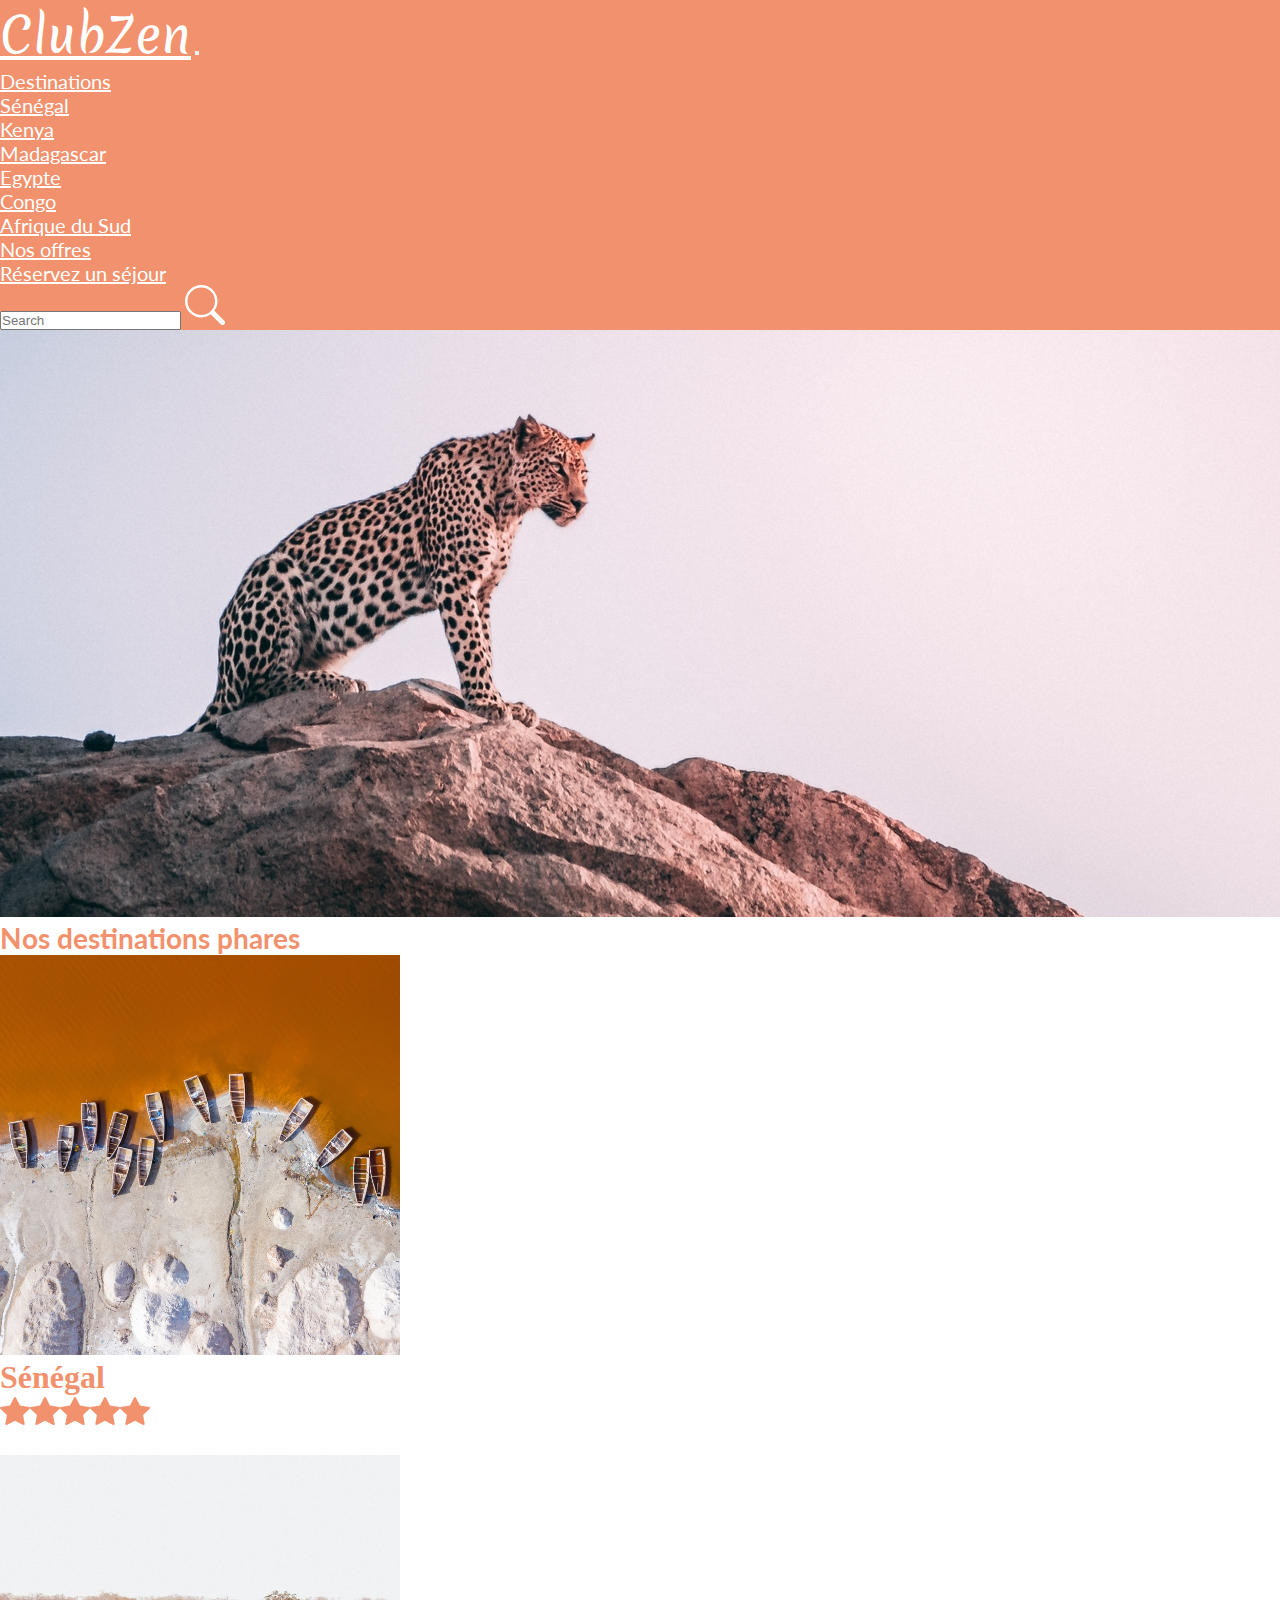
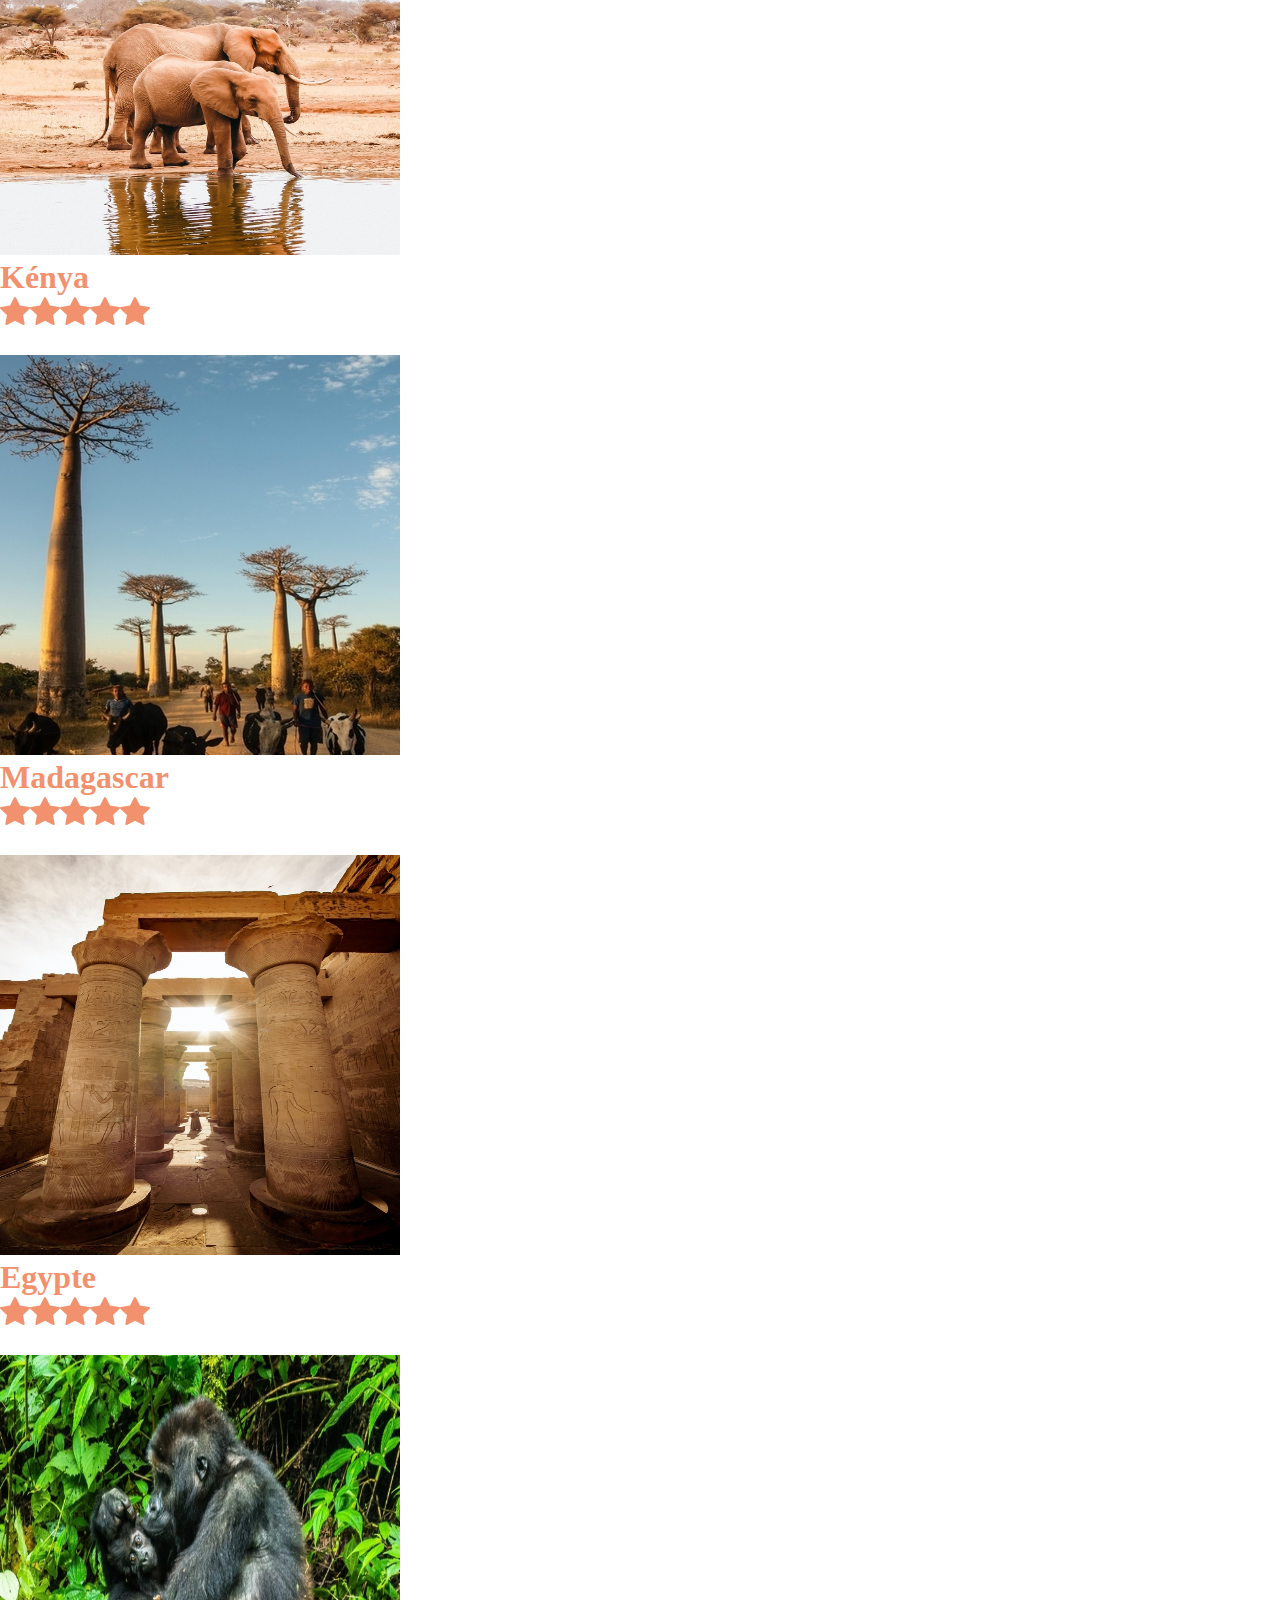
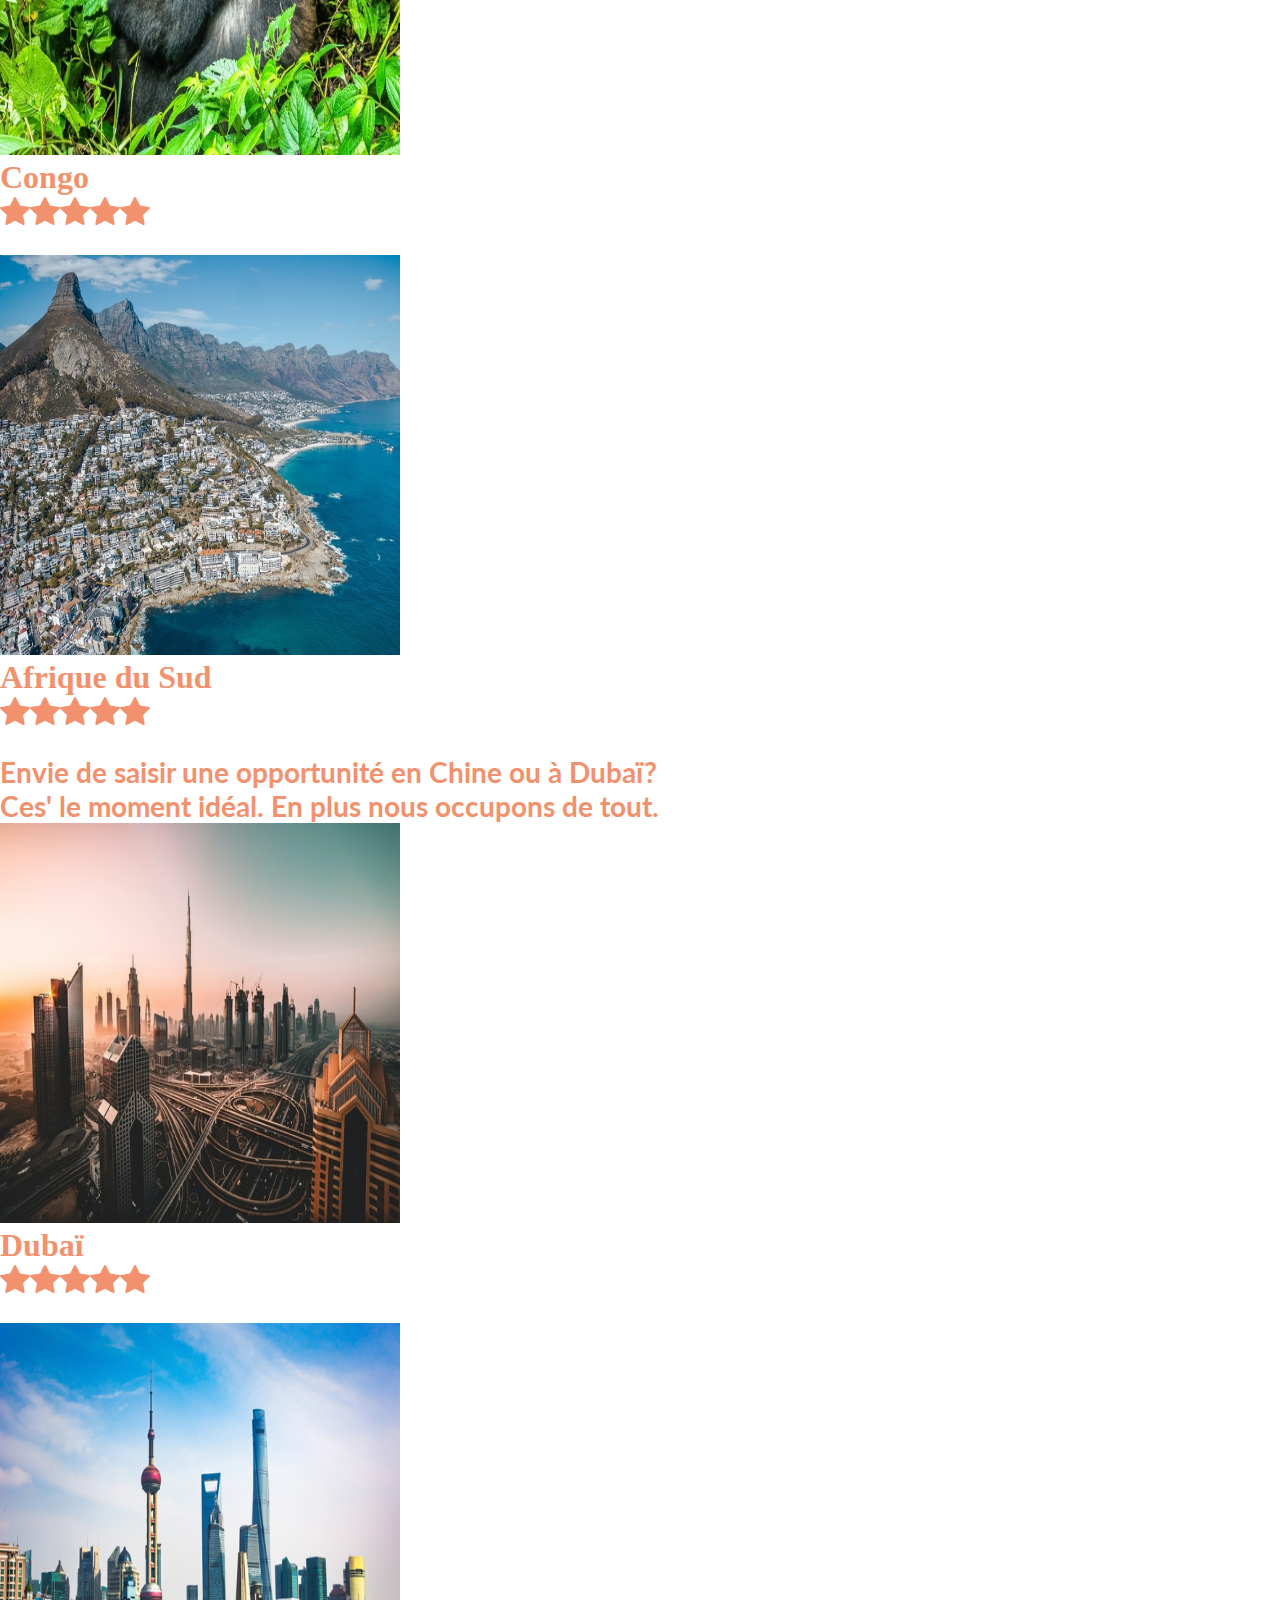
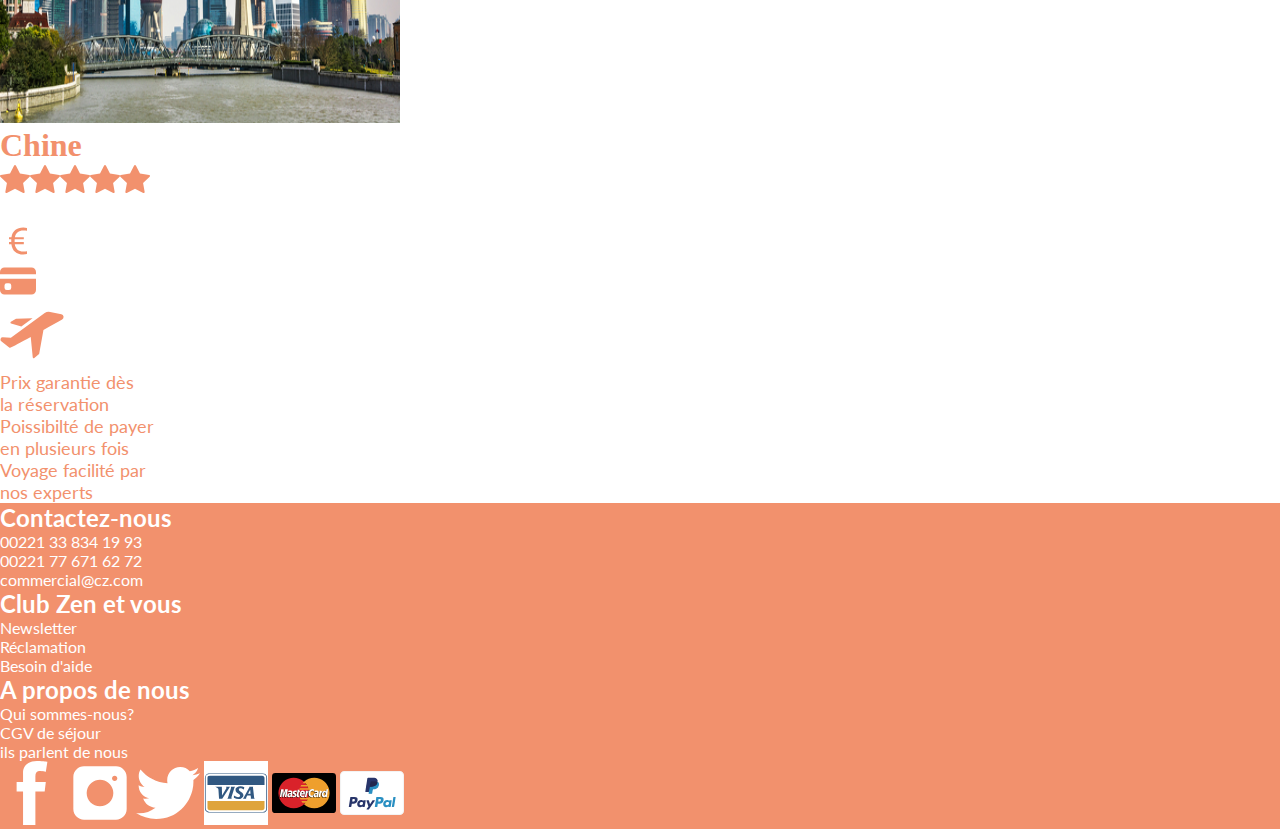
<file: index.html>
<!DOCTYPE html>
<html lang="en">
<head>
    <meta charset="UTF-8">
    <meta http-equiv="X-UA-Compatible" content="IE=edge">
    <meta name="viewport" content="width=device-width, initial-scale=1.0">
    <title>Club Zen: Accueil</title>
    <link href="https://cdn.jsdelivr.net/npm/bootstrap@5.3.0-alpha3/dist/css/bootstrap.min.css" rel="stylesheet" integrity="sha384-KK94CHFLLe+nY2dmCWGMq91rCGa5gtU4mk92HdvYe+M/SXH301p5ILy+dN9+nJOZ" crossorigin="anonymous">
    <link rel="stylesheet" href="style.css">
</head>
<body>
    <nav class="navbar navbar-expand-lg fixed-top sw_navbar">
        <div class="container-fluid">
          <a class="sw_logo navbar-brand" href="index.html">ClubZen</a>
          <button class="navbar-toggler" type="button" data-bs-toggle="collapse" data-bs-target="#navbarSupportedContent" aria-controls="navbarSupportedContent" aria-expanded="false" aria-label="Toggle navigation">
            <span class="navbar-toggler-icon"></span>
          </button>
          <div class="collapse navbar-collapse" id="navbarSupportedContent">
            <ul class="navbar-nav mx-auto mb-2 mb-lg-0">
                <li class="nav-item dropdown">
                    <a class="sw_navitems nav-link dropdown-toggle" href="#" role="button" data-bs-toggle="dropdown" aria-expanded="false">
                      Destinations
                    </a>
                    <ul class="sw_dropdown dropdown-menu">
                      <li><a class="sw_listderoul dropdown-item" href="senegal.html">Sénégal</a></li>
                      <li><a class="sw_listderoul dropdown-item" href="#">Kenya</a></li>
                      <li><a class="sw_listderoul dropdown-item" href="#">Madagascar</a></li>
                      <li><a class="sw_listderoul dropdown-item" href="#">Egypte</a></li>
                      <li><a class="sw_listderoul dropdown-item" href="#">Congo</a></li>
                      <li><a class="sw_listderoul dropdown-item" href="#">Afrique du Sud</a></li>
                    </ul>
                  </li>
                <li class="nav-item">
                <a class="sw_navitems nav-link" aria-current="page" href="#">Nos offres</a>
              </li>
              <li class="nav-item">
                <a class="sw_navitems nav-link" href="reservation.html">Réservez un séjour</a>
              </li>
            </ul>
            <form class="d-flex" role="search">
              <input class="form-control me-2 rounded-5" type="search" placeholder="Search" aria-label="Search">
              <svg class="me-2" xmlns="http://www.w3.org/2000/svg" width="40" height="40" fill="white" class="bi bi-search" viewBox="0 0 16 16">
                <path d="M11.742 10.344a6.5 6.5 0 1 0-1.397 1.398h-.001c.03.04.062.078.098.115l3.85 3.85a1 1 0 0 0 1.415-1.414l-3.85-3.85a1.007 1.007 0 0 0-.115-.1zM12 6.5a5.5 5.5 0 1 1-11 0 5.5 5.5 0 0 1 11 0z"/>
              </svg>
            </form>
          </div>
        </div>
    </nav>
      <div class="container-fluid pe-0 ps-0 pt-5">
        <div><img src="img/bannière.jpg" class="img-fluid" alt="Léopard sur une montagne" width="100%" height="auto"></div>
        <div class="carousel-caption d-none d-lg-block  sw-titrebanner">
            
        </div>
      </div>
      <div class="container-fluid text-center ms-0 me-0">
        <div><h1 class="text-center mt-5 sw_titredestination1">Nos destinations phares</h1></div>
        <div class="row row-cols-1 row-cols-md-3 g-4 mt-5">
          <div class="col sw_senegal mx-auto">
            <div class="card">
              <img src="img/Senegal.jpg" class="card-img-top sw_imgdestination" alt="photo du Lac Rose au Sénégal">
              <div class="card-body">
                <h1 class="card-title text-center sw_cardtitle">Sénégal</h1>
                <p class="card-text text-center"><svg xmlns="http://www.w3.org/2000/svg" width="30" height="30" fill="currentColor" class="sw_star bi bi-star-fill me-4" viewBox="0 0 16 16">
                  <path d="M3.612 15.443c-.386.198-.824-.149-.746-.592l.83-4.73L.173 6.765c-.329-.314-.158-.888.283-.95l4.898-.696L7.538.792c.197-.39.73-.39.927 0l2.184 4.327 4.898.696c.441.062.612.636.282.95l-3.522 3.356.83 4.73c.078.443-.36.79-.746.592L8 13.187l-4.389 2.256z"/>
                </svg><svg xmlns="http://www.w3.org/2000/svg" width="30" height="30" fill="currentColor" class="sw_star bi bi-star-fill me-4" viewBox="0 0 16 16">
                  <path d="M3.612 15.443c-.386.198-.824-.149-.746-.592l.83-4.73L.173 6.765c-.329-.314-.158-.888.283-.95l4.898-.696L7.538.792c.197-.39.73-.39.927 0l2.184 4.327 4.898.696c.441.062.612.636.282.95l-3.522 3.356.83 4.73c.078.443-.36.79-.746.592L8 13.187l-4.389 2.256z"/>
                </svg><svg xmlns="http://www.w3.org/2000/svg" width="30" height="30" fill="currentColor" class="sw_star bi bi-star-fill me-4" viewBox="0 0 16 16">
                  <path d="M3.612 15.443c-.386.198-.824-.149-.746-.592l.83-4.73L.173 6.765c-.329-.314-.158-.888.283-.95l4.898-.696L7.538.792c.197-.39.73-.39.927 0l2.184 4.327 4.898.696c.441.062.612.636.282.95l-3.522 3.356.83 4.73c.078.443-.36.79-.746.592L8 13.187l-4.389 2.256z"/>
                </svg><svg xmlns="http://www.w3.org/2000/svg" width="30" height="30" fill="currentColor" class="sw_star bi bi-star-fill me-4" viewBox="0 0 16 16">
                  <path d="M3.612 15.443c-.386.198-.824-.149-.746-.592l.83-4.73L.173 6.765c-.329-.314-.158-.888.283-.95l4.898-.696L7.538.792c.197-.39.73-.39.927 0l2.184 4.327 4.898.696c.441.062.612.636.282.95l-3.522 3.356.83 4.73c.078.443-.36.79-.746.592L8 13.187l-4.389 2.256z"/>
                </svg><svg xmlns="http://www.w3.org/2000/svg" width="30" height="30" fill="currentColor" class="sw_star bi bi-star-fill" viewBox="0 0 16 16">
                  <path d="M3.612 15.443c-.386.198-.824-.149-.746-.592l.83-4.73L.173 6.765c-.329-.314-.158-.888.283-.95l4.898-.696L7.538.792c.197-.39.73-.39.927 0l2.184 4.327 4.898.696c.441.062.612.636.282.95l-3.522 3.356.83 4.73c.078.443-.36.79-.746.592L8 13.187l-4.389 2.256z"/>
                </svg></p>
              </div>
            </div>
          </div>
          <div class="col sw_senegal mx-auto">
            <div class="card">
              <img src="img/Kenya.jpg" class="card-img-top sw_imgdestination" alt="photo d'un élépphant avec son petit">
              <div class="card-body">
                <h1 class="card-title text-center sw_cardtitle">Kénya</h1>
                <p class="card-text text-center"><svg xmlns="http://www.w3.org/2000/svg" width="30" height="30" fill="currentColor" class="sw_star bi bi-star-fill me-4" viewBox="0 0 16 16">
                  <path d="M3.612 15.443c-.386.198-.824-.149-.746-.592l.83-4.73L.173 6.765c-.329-.314-.158-.888.283-.95l4.898-.696L7.538.792c.197-.39.73-.39.927 0l2.184 4.327 4.898.696c.441.062.612.636.282.95l-3.522 3.356.83 4.73c.078.443-.36.79-.746.592L8 13.187l-4.389 2.256z"/>
                </svg><svg xmlns="http://www.w3.org/2000/svg" width="30" height="30" fill="currentColor" class="sw_star bi bi-star-fill me-4" viewBox="0 0 16 16">
                  <path d="M3.612 15.443c-.386.198-.824-.149-.746-.592l.83-4.73L.173 6.765c-.329-.314-.158-.888.283-.95l4.898-.696L7.538.792c.197-.39.73-.39.927 0l2.184 4.327 4.898.696c.441.062.612.636.282.95l-3.522 3.356.83 4.73c.078.443-.36.79-.746.592L8 13.187l-4.389 2.256z"/>
                </svg><svg xmlns="http://www.w3.org/2000/svg" width="30" height="30" fill="currentColor" class="sw_star bi bi-star-fill me-4" viewBox="0 0 16 16">
                  <path d="M3.612 15.443c-.386.198-.824-.149-.746-.592l.83-4.73L.173 6.765c-.329-.314-.158-.888.283-.95l4.898-.696L7.538.792c.197-.39.73-.39.927 0l2.184 4.327 4.898.696c.441.062.612.636.282.95l-3.522 3.356.83 4.73c.078.443-.36.79-.746.592L8 13.187l-4.389 2.256z"/>
                </svg><svg xmlns="http://www.w3.org/2000/svg" width="30" height="30" fill="currentColor" class="sw_star bi bi-star-fill me-4" viewBox="0 0 16 16">
                  <path d="M3.612 15.443c-.386.198-.824-.149-.746-.592l.83-4.73L.173 6.765c-.329-.314-.158-.888.283-.95l4.898-.696L7.538.792c.197-.39.73-.39.927 0l2.184 4.327 4.898.696c.441.062.612.636.282.95l-3.522 3.356.83 4.73c.078.443-.36.79-.746.592L8 13.187l-4.389 2.256z"/>
                </svg><svg xmlns="http://www.w3.org/2000/svg" width="30" height="30" fill="currentColor" class="sw_star bi bi-star-fill" viewBox="0 0 16 16">
                  <path d="M3.612 15.443c-.386.198-.824-.149-.746-.592l.83-4.73L.173 6.765c-.329-.314-.158-.888.283-.95l4.898-.696L7.538.792c.197-.39.73-.39.927 0l2.184 4.327 4.898.696c.441.062.612.636.282.95l-3.522 3.356.83 4.73c.078.443-.36.79-.746.592L8 13.187l-4.389 2.256z"/>
                </svg></p>
              </div>
            </div>
          </div>
          <div class="col sw_senegal mx-auto">
            <div class="card">
              <img src="img/Madagascar.jpg" class="card-img-top sw_imgdestination" alt="fermier du Madagascar">
              <div class="card-body">
                <h1 class="card-title text-center sw_cardtitle">Madagascar</h1>
                <p class="card-text text-center"><svg xmlns="http://www.w3.org/2000/svg" width="30" height="30" fill="currentColor" class="sw_star bi bi-star-fill me-4" viewBox="0 0 16 16">
                  <path d="M3.612 15.443c-.386.198-.824-.149-.746-.592l.83-4.73L.173 6.765c-.329-.314-.158-.888.283-.95l4.898-.696L7.538.792c.197-.39.73-.39.927 0l2.184 4.327 4.898.696c.441.062.612.636.282.95l-3.522 3.356.83 4.73c.078.443-.36.79-.746.592L8 13.187l-4.389 2.256z"/>
                </svg><svg xmlns="http://www.w3.org/2000/svg" width="30" height="30" fill="currentColor" class="sw_star bi bi-star-fill me-4" viewBox="0 0 16 16">
                  <path d="M3.612 15.443c-.386.198-.824-.149-.746-.592l.83-4.73L.173 6.765c-.329-.314-.158-.888.283-.95l4.898-.696L7.538.792c.197-.39.73-.39.927 0l2.184 4.327 4.898.696c.441.062.612.636.282.95l-3.522 3.356.83 4.73c.078.443-.36.79-.746.592L8 13.187l-4.389 2.256z"/>
                </svg><svg xmlns="http://www.w3.org/2000/svg" width="30" height="30" fill="currentColor" class="sw_star bi bi-star-fill me-4" viewBox="0 0 16 16">
                  <path d="M3.612 15.443c-.386.198-.824-.149-.746-.592l.83-4.73L.173 6.765c-.329-.314-.158-.888.283-.95l4.898-.696L7.538.792c.197-.39.73-.39.927 0l2.184 4.327 4.898.696c.441.062.612.636.282.95l-3.522 3.356.83 4.73c.078.443-.36.79-.746.592L8 13.187l-4.389 2.256z"/>
                </svg><svg xmlns="http://www.w3.org/2000/svg" width="30" height="30" fill="currentColor" class="sw_star bi bi-star-fill me-4" viewBox="0 0 16 16">
                  <path d="M3.612 15.443c-.386.198-.824-.149-.746-.592l.83-4.73L.173 6.765c-.329-.314-.158-.888.283-.95l4.898-.696L7.538.792c.197-.39.73-.39.927 0l2.184 4.327 4.898.696c.441.062.612.636.282.95l-3.522 3.356.83 4.73c.078.443-.36.79-.746.592L8 13.187l-4.389 2.256z"/>
                </svg><svg xmlns="http://www.w3.org/2000/svg" width="30" height="30" fill="currentColor" class="sw_star bi bi-star-fill" viewBox="0 0 16 16">
                  <path d="M3.612 15.443c-.386.198-.824-.149-.746-.592l.83-4.73L.173 6.765c-.329-.314-.158-.888.283-.95l4.898-.696L7.538.792c.197-.39.73-.39.927 0l2.184 4.327 4.898.696c.441.062.612.636.282.95l-3.522 3.356.83 4.73c.078.443-.36.79-.746.592L8 13.187l-4.389 2.256z"/>
                </svg></p>
              </div>
            </div>
          </div>
        </div>
        <div class="row row-cols-1 row-cols-md-3 g-4 mt-5">
          <div class="col sw_senegal mx-auto">
            <div class="card">
              <img src="img/Egypte.jpg" class="card-img-top sw_imgdestination" alt="photo d'un ancien palais de pharaon">
              <div class="card-body">
                <h1 class="card-title text-center sw_cardtitle">Egypte</h1>
                <p class="card-text text-center"><svg xmlns="http://www.w3.org/2000/svg" width="30" height="30" fill="currentColor" class="sw_star bi bi-star-fill me-4" viewBox="0 0 16 16">
                  <path d="M3.612 15.443c-.386.198-.824-.149-.746-.592l.83-4.73L.173 6.765c-.329-.314-.158-.888.283-.95l4.898-.696L7.538.792c.197-.39.73-.39.927 0l2.184 4.327 4.898.696c.441.062.612.636.282.95l-3.522 3.356.83 4.73c.078.443-.36.79-.746.592L8 13.187l-4.389 2.256z"/>
                </svg><svg xmlns="http://www.w3.org/2000/svg" width="30" height="30" fill="currentColor" class="sw_star bi bi-star-fill me-4" viewBox="0 0 16 16">
                  <path d="M3.612 15.443c-.386.198-.824-.149-.746-.592l.83-4.73L.173 6.765c-.329-.314-.158-.888.283-.95l4.898-.696L7.538.792c.197-.39.73-.39.927 0l2.184 4.327 4.898.696c.441.062.612.636.282.95l-3.522 3.356.83 4.73c.078.443-.36.79-.746.592L8 13.187l-4.389 2.256z"/>
                </svg><svg xmlns="http://www.w3.org/2000/svg" width="30" height="30" fill="currentColor" class="sw_star bi bi-star-fill me-4" viewBox="0 0 16 16">
                  <path d="M3.612 15.443c-.386.198-.824-.149-.746-.592l.83-4.73L.173 6.765c-.329-.314-.158-.888.283-.95l4.898-.696L7.538.792c.197-.39.73-.39.927 0l2.184 4.327 4.898.696c.441.062.612.636.282.95l-3.522 3.356.83 4.73c.078.443-.36.79-.746.592L8 13.187l-4.389 2.256z"/>
                </svg><svg xmlns="http://www.w3.org/2000/svg" width="30" height="30" fill="currentColor" class="sw_star bi bi-star-fill me-4" viewBox="0 0 16 16">
                  <path d="M3.612 15.443c-.386.198-.824-.149-.746-.592l.83-4.73L.173 6.765c-.329-.314-.158-.888.283-.95l4.898-.696L7.538.792c.197-.39.73-.39.927 0l2.184 4.327 4.898.696c.441.062.612.636.282.95l-3.522 3.356.83 4.73c.078.443-.36.79-.746.592L8 13.187l-4.389 2.256z"/>
                </svg><svg xmlns="http://www.w3.org/2000/svg" width="30" height="30" fill="currentColor" class="sw_star bi bi-star-fill" viewBox="0 0 16 16">
                  <path d="M3.612 15.443c-.386.198-.824-.149-.746-.592l.83-4.73L.173 6.765c-.329-.314-.158-.888.283-.95l4.898-.696L7.538.792c.197-.39.73-.39.927 0l2.184 4.327 4.898.696c.441.062.612.636.282.95l-3.522 3.356.83 4.73c.078.443-.36.79-.746.592L8 13.187l-4.389 2.256z"/>
                </svg></p>
              </div>
            </div>
          </div>
          <div class="col sw_senegal mx-auto">
            <div class="card">
              <img src="img/Congo.jpg" class="card-img-top sw_imgdestination" alt="photo d'un gorille et de son petit">
              <div class="card-body">
                <h1 class="card-title text-center sw_cardtitle">Congo</h1>
                <p class="card-text text-center"><svg xmlns="http://www.w3.org/2000/svg" width="30" height="30" fill="currentColor" class="sw_star bi bi-star-fill me-4" viewBox="0 0 16 16">
                  <path d="M3.612 15.443c-.386.198-.824-.149-.746-.592l.83-4.73L.173 6.765c-.329-.314-.158-.888.283-.95l4.898-.696L7.538.792c.197-.39.73-.39.927 0l2.184 4.327 4.898.696c.441.062.612.636.282.95l-3.522 3.356.83 4.73c.078.443-.36.79-.746.592L8 13.187l-4.389 2.256z"/>
                </svg><svg xmlns="http://www.w3.org/2000/svg" width="30" height="30" fill="currentColor" class="sw_star bi bi-star-fill me-4" viewBox="0 0 16 16">
                  <path d="M3.612 15.443c-.386.198-.824-.149-.746-.592l.83-4.73L.173 6.765c-.329-.314-.158-.888.283-.95l4.898-.696L7.538.792c.197-.39.73-.39.927 0l2.184 4.327 4.898.696c.441.062.612.636.282.95l-3.522 3.356.83 4.73c.078.443-.36.79-.746.592L8 13.187l-4.389 2.256z"/>
                </svg><svg xmlns="http://www.w3.org/2000/svg" width="30" height="30" fill="currentColor" class="sw_star bi bi-star-fill me-4" viewBox="0 0 16 16">
                  <path d="M3.612 15.443c-.386.198-.824-.149-.746-.592l.83-4.73L.173 6.765c-.329-.314-.158-.888.283-.95l4.898-.696L7.538.792c.197-.39.73-.39.927 0l2.184 4.327 4.898.696c.441.062.612.636.282.95l-3.522 3.356.83 4.73c.078.443-.36.79-.746.592L8 13.187l-4.389 2.256z"/>
                </svg><svg xmlns="http://www.w3.org/2000/svg" width="30" height="30" fill="currentColor" class="sw_star bi bi-star-fill me-4" viewBox="0 0 16 16">
                  <path d="M3.612 15.443c-.386.198-.824-.149-.746-.592l.83-4.73L.173 6.765c-.329-.314-.158-.888.283-.95l4.898-.696L7.538.792c.197-.39.73-.39.927 0l2.184 4.327 4.898.696c.441.062.612.636.282.95l-3.522 3.356.83 4.73c.078.443-.36.79-.746.592L8 13.187l-4.389 2.256z"/>
                </svg><svg xmlns="http://www.w3.org/2000/svg" width="30" height="30" fill="currentColor" class="sw_star bi bi-star-fill" viewBox="0 0 16 16">
                  <path d="M3.612 15.443c-.386.198-.824-.149-.746-.592l.83-4.73L.173 6.765c-.329-.314-.158-.888.283-.95l4.898-.696L7.538.792c.197-.39.73-.39.927 0l2.184 4.327 4.898.696c.441.062.612.636.282.95l-3.522 3.356.83 4.73c.078.443-.36.79-.746.592L8 13.187l-4.389 2.256z"/>
                </svg></p>
              </div>
            </div>
          </div>
          <div class="col sw_senegal mx-auto">
            <div class="card">
              <img src="img/Afsud.jpg" class="card-img-top sw_imgdestination" alt="photo vue du ciel du cap de bonne espérance">
              <div class="card-body">
                <h1 class="card-title text-center sw_cardtitle">Afrique du Sud</h1>
                <p class="card-text text-center"><svg xmlns="http://www.w3.org/2000/svg" width="30" height="30" fill="currentColor" class="sw_star bi bi-star-fill me-4" viewBox="0 0 16 16">
                  <path d="M3.612 15.443c-.386.198-.824-.149-.746-.592l.83-4.73L.173 6.765c-.329-.314-.158-.888.283-.95l4.898-.696L7.538.792c.197-.39.73-.39.927 0l2.184 4.327 4.898.696c.441.062.612.636.282.95l-3.522 3.356.83 4.73c.078.443-.36.79-.746.592L8 13.187l-4.389 2.256z"/>
                </svg><svg xmlns="http://www.w3.org/2000/svg" width="30" height="30" fill="currentColor" class=" sw_star bi bi-star-fill me-4" viewBox="0 0 16 16">
                  <path d="M3.612 15.443c-.386.198-.824-.149-.746-.592l.83-4.73L.173 6.765c-.329-.314-.158-.888.283-.95l4.898-.696L7.538.792c.197-.39.73-.39.927 0l2.184 4.327 4.898.696c.441.062.612.636.282.95l-3.522 3.356.83 4.73c.078.443-.36.79-.746.592L8 13.187l-4.389 2.256z"/>
                </svg><svg xmlns="http://www.w3.org/2000/svg" width="30" height="30" fill="currentColor" class="sw_star bi bi-star-fill me-4" viewBox="0 0 16 16">
                  <path d="M3.612 15.443c-.386.198-.824-.149-.746-.592l.83-4.73L.173 6.765c-.329-.314-.158-.888.283-.95l4.898-.696L7.538.792c.197-.39.73-.39.927 0l2.184 4.327 4.898.696c.441.062.612.636.282.95l-3.522 3.356.83 4.73c.078.443-.36.79-.746.592L8 13.187l-4.389 2.256z"/>
                </svg><svg xmlns="http://www.w3.org/2000/svg" width="30" height="30" fill="currentColor" class="sw_star bi bi-star-fill me-4" viewBox="0 0 16 16">
                  <path d="M3.612 15.443c-.386.198-.824-.149-.746-.592l.83-4.73L.173 6.765c-.329-.314-.158-.888.283-.95l4.898-.696L7.538.792c.197-.39.73-.39.927 0l2.184 4.327 4.898.696c.441.062.612.636.282.95l-3.522 3.356.83 4.73c.078.443-.36.79-.746.592L8 13.187l-4.389 2.256z"/>
                </svg><svg xmlns="http://www.w3.org/2000/svg" width="30" height="30" fill="currentColor" class="sw_star bi bi-star-fill" viewBox="0 0 16 16">
                  <path d="M3.612 15.443c-.386.198-.824-.149-.746-.592l.83-4.73L.173 6.765c-.329-.314-.158-.888.283-.95l4.898-.696L7.538.792c.197-.39.73-.39.927 0l2.184 4.327 4.898.696c.441.062.612.636.282.95l-3.522 3.356.83 4.73c.078.443-.36.79-.746.592L8 13.187l-4.389 2.256z"/>
                </svg></p>
              </div>
            </div>
          </div>
        </div>
        <div class="container">
          <div><h1 class="text-center mt-5 sw_titredestination1">Envie de saisir une opportunité en Chine ou à Dubaï?</h1></div>
          <div><h1 class="text-center mt-2 sw_titredestination1">Ces' le moment idéal. En plus nous occupons de tout.</h1></div>
          <div class="row mt-5 mb-5">
            <div class="col-md-6 mx-auto sw_senegal">
              <div class="card">
                <img src="img/Dubai.jpg" class="card-img-top sw_imgdestination" alt="photo d'immeubles vue du ciel à dubaï">
                <div class="card-body">
                  <h1 class="card-title text-center sw_cardtitle">Dubaï</h1>
                  <p class="card-text text-center"><svg xmlns="http://www.w3.org/2000/svg" width="30" height="30" fill="currentColor" class="sw_star bi bi-star-fill me-4" viewBox="0 0 16 16">
                    <path d="M3.612 15.443c-.386.198-.824-.149-.746-.592l.83-4.73L.173 6.765c-.329-.314-.158-.888.283-.95l4.898-.696L7.538.792c.197-.39.73-.39.927 0l2.184 4.327 4.898.696c.441.062.612.636.282.95l-3.522 3.356.83 4.73c.078.443-.36.79-.746.592L8 13.187l-4.389 2.256z"/>
                  </svg><svg xmlns="http://www.w3.org/2000/svg" width="30" height="30" fill="currentColor" class="sw_star bi bi-star-fill me-4" viewBox="0 0 16 16">
                    <path d="M3.612 15.443c-.386.198-.824-.149-.746-.592l.83-4.73L.173 6.765c-.329-.314-.158-.888.283-.95l4.898-.696L7.538.792c.197-.39.73-.39.927 0l2.184 4.327 4.898.696c.441.062.612.636.282.95l-3.522 3.356.83 4.73c.078.443-.36.79-.746.592L8 13.187l-4.389 2.256z"/>
                  </svg><svg xmlns="http://www.w3.org/2000/svg" width="30" height="30" fill="currentColor" class="sw_star bi bi-star-fill me-4" viewBox="0 0 16 16">
                    <path d="M3.612 15.443c-.386.198-.824-.149-.746-.592l.83-4.73L.173 6.765c-.329-.314-.158-.888.283-.95l4.898-.696L7.538.792c.197-.39.73-.39.927 0l2.184 4.327 4.898.696c.441.062.612.636.282.95l-3.522 3.356.83 4.73c.078.443-.36.79-.746.592L8 13.187l-4.389 2.256z"/>
                  </svg><svg xmlns="http://www.w3.org/2000/svg" width="30" height="30" fill="currentColor" class="sw_star bi bi-star-fill me-4" viewBox="0 0 16 16">
                    <path d="M3.612 15.443c-.386.198-.824-.149-.746-.592l.83-4.73L.173 6.765c-.329-.314-.158-.888.283-.95l4.898-.696L7.538.792c.197-.39.73-.39.927 0l2.184 4.327 4.898.696c.441.062.612.636.282.95l-3.522 3.356.83 4.73c.078.443-.36.79-.746.592L8 13.187l-4.389 2.256z"/>
                  </svg><svg xmlns="http://www.w3.org/2000/svg" width="30" height="30" fill="currentColor" class="sw_star bi bi-star-fill" viewBox="0 0 16 16">
                    <path d="M3.612 15.443c-.386.198-.824-.149-.746-.592l.83-4.73L.173 6.765c-.329-.314-.158-.888.283-.95l4.898-.696L7.538.792c.197-.39.73-.39.927 0l2.184 4.327 4.898.696c.441.062.612.636.282.95l-3.522 3.356.83 4.73c.078.443-.36.79-.746.592L8 13.187l-4.389 2.256z"/>
                  </svg></p>
                </div>
              </div>
            </div>
            <div class="col-md-6 sw_senegal mx-auto">
              <div class="card">
                <img src="img/Chine.jpg" class="card-img-top sw_imgdestination" alt="photo d'immeubles en chine depuis la plage">
                <div class="card-body">
                  <h1 class="card-title text-center sw_cardtitle">Chine</h1>
                  <p class="card-text text-center"><svg xmlns="http://www.w3.org/2000/svg" width="30" height="30" fill="currentColor" class="sw_star bi bi-star-fill me-4" viewBox="0 0 16 16">
                    <path d="M3.612 15.443c-.386.198-.824-.149-.746-.592l.83-4.73L.173 6.765c-.329-.314-.158-.888.283-.95l4.898-.696L7.538.792c.197-.39.73-.39.927 0l2.184 4.327 4.898.696c.441.062.612.636.282.95l-3.522 3.356.83 4.73c.078.443-.36.79-.746.592L8 13.187l-4.389 2.256z"/>
                  </svg><svg xmlns="http://www.w3.org/2000/svg" width="30" height="30" fill="currentColor" class="sw_star bi bi-star-fill me-4" viewBox="0 0 16 16">
                    <path d="M3.612 15.443c-.386.198-.824-.149-.746-.592l.83-4.73L.173 6.765c-.329-.314-.158-.888.283-.95l4.898-.696L7.538.792c.197-.39.73-.39.927 0l2.184 4.327 4.898.696c.441.062.612.636.282.95l-3.522 3.356.83 4.73c.078.443-.36.79-.746.592L8 13.187l-4.389 2.256z"/>
                  </svg><svg xmlns="http://www.w3.org/2000/svg" width="30" height="30" fill="currentColor" class="sw_star bi bi-star-fill me-4" viewBox="0 0 16 16">
                    <path d="M3.612 15.443c-.386.198-.824-.149-.746-.592l.83-4.73L.173 6.765c-.329-.314-.158-.888.283-.95l4.898-.696L7.538.792c.197-.39.73-.39.927 0l2.184 4.327 4.898.696c.441.062.612.636.282.95l-3.522 3.356.83 4.73c.078.443-.36.79-.746.592L8 13.187l-4.389 2.256z"/>
                  </svg><svg xmlns="http://www.w3.org/2000/svg" width="30" height="30" fill="currentColor" class="sw_star bi bi-star-fill me-4" viewBox="0 0 16 16">
                    <path d="M3.612 15.443c-.386.198-.824-.149-.746-.592l.83-4.73L.173 6.765c-.329-.314-.158-.888.283-.95l4.898-.696L7.538.792c.197-.39.73-.39.927 0l2.184 4.327 4.898.696c.441.062.612.636.282.95l-3.522 3.356.83 4.73c.078.443-.36.79-.746.592L8 13.187l-4.389 2.256z"/>
                  </svg><svg xmlns="http://www.w3.org/2000/svg" width="30" height="30" fill="currentColor" class="sw_star bi bi-star-fill" viewBox="0 0 16 16">
                    <path d="M3.612 15.443c-.386.198-.824-.149-.746-.592l.83-4.73L.173 6.765c-.329-.314-.158-.888.283-.95l4.898-.696L7.538.792c.197-.39.73-.39.927 0l2.184 4.327 4.898.696c.441.062.612.636.282.95l-3.522 3.356.83 4.73c.078.443-.36.79-.746.592L8 13.187l-4.389 2.256z"/>
                  </svg></p>
                </div>
              </div>
            </div>
          </div>
        </div>
      </div>  
        <div class="container-fluid">
          <div class="row pt-5">
            <div class="col-md-4 text-center"><svg xmlns="http://www.w3.org/2000/svg" width="36" height="36" fill="currentColor" class="sw_iconegarantie bi bi-currency-euro" viewBox="0 0 16 16">
              <path d="M4 9.42h1.063C5.4 12.323 7.317 14 10.34 14c.622 0 1.167-.068 1.659-.185v-1.3c-.484.119-1.045.17-1.659.17-2.1 0-3.455-1.198-3.775-3.264h4.017v-.928H6.497v-.936c0-.11 0-.219.008-.329h4.078v-.927H6.618c.388-1.898 1.719-2.985 3.723-2.985.614 0 1.175.05 1.659.177V2.194A6.617 6.617 0 0 0 10.341 2c-2.928 0-4.82 1.569-5.244 4.3H4v.928h1.01v1.265H4v.928z"/>
            </svg></div>
            <div class="col-md-4 text-center"><svg xmlns="http://www.w3.org/2000/svg" width="36" height="36" fill="currentColor" class="sw_iconegarantie bi bi-credit-card-fill" viewBox="0 0 16 16">
              <path d="M0 4a2 2 0 0 1 2-2h12a2 2 0 0 1 2 2v1H0V4zm0 3v5a2 2 0 0 0 2 2h12a2 2 0 0 0 2-2V7H0zm3 2h1a1 1 0 0 1 1 1v1a1 1 0 0 1-1 1H3a1 1 0 0 1-1-1v-1a1 1 0 0 1 1-1z"/>
            </svg></div>
            <div class="col-md-4 text-center"><svg fill="#F2916D" width="64px" height="64px" viewBox="0 0 36 36" version="1.1" preserveAspectRatio="xMidYMid meet" xmlns="http://www.w3.org/2000/svg" xmlns:xlink="http://www.w3.org/1999/xlink"><g id="SVGRepo_bgCarrier" stroke-width="0"></g><g id="SVGRepo_tracerCarrier" stroke-linecap="round" stroke-linejoin="round"></g><g id="SVGRepo_iconCarrier"> <title>plane-solid</title> <path class="clr-i-solid clr-i-solid-path-1" d="M6.25,11.5,12,13.16l6.32-4.59-9.07.26A.52.52,0,0,0,9,8.91L6.13,10.56A.51.51,0,0,0,6.25,11.5Z"></path><path class="clr-i-solid clr-i-solid-path-2" d="M34.52,6.36,28.22,5a3.78,3.78,0,0,0-3.07.67L6.12,19.5l-4.57-.2a1.25,1.25,0,0,0-.83,2.22l4.45,3.53a.55.55,0,0,0,.53.09c1.27-.49,6-3,11.59-6.07l1.12,11.51a.55.55,0,0,0,.9.37l2.5-2.08a.76.76,0,0,0,.26-.45l2.37-13.29c4-2.22,7.82-4.37,10.51-5.89A1.55,1.55,0,0,0,34.52,6.36Z"></path> <rect x="0" y="0" width="36" height="36" fill-opacity="0"></rect> </g></svg></div>
          </div>
          <div class="row">
            <div class="col-md-4 text-center"><p class="sw_textegarantie">Prix garantie dès<br>la réservation</p></div>
            <div class="col-md-4 text-center"><p class="sw_textegarantie">Poissibilté de payer<br>en plusieurs fois</p></div>
            <div class="col-md-4 text-center"><p class="sw_textegarantie">Voyage facilité par<br>nos experts</p></div>
          </div>
        </div>
        <div class="container-fluid pt-5 sw_footer me-0 ms-0">
          <div class="row">
            <div class="col-md-4 text-center">
              <h3 class="sw_tfooter">Contactez-nous</h3>
                <p class="sw_footerbody">00221 33 834 19 93</p>
                <p class="sw_footerbody">00221 77 671 62 72</p>
                <p class="sw_footerbody">commercial@cz.com</p>
            </div>
            <div class="col-md-4 text-center">
              <h3 class="sw_tfooter">Club Zen et vous</h3>
              <p class="sw_footerbody">Newsletter</p>
              <p class="sw_footerbody">Réclamation</p>
              <p class="sw_footerbody">Besoin d'aide</p>
            </div>
            <div class="col-md-4 text-center">
              <h3 class="sw_tfooter">A propos de nous</h3>
              <p class="sw_footerbody">Qui sommes-nous?</p>
              <p class="sw_footerbody">CGV de séjour</p>
              <p class="sw_footerbody">ils parlent de nous</p></div>
          </div>
          <div class="row pt-5 pb-5">
            <div class="col-md text-center">
              <svg fill="white" version="1.1" xmlns="http://www.w3.org/2000/svg" xmlns:xlink="http://www.w3.org/1999/xlink" width="64px" height="64px" viewBox="0 0 512 512" xml:space="preserve"><g id="SVGRepo_bgCarrier" stroke-width="0"></g><g id="SVGRepo_tracerCarrier" stroke-linecap="round" stroke-linejoin="round"></g><g id="SVGRepo_iconCarrier"> <g id="7935ec95c421cee6d86eb22ecd11b7e3"> <path style="display: inline;" d="M283.122,122.174c0,5.24,0,22.319,0,46.583h83.424l-9.045,74.367h-74.379 c0,114.688,0,268.375,0,268.375h-98.726c0,0,0-151.653,0-268.375h-51.443v-74.367h51.443c0-29.492,0-50.463,0-56.302 c0-27.82-2.096-41.02,9.725-62.578C205.948,28.32,239.308-0.174,297.007,0.512c57.713,0.711,82.04,6.263,82.04,6.263 l-12.501,79.257c0,0-36.853-9.731-54.942-6.263C293.539,83.238,283.122,94.366,283.122,122.174z"> </path> </g> </g></svg>
              <svg fill="white" height="64px" width="64px" version="1.1" id="Shopicons" xmlns="http://www.w3.org/2000/svg" xmlns:xlink="http://www.w3.org/1999/xlink" viewBox="0 0 48 48" xml:space="preserve"><g id="SVGRepo_bgCarrier" stroke-width="0"></g><g id="SVGRepo_tracerCarrier" stroke-linecap="round" stroke-linejoin="round"></g><g id="SVGRepo_iconCarrier"> <style type="text/css"> .st0{fill:none;} </style> <g> <path class="st0" d="M0,0h48v48H0V0z"></path> <path d="M36,4H12c-4.4,0-8,3.6-8,8v24c0,4.4,3.6,8,8,8h24c4.4,0,8-3.6,8-8V12C44,7.6,40.4,4,36,4z M24,34c-5.5,0-10-4.5-10-10 s4.5-10,10-10s10,4.5,10,10S29.5,34,24,34z M35,15c-1.1,0-2-0.9-2-2c0-1.1,0.9-2,2-2s2,0.9,2,2C37,14.1,36.1,15,35,15z"></path> </g> </g></svg>
              <svg class="me-3" fill="white" version="1.1" xmlns="http://www.w3.org/2000/svg" xmlns:xlink="http://www.w3.org/1999/xlink" width="64px" height="64px" viewBox="0 0 512 512" xml:space="preserve"><g id="SVGRepo_bgCarrier" stroke-width="0"></g><g id="SVGRepo_tracerCarrier" stroke-linecap="round" stroke-linejoin="round"></g><g id="SVGRepo_iconCarrier"> <g id="7935ec95c421cee6d86eb22ecd12f847"> <path style="display: inline;" d="M459.186,151.787c0.203,4.501,0.305,9.023,0.305,13.565 c0,138.542-105.461,298.285-298.274,298.285c-59.209,0-114.322-17.357-160.716-47.104c8.212,0.973,16.546,1.47,25.012,1.47 c49.121,0,94.318-16.759,130.209-44.884c-45.887-0.841-84.596-31.154-97.938-72.804c6.408,1.227,12.968,1.886,19.73,1.886 c9.55,0,18.816-1.287,27.617-3.68c-47.955-9.633-84.1-52.001-84.1-102.795c0-0.446,0-0.882,0.011-1.318 c14.133,7.847,30.294,12.562,47.488,13.109c-28.134-18.796-46.637-50.885-46.637-87.262c0-19.212,5.16-37.218,14.193-52.7 c51.707,63.426,128.941,105.156,216.072,109.536c-1.784-7.675-2.718-15.674-2.718-23.896c0-57.891,46.941-104.832,104.832-104.832 c30.173,0,57.404,12.734,76.525,33.102c23.887-4.694,46.313-13.423,66.569-25.438c-7.827,24.485-24.434,45.025-46.089,58.002 c21.209-2.535,41.426-8.171,60.222-16.505C497.448,118.542,479.666,137.004,459.186,151.787z"> </path> </g> </g></svg>
              <svg class="me-3" width="64px" height="64px" viewBox="0 0 192.756 192.756" xmlns="http://www.w3.org/2000/svg" fill="#000000"><g id="SVGRepo_bgCarrier" stroke-width="0"></g><g id="SVGRepo_tracerCarrier" stroke-linecap="round" stroke-linejoin="round"></g><g id="SVGRepo_iconCarrier"> <g fill-rule="evenodd" clip-rule="evenodd"> <path fill="#ffffff" d="M0 0h192.756v192.756H0V0z"></path> <path d="M189.922 50.809c0-8.986-4.67-13.444-13.729-13.444H16.562c-4.528 0-7.854 1.203-10.048 3.679-2.476 2.477-3.68 5.661-3.68 9.765v91.138c0 4.104 1.204 7.217 3.68 9.764 2.548 2.477 5.803 3.68 10.048 3.68h159.631c9.059 0 13.729-4.527 13.729-13.443V50.809zm-13.729-11.321c7.5 0 11.322 3.821 11.322 11.321v91.138c0 7.57-3.822 11.32-11.322 11.32H16.562c-3.609 0-6.368-1.061-8.42-3.184-2.123-2.053-3.184-4.883-3.184-8.137V50.809c0-7.5 3.75-11.321 11.604-11.321h159.631z" fill="#315881"></path> <path d="M17.835 44.724c-3.042 0-4.953.495-6.014 1.557-.92 1.203-1.344 3.184-1.344 6.085v19.741h171.802V52.366c0-5.165-2.549-7.642-7.643-7.642H17.835z" fill="#315881"></path> <path d="M10.477 140.107c0 5.234 2.476 7.924 7.358 7.924h156.801c5.094 0 7.643-2.689 7.643-7.924v-19.742H10.477v19.742z" fill="#dfa43b"></path> <path d="M67.367 80.528c0 .92-.142 1.627-.495 2.123l-12.383 21.582-.779-26.323H33.898l6.651 3.184c1.91 1.203 2.901 2.759 2.901 4.741l1.839 27.951h9.694l23.21-35.876H66.306c.707.637 1.061 1.627 1.061 2.618zM147.467 78.971l.777-1.062h-12.1c.424.424.566.637.566.778-.143.565-.426.92-.566 1.344l-17.619 32.124c-.424.566-.85 1.062-1.344 1.629h9.977l-.496-1.062c0-.92.496-2.617 1.557-5.023l2.123-3.963h10.26c.426 3.326.709 6.086.85 8.139l-.85 1.91h12.383l-1.84-2.689-3.678-32.125zm-7.36 19.742h-7.359l6.297-12.1 1.062 12.1zM109.539 76.07c-3.82 0-7.076 1.062-9.977 3.184-3.185 1.84-4.741 4.175-4.741 7.077 0 3.326 1.132 6.227 3.396 8.42l6.865 4.74c2.477 1.77 3.68 3.326 3.68 4.742 0 1.344-.639 2.547-1.84 3.467-1.203.92-2.549 1.344-4.246 1.344-2.477 0-6.722-1.768-12.595-5.023v6.58c4.599 2.76 9.058 4.176 13.373 4.176 4.105 0 7.572-1.133 10.545-3.68 3.184-2.336 4.74-5.094 4.74-8.137 0-2.549-1.133-4.883-3.68-7.36l-6.582-4.741c-2.191-1.769-3.395-3.326-3.395-4.528 0-2.759 1.627-4.175 4.953-4.175 2.264 0 5.59 1.274 10.047 3.963l1.346-6.864c-3.752-2.124-7.643-3.185-11.889-3.185zM83.217 113.785c-.142-1.486-.425-2.83-.567-4.246l8.987-29.011 2.123-2.618H80.811c.142.637.283 1.486.425 2.123 0 .637 0 1.416-.142 2.123l-8.986 28.728-1.84 2.902h12.949v-.001z" fill="#315881"></path> </g> </g></svg>
              <svg class="me-3" width="64px" height="64px" viewBox="0 -139.5 750 750" version="1.1" xmlns="http://www.w3.org/2000/svg" xmlns:xlink="http://www.w3.org/1999/xlink" fill="#000000"><g id="SVGRepo_bgCarrier" stroke-width="0"></g><g id="SVGRepo_tracerCarrier" stroke-linecap="round" stroke-linejoin="round"></g><g id="SVGRepo_iconCarrier"> <desc>Created with Sketch.</desc> <defs> </defs> <g id="Page-1" stroke="none" stroke-width="1" fill="none" fill-rule="evenodd"> <g id="mastercard" fill-rule="nonzero"> <rect id="Rectangle-1" fill="#000000" x="0" y="0" width="750" height="471" rx="40"> </rect> <path d="M434.008334,235.5 C434.008334,334.641668 353.6375,415.004169 254.499999,415.004169 C155.362498,415.004169 74.9999973,334.641668 74.9999973,235.5 C74.9999973,136.366666 155.362498,55.9958324 254.499999,55.9958324 C353.6375,55.9958324 434.008334,136.366666 434.008334,235.5" id="Fill-1" fill="#D9222A"> </path> <path d="M495.491667,55.9958324 C449.1125,55.9958324 406.85,73.5916658 374.991666,102.462499 C368.504166,108.345833 362.445833,114.7 356.866666,121.458333 L393.133333,121.458333 C398.091667,127.4875 402.658333,133.829166 406.816667,140.470833 L343.183333,140.470833 C339.370833,146.575 335.908333,152.916666 332.841666,159.479167 L417.154167,159.479167 C420.033333,165.6375 422.575,171.975 424.754167,178.483333 L325.241666,178.483333 C323.166666,184.675 321.420833,191.0125 320.024999,197.491667 L429.966667,197.491667 C432.604167,209.741667 434.008334,222.458334 434.008334,235.5 C434.008334,255.433334 430.754167,274.612501 424.754167,292.520834 L325.241666,292.520834 C327.416666,299.033334 329.958333,305.375001 332.837499,311.529168 L417.154167,311.529168 C414.079167,318.091668 410.625,324.433335 406.808333,330.541668 L343.183333,330.541668 C347.3375,337.170835 351.9125,343.520835 356.866666,349.537501 L393.125,349.537501 C387.554167,356.308335 381.491666,362.670835 374.995833,368.550002 C406.854167,397.416668 449.1125,415.004169 495.491667,415.004169 C594.629168,415.004169 675.000002,334.641668 675.000002,235.5 C675.000002,136.370833 594.629168,55.9958324 495.491667,55.9958324" id="Fill-2" fill="#EE9F2D"> </path> <path d="M651.075002,335.558335 C651.075002,332.358335 653.666669,329.758335 656.870835,329.758335 C660.075002,329.758335 662.666669,332.358335 662.666669,335.558335 C662.666669,338.758335 660.075002,341.358335 656.870835,341.358335 C653.666669,341.358335 651.075002,338.758335 651.075002,335.558335 Z M656.870835,339.966668 C659.304169,339.966668 661.279169,337.991668 661.279169,335.558335 C661.279169,333.120835 659.304169,331.154168 656.870835,331.154168 C654.433335,331.154168 652.466669,333.120835 652.466669,335.558335 C652.466669,337.991668 654.433335,339.966668 656.870835,339.966668 Z M656.087502,338.108335 L654.900002,338.108335 L654.900002,333.012501 L657.050002,333.012501 C657.500002,333.012501 657.958335,333.012501 658.354169,333.266668 C658.766669,333.545835 659.000002,334.037501 659.000002,334.545835 C659.000002,335.116668 658.662502,335.650001 658.116669,335.858335 L659.054169,338.108335 L657.737502,338.108335 L656.958335,336.091668 L656.087502,336.091668 L656.087502,338.108335 Z M656.087502,335.216668 L656.745835,335.216668 C656.991669,335.216668 657.250002,335.237501 657.470835,335.116668 C657.666669,334.991668 657.766669,334.758335 657.766669,334.533335 C657.766669,334.337501 657.645835,334.112501 657.479169,334.016668 C657.270835,333.887501 656.941669,333.916668 656.720835,333.916668 L656.087502,333.916668 L656.087502,335.216668 Z" id="Fill-3" fill="#000000"> </path> <path d="M212.587498,255.154167 C210.541665,254.916667 209.641665,254.854167 208.237498,254.854167 C197.191665,254.854167 191.599998,258.641667 191.599998,266.120834 C191.599998,270.733334 194.329165,273.666667 198.587498,273.666667 C206.524998,273.666667 212.245832,266.108334 212.587498,255.154167 Z M226.758332,288.150001 L210.612498,288.150001 L210.983332,280.475001 C206.058332,286.541668 199.487498,289.425001 190.558332,289.425001 C179.995832,289.425001 172.754165,281.175001 172.754165,269.195834 C172.754165,251.170834 185.349998,240.654167 206.970832,240.654167 C209.179165,240.654167 212.012498,240.854167 214.912498,241.225001 C215.516665,238.783334 215.674998,237.7375 215.674998,236.425 C215.674998,231.516667 212.279165,229.6875 203.174998,229.6875 C193.641665,229.579167 185.779165,231.958334 182.549998,233.020834 C182.754165,231.791667 185.249998,216.3625 185.249998,216.3625 C194.962498,213.516667 201.366665,212.445834 208.574998,212.445834 C225.308332,212.445834 234.170832,219.958334 234.154165,234.158334 C234.187499,237.9625 233.558332,242.658334 232.574999,248.829167 C230.883332,259.558334 227.254165,282.545834 226.758332,288.150001 Z" id="Fill-4" fill="#000000"> </path> <polyline id="Fill-5" fill="#000000" points="164.599998 288.150001 145.112498 288.150001 156.274998 218.154167 131.349998 288.150001 118.070831 288.150001 116.429164 218.554167 104.695831 288.150001 86.4541641 288.150001 101.691664 197.095833 129.712498 197.095833 131.412498 248.062501 148.504165 197.095833 179.670832 197.095833 164.599998 288.150001"> </polyline> <path d="M519.575001,255.154167 C517.537501,254.916667 516.633334,254.854167 515.233334,254.854167 C504.191667,254.854167 498.600001,258.641667 498.600001,266.120834 C498.600001,270.733334 501.325001,273.666667 505.583334,273.666667 C513.520834,273.666667 519.245834,266.108334 519.575001,255.154167 Z M533.758334,288.150001 L517.612501,288.150001 L517.979168,280.475001 C513.054168,286.541668 506.479167,289.425001 497.558334,289.425001 C486.991667,289.425001 479.758334,281.175001 479.758334,269.195834 C479.758334,251.170834 492.345834,240.654167 513.970834,240.654167 C516.179168,240.654167 519.008334,240.854167 521.904168,241.225001 C522.508334,238.783334 522.666668,237.7375 522.666668,236.425 C522.666668,231.516667 519.275001,229.6875 510.170834,229.6875 C500.637501,229.579167 492.783334,231.958334 489.541667,233.020834 C489.745834,231.791667 492.250001,216.3625 492.250001,216.3625 C501.962501,213.516667 508.362501,212.445834 515.562501,212.445834 C532.304168,212.445834 541.166668,219.958334 541.150001,234.158334 C541.183334,237.9625 540.554168,242.658334 539.570834,248.829167 C537.887501,259.558334 534.250001,282.545834 533.758334,288.150001 Z" id="Fill-6" fill="#000000"> </path> <path d="M313.366666,287.025001 C308.033333,288.704168 303.874999,289.425001 299.366666,289.425001 C289.404166,289.425001 283.966666,283.700001 283.966666,273.158334 C283.824999,269.887501 285.399999,261.279167 286.637499,253.420834 C287.762499,246.504167 295.087499,202.891667 295.087499,202.891667 L314.458333,202.891667 L312.195833,214.1 L323.895833,214.1 L321.254166,231.895834 L309.512499,231.895834 C307.262499,245.979167 304.058333,263.520834 304.020833,265.845834 C304.020833,269.662501 306.058333,271.329167 310.691666,271.329167 C312.912499,271.329167 314.633333,271.104167 315.945833,270.629167 L313.366666,287.025001" id="Fill-7" fill="#000000"> </path> <path d="M372.758333,286.425001 C366.104166,288.458334 359.683333,289.441668 352.879166,289.425001 C331.195833,289.404168 319.891666,278.079167 319.891666,256.391667 C319.891666,231.079167 334.270833,212.445834 353.791666,212.445834 C369.7625,212.445834 379.9625,222.879167 379.9625,239.241667 C379.9625,244.670834 379.2625,249.970834 377.575,257.454167 L338.999999,257.454167 C337.695833,268.195834 344.570833,272.670834 355.8375,272.670834 C362.770833,272.670834 369.025,271.241667 375.979166,268.008334 L372.758333,286.425001 Z M361.870833,242.525001 C361.979166,240.983334 363.925,229.308334 352.858333,229.308334 C346.6875,229.308334 342.274999,234.0125 340.479166,242.525001 L361.870833,242.525001 Z" id="Fill-8" fill="#000000"> </path> <path d="M238.445832,237.508334 C238.445832,246.875001 242.987499,253.333334 253.287499,258.183334 C261.179166,261.891667 262.399999,262.991667 262.399999,266.354167 C262.399999,270.970834 258.920832,273.054167 251.208332,273.054167 C245.395832,273.054167 239.987499,272.145834 233.749999,270.133334 C233.749999,270.133334 231.187499,286.454168 231.070832,287.233334 C235.499999,288.200001 239.449999,289.095834 251.349999,289.425001 C271.912499,289.425001 281.408332,281.595834 281.408332,264.675001 C281.408332,254.500001 277.433332,248.529167 267.670832,244.041667 C259.499999,240.291667 258.562499,239.454167 258.562499,235.995834 C258.562499,231.991667 261.799999,229.95 268.099999,229.95 C271.924999,229.95 277.149999,230.358334 282.099999,231.0625 L284.874999,213.8875 C279.829166,213.0875 272.179166,212.445834 267.724999,212.445834 C245.924999,212.445834 238.379165,223.833334 238.445832,237.508334" id="Fill-9" fill="#000000"> </path> <path d="M467.533334,214.391667 C472.945834,214.391667 477.991667,215.8125 484.945834,219.3125 L488.133334,199.55 C485.279167,198.429167 475.229167,191.85 466.716667,191.85 C453.675,191.85 442.65,198.320834 434.895834,209 C423.5875,205.254167 418.9375,212.825 413.2375,220.366667 L408.175,221.545834 C408.558333,219.0625 408.904167,216.595834 408.7875,214.1 L390.891667,214.1 C388.445833,237.016667 384.1125,260.229167 380.720833,283.175001 L379.8375,288.150001 L399.333333,288.150001 C402.5875,267.008334 404.370833,253.470834 405.454167,244.308334 L412.795833,240.225001 C413.891667,236.145834 417.325,234.766667 424.2125,234.933334 C423.3125,239.766667 422.829167,244.850001 422.829167,250.116667 C422.829167,274.341667 435.9,289.425001 456.879167,289.425001 C462.283334,289.425001 466.920834,288.712501 474.100001,286.766668 L477.529167,266.008334 C471.070834,269.187501 465.770834,270.683334 460.970834,270.683334 C449.641667,270.683334 442.7875,262.320834 442.7875,248.500001 C442.7875,228.45 452.983334,214.391667 467.533334,214.391667" id="Fill-10" fill="#000000"> </path> <polyline id="Fill-12" fill="#FFFFFF" points="170.208331 282.741668 150.716665 282.741668 161.887498 212.754167 136.962498 282.741668 123.679164 282.741668 122.037498 213.154167 110.304164 282.741668 92.0624975 282.741668 107.299998 191.7 135.320831 191.7 136.108331 248.062501 155.012498 191.7 185.279165 191.7 170.208331 282.741668"> </polyline> <path d="M632.520835,197.095833 L628.200002,223.404167 C622.870835,216.391667 617.145835,211.316667 609.587502,211.316667 C599.754168,211.316667 590.804168,218.770834 584.945835,229.741667 C576.787501,228.05 568.350001,225.179167 568.350001,225.179167 L568.345835,225.245834 C569.004168,219.1125 569.266668,215.370834 569.208335,214.1 L551.308334,214.1 C548.870834,237.016667 544.537501,260.229167 541.150001,283.175001 L540.258334,288.150001 L559.750001,288.150001 C562.383335,271.054167 564.400001,256.858334 565.883335,245.600001 C572.541668,239.583334 575.875001,234.333334 582.604168,234.683334 C579.625001,241.887501 577.879168,250.187501 577.879168,258.700001 C577.879168,277.212501 587.245835,289.425001 601.412502,289.425001 C608.554168,289.425001 614.033335,286.962501 619.379168,281.254168 L618.466668,288.137501 L636.900002,288.137501 L651.741669,197.095833 L632.520835,197.095833 Z M608.150002,271.037501 C601.516668,271.037501 598.166668,266.129167 598.166668,256.441667 C598.166668,241.887501 604.437502,231.566667 613.279168,231.566667 C619.975002,231.566667 623.600002,236.670834 623.600002,246.075001 C623.600002,260.754167 617.229168,271.037501 608.150002,271.037501 Z" id="Fill-11" fill="#000000"> </path> <path d="M218.191665,249.758334 C216.149998,249.520834 215.245832,249.458334 213.845832,249.458334 C202.799998,249.458334 197.212498,253.245834 197.212498,260.725001 C197.212498,265.329167 199.941665,268.270834 204.191665,268.270834 C212.137498,268.270834 217.858332,260.712501 218.191665,249.758334 Z M232.370832,282.741668 L216.224998,282.741668 L216.591665,275.079167 C211.670832,281.133334 205.091665,284.029168 196.170832,284.029168 C185.604165,284.029168 178.366665,275.779167 178.366665,263.800001 C178.366665,245.766667 190.958332,235.258334 212.583332,235.258334 C214.791665,235.258334 217.624998,235.458334 220.520832,235.829167 C221.124999,233.3875 221.283332,232.341667 221.283332,231.020834 C221.283332,226.1125 217.891665,224.291667 208.787498,224.291667 C199.249998,224.183334 191.391665,226.5625 188.158332,227.6125 C188.362498,226.3875 190.858332,210.975 190.858332,210.975 C200.566665,208.116667 206.979165,207.045834 214.179165,207.045834 C230.916665,207.045834 239.783332,214.5625 239.766665,228.75 C239.795832,232.570834 239.162499,237.2625 238.183332,243.425001 C236.495832,254.150001 232.862499,277.150001 232.370832,282.741668 Z" id="Fill-13" fill="#FFFFFF"> </path> <path d="M493.745834,194.15 L490.554167,213.916667 C483.604167,210.420834 478.554167,208.995834 473.145834,208.995834 C458.595834,208.995834 448.395834,223.054167 448.395834,243.104167 C448.395834,256.925001 455.254167,265.283334 466.579167,265.283334 C471.379167,265.283334 476.675001,263.791667 483.133334,260.608334 L479.712501,281.358334 C472.529167,283.316668 467.895834,284.029168 462.4875,284.029168 C441.5125,284.029168 428.4375,268.945834 428.4375,244.720834 C428.4375,212.170834 446.495834,189.420833 472.325001,189.420833 C480.833334,189.420833 490.887501,193.029167 493.745834,194.15" id="Fill-14" fill="#FFFFFF"> </path> <path d="M525.187501,249.758334 C523.145834,249.520834 522.245834,249.458334 520.841668,249.458334 C509.800001,249.458334 504.208334,253.245834 504.208334,260.725001 C504.208334,265.329167 506.937501,268.270834 511.191668,268.270834 C519.129168,268.270834 524.854168,260.712501 525.187501,249.758334 Z M539.366668,282.741668 L523.216668,282.741668 L523.587501,275.079167 C518.662501,281.133334 512.087501,284.029168 503.166667,284.029168 C492.604167,284.029168 485.362501,275.779167 485.362501,263.800001 C485.362501,245.766667 497.958334,235.258334 519.575001,235.258334 C521.787501,235.258334 524.616668,235.458334 527.516668,235.829167 C528.116668,233.3875 528.279168,232.341667 528.279168,231.020834 C528.279168,226.1125 524.887501,224.291667 515.783334,224.291667 C506.250001,224.183334 498.387501,226.5625 495.154167,227.6125 C495.358334,226.3875 497.858334,210.975 497.858334,210.975 C507.566667,208.116667 513.975001,207.045834 521.175001,207.045834 C537.916668,207.045834 546.779168,214.5625 546.758334,228.75 C546.791668,232.570834 546.162501,237.2625 545.179168,243.425001 C543.495834,254.150001 539.854168,277.150001 539.366668,282.741668 Z" id="Fill-15" fill="#FFFFFF"> </path> <path d="M318.974999,281.620834 C313.637499,283.300001 309.479166,284.029168 304.974999,284.029168 C295.012499,284.029168 289.574999,278.304167 289.574999,267.762501 C289.437499,264.483334 291.012499,255.883334 292.249999,248.025001 C293.370832,241.100001 300.695832,197.491667 300.695832,197.491667 L320.062499,197.491667 L317.804166,208.704167 L327.745833,208.704167 L325.099999,226.491667 L315.124999,226.491667 C312.874999,240.583334 309.662499,258.112501 309.629166,260.441667 C309.629166,264.270834 311.670833,265.925001 316.299999,265.925001 C318.520833,265.925001 320.237499,265.708334 321.554166,265.233334 L318.974999,281.620834" id="Fill-16" fill="#FFFFFF"> </path> <path d="M378.366666,281.029167 C371.716666,283.062501 365.2875,284.041668 358.4875,284.029168 C336.804166,284.008334 325.499999,272.683334 325.499999,250.995834 C325.499999,225.675 339.879166,207.045834 359.4,207.045834 C375.370833,207.045834 385.570833,217.475 385.570833,233.845834 C385.570833,239.279167 384.870833,244.579167 383.1875,252.058334 L344.6125,252.058334 C343.308333,262.800001 350.183333,267.279167 361.45,267.279167 C368.379166,267.279167 374.6375,265.845834 381.5875,262.604167 L378.366666,281.029167 Z M367.475,237.116667 C367.591666,235.579167 369.533333,223.9 358.4625,223.9 C352.295833,223.9 347.883333,228.616667 346.0875,237.116667 L367.475,237.116667 Z" id="Fill-17" fill="#FFFFFF"> </path> <path d="M244.054165,232.1125 C244.054165,241.479167 248.595832,247.929167 258.895832,252.787501 C266.787499,256.495834 268.008332,257.600001 268.008332,260.958334 C268.008332,265.575001 264.524999,267.658334 256.820832,267.658334 C251.004165,267.658334 245.595832,266.750001 239.354165,264.737501 C239.354165,264.737501 236.799999,281.058334 236.683332,281.837501 C241.104165,282.804168 245.058332,283.687501 256.958332,284.029168 C277.524999,284.029168 287.016666,276.200001 287.016666,259.283334 C287.016666,249.104167 283.045832,243.133334 273.279166,238.645834 C265.112499,234.8875 264.166666,234.0625 264.166666,230.6 C264.166666,226.6 267.412499,224.541667 273.708332,224.541667 C277.529166,224.541667 282.754166,224.9625 287.712499,225.666667 L290.483332,208.4875 C285.441666,207.6875 277.791666,207.045834 273.337499,207.045834 C251.533332,207.045834 243.991665,218.425 244.054165,232.1125" id="Fill-18" fill="#FFFFFF"> </path> <path d="M642.508335,282.741668 L624.070835,282.741668 L624.987502,275.850001 C619.641668,281.566668 614.162502,284.029168 607.020835,284.029168 C592.854168,284.029168 583.491668,271.816667 583.491668,253.304167 C583.491668,228.675 598.012502,207.9125 615.200002,207.9125 C622.758335,207.9125 628.479168,211 633.804168,218.008334 L638.129169,191.7 L657.350002,191.7 L642.508335,282.741668 Z M613.762502,265.633334 C622.837502,265.633334 629.212502,255.350001 629.212502,240.679167 C629.212502,231.275 625.583335,226.170834 618.887502,226.170834 C610.050002,226.170834 603.770835,236.4875 603.770835,251.045834 C603.770835,260.733334 607.129168,265.633334 613.762502,265.633334 Z" id="Fill-19" fill="#FFFFFF"> </path> <path d="M556.920835,208.704167 C554.479168,231.620834 550.145834,254.833334 546.758334,277.766667 L545.866668,282.741668 L565.358335,282.741668 C572.329168,237.466667 574.016668,228.625 584.945835,229.733334 C586.687501,220.466667 589.929168,212.35 592.345835,208.254167 C584.183335,206.554167 579.625001,211.166667 573.658335,219.929167 C574.129168,216.141667 574.991668,212.4625 574.820835,208.704167 L556.920835,208.704167" id="Fill-20" fill="#FFFFFF"> </path> <path d="M396.5,208.704167 C394.054167,231.620834 389.720833,254.833334 386.333333,277.766667 L385.445833,282.741668 L404.945833,282.741668 C411.908333,237.466667 413.591667,228.625 424.516667,229.733334 C426.266667,220.466667 429.508334,212.35 431.916667,208.254167 C423.7625,206.554167 419.2,211.166667 413.2375,219.929167 C413.708333,216.141667 414.5625,212.4625 414.4,208.704167 L396.5,208.704167" id="Fill-21" fill="#FFFFFF"> </path> <path d="M651.066669,276.945834 C651.066669,273.733334 653.662502,271.145834 656.862502,271.145834 C660.066669,271.145834 662.658335,273.733334 662.658335,276.945834 C662.658335,280.141667 660.066669,282.741668 656.862502,282.741668 C653.662502,282.741668 651.066669,280.141667 651.066669,276.945834 Z M656.862502,281.350001 C659.300002,281.350001 661.266669,279.375001 661.266669,276.945834 C661.266669,274.512501 659.300002,272.537501 656.862502,272.537501 C654.429169,272.537501 652.454169,274.512501 652.454169,276.945834 C652.454169,279.375001 654.429169,281.350001 656.862502,281.350001 Z M656.079169,279.479167 L654.891669,279.479167 L654.891669,274.395834 L657.045835,274.395834 C657.491669,274.395834 657.954169,274.404167 658.341669,274.650001 C658.758335,274.933334 658.995835,275.416667 658.995835,275.925001 C658.995835,276.500001 658.658335,277.037501 658.108335,277.241667 L659.050002,279.479167 L657.729169,279.479167 L656.950002,277.470834 L656.079169,277.470834 L656.079169,279.479167 Z M656.079169,276.600001 L656.733335,276.600001 C656.979169,276.600001 657.245835,276.616667 657.462502,276.500001 C657.658335,276.375001 657.758335,276.137501 657.758335,275.912501 C657.758335,275.725001 657.641669,275.500001 657.470835,275.387501 C657.266669,275.270834 656.929169,275.304167 656.708335,275.304167 L656.079169,275.304167 L656.079169,276.600001 Z" id="Fill-22" fill="#FFFFFF"> </path> </g> </g> </g></svg>
              <svg width="64px" height="64px" viewBox="0 -9 58 58" fill="none" xmlns="http://www.w3.org/2000/svg"><g id="SVGRepo_bgCarrier" stroke-width="0"></g><g id="SVGRepo_tracerCarrier" stroke-linecap="round" stroke-linejoin="round"></g><g id="SVGRepo_iconCarrier"> <rect x="0.5" y="0.5" width="57" height="39" rx="3.5" fill="white" stroke="#F3F3F3"></rect> <path fill-rule="evenodd" clip-rule="evenodd" d="M26.4388 20.2562L26.6913 18.6477L26.1288 18.6346H23.4429L25.3095 6.76505C25.3153 6.72911 25.3341 6.69575 25.3616 6.67201C25.3892 6.64827 25.4243 6.63525 25.4611 6.63525H29.9901C31.4937 6.63525 32.5313 6.94897 33.073 7.56826C33.327 7.85879 33.4887 8.16246 33.567 8.49653C33.6491 8.84713 33.6505 9.26596 33.5704 9.77689L33.5646 9.81405V10.1415L33.8186 10.2858C34.0324 10.3996 34.2024 10.5298 34.3328 10.6788C34.55 10.9273 34.6905 11.2431 34.7499 11.6173C34.8113 12.0022 34.791 12.4604 34.6905 12.979C34.5746 13.5755 34.3873 14.0951 34.1343 14.5202C33.9016 14.9119 33.6052 15.2369 33.2531 15.4886C32.9171 15.7279 32.5178 15.9095 32.0664 16.0257C31.6288 16.1399 31.1301 16.1975 30.583 16.1975H30.2305C29.9786 16.1975 29.7338 16.2886 29.5416 16.4517C29.3489 16.6183 29.2215 16.8459 29.1824 17.0947L29.1558 17.2396L28.7096 20.0747L28.6894 20.1787C28.684 20.2117 28.6748 20.2281 28.6613 20.2392C28.6493 20.2494 28.632 20.2562 28.615 20.2562H26.4388" fill="#28356A"></path> <path fill-rule="evenodd" clip-rule="evenodd" d="M34.0589 9.85181C34.0455 9.93848 34.03 10.027 34.0126 10.1181C33.4154 13.1934 31.372 14.2558 28.7623 14.2558H27.4335C27.1143 14.2558 26.8453 14.4881 26.7957 14.8038L25.9227 20.3573C25.8904 20.5647 26.0497 20.7514 26.2582 20.7514H28.615C28.894 20.7514 29.1311 20.5481 29.1751 20.2721L29.1982 20.1521L29.6419 17.3281L29.6705 17.1732C29.7139 16.8962 29.9515 16.6928 30.2305 16.6928H30.583C32.8663 16.6928 34.6538 15.7632 35.1763 13.0728C35.3944 11.9489 35.2815 11.0105 34.704 10.3505C34.5293 10.1516 34.3125 9.98635 34.0589 9.85181" fill="#298FC2"></path> <path fill-rule="evenodd" clip-rule="evenodd" d="M33.4342 9.60206C33.3429 9.57534 33.2488 9.5512 33.1522 9.52936C33.0551 9.50807 32.9557 9.48922 32.8533 9.47267C32.4951 9.41462 32.1025 9.38708 31.682 9.38708H28.1322C28.0447 9.38708 27.9617 9.40689 27.8874 9.44269C27.7236 9.52163 27.602 9.67707 27.5726 9.86736L26.8174 14.6641L26.7957 14.8039C26.8454 14.4882 27.1144 14.2558 27.4335 14.2558H28.7623C31.372 14.2558 33.4154 13.1929 34.0127 10.1181C34.0305 10.0271 34.0455 9.93856 34.0589 9.85189C33.9078 9.77146 33.7442 9.7027 33.568 9.64411C33.5244 9.62959 33.4795 9.61562 33.4342 9.60206" fill="#22284F"></path> <path fill-rule="evenodd" clip-rule="evenodd" d="M27.5726 9.86737C27.6021 9.67708 27.7236 9.52165 27.8874 9.44325C27.9622 9.40731 28.0447 9.38751 28.1322 9.38751H31.682C32.1025 9.38751 32.4951 9.41518 32.8534 9.47323C32.9557 9.48964 33.0551 9.50863 33.1522 9.52992C33.2488 9.55162 33.3429 9.5759 33.4342 9.60248C33.4795 9.61605 33.5244 9.63015 33.5684 9.64412C33.7446 9.70272 33.9084 9.77202 34.0595 9.85191C34.2372 8.71545 34.058 7.94168 33.4453 7.241C32.7698 6.46953 31.5507 6.1394 29.9906 6.1394H25.4615C25.1429 6.1394 24.8711 6.37174 24.8218 6.68803L22.9354 18.6796C22.8982 18.9168 23.0807 19.1309 23.3193 19.1309H26.1153L27.5726 9.86737" fill="#28356A"></path> <path fill-rule="evenodd" clip-rule="evenodd" d="M13.0946 23.5209H9.79248C9.56648 23.5209 9.3743 23.6855 9.339 23.9093L8.00345 32.4009C7.97695 32.5686 8.10638 32.7195 8.27584 32.7195H9.85225C10.0782 32.7195 10.2704 32.555 10.3057 32.3308L10.6659 30.0404C10.7006 29.8162 10.8932 29.6516 11.1188 29.6516H12.1641C14.3393 29.6516 15.5946 28.5959 15.9226 26.5042C16.0703 25.589 15.9288 24.87 15.5014 24.3664C15.0321 23.8134 14.1997 23.5209 13.0946 23.5209ZM13.4755 26.6224C13.2949 27.8106 12.3896 27.8106 11.5143 27.8106H11.0159L11.3655 25.5914C11.3863 25.4573 11.5021 25.3585 11.6374 25.3585H11.8658C12.4621 25.3585 13.0246 25.3585 13.3152 25.6994C13.4886 25.9027 13.5416 26.2049 13.4755 26.6224Z" fill="#28356A"></path> <path fill-rule="evenodd" clip-rule="evenodd" d="M23.0496 26.5199H21.4683C21.3336 26.5199 21.2171 26.6187 21.1964 26.7528L21.1264 27.1963L21.0159 27.0356C20.6736 26.5373 19.9101 26.3707 19.1483 26.3707C17.4008 26.3707 15.9084 27.698 15.6177 29.5598C15.4666 30.4885 15.6814 31.3766 16.2068 31.9959C16.6887 32.5653 17.3782 32.8026 18.1985 32.8026C19.6065 32.8026 20.3871 31.8947 20.3871 31.8947L20.3167 32.3354C20.2902 32.5038 20.4196 32.6549 20.5881 32.6549H22.0124C22.2389 32.6549 22.4301 32.4903 22.4659 32.2661L23.3205 26.8385C23.3475 26.6714 23.2185 26.5199 23.0496 26.5199ZM20.8453 29.6064C20.6928 30.5122 19.9759 31.1204 19.0613 31.1204C18.6022 31.1204 18.2353 30.9727 17.9995 30.6929C17.7658 30.415 17.6771 30.0194 17.7513 29.5787C17.8939 28.6805 18.6229 28.0524 19.5235 28.0524C19.9725 28.0524 20.3375 28.2022 20.578 28.4843C20.8188 28.7695 20.9145 29.1676 20.8453 29.6064Z" fill="#28356A"></path> <path fill-rule="evenodd" clip-rule="evenodd" d="M31.3495 26.6556H29.7604C29.6088 26.6556 29.4664 26.7312 29.3805 26.8576L27.1888 30.095L26.2598 26.9839C26.2014 26.7892 26.0223 26.6556 25.8195 26.6556H24.2581C24.0682 26.6556 23.9365 26.8416 23.9968 27.0208L25.7471 32.1718L24.1016 34.5014C23.9722 34.6849 24.1025 34.9372 24.3261 34.9372H25.9132C26.0639 34.9372 26.2048 34.8635 26.2903 34.7397L31.5754 27.089C31.702 26.906 31.572 26.6556 31.3495 26.6556" fill="#28356A"></path> <path fill-rule="evenodd" clip-rule="evenodd" d="M36.6469 23.5209H33.3444C33.1189 23.5209 32.9267 23.6855 32.8914 23.9093L31.5559 32.4009C31.5294 32.5686 31.6588 32.7195 31.8273 32.7195H33.5221C33.6794 32.7195 33.8141 32.6044 33.8387 32.4475L34.2178 30.0404C34.2525 29.8162 34.4453 29.6516 34.6707 29.6516H35.7156C37.8912 29.6516 39.1461 28.5959 39.4745 26.5042C39.6227 25.589 39.4803 24.87 39.0529 24.3664C38.584 23.8134 37.7521 23.5209 36.6469 23.5209ZM37.0279 26.6224C36.8478 27.8106 35.9424 27.8106 35.0666 27.8106H34.5689L34.9189 25.5914C34.9396 25.4573 35.0545 25.3585 35.1902 25.3585H35.4186C36.0144 25.3585 36.5774 25.3585 36.868 25.6994C37.0414 25.9027 37.094 26.2049 37.0279 26.6224Z" fill="#298FC2"></path> <path fill-rule="evenodd" clip-rule="evenodd" d="M46.5999 26.5199H45.0195C44.8839 26.5199 44.7685 26.6187 44.7482 26.7528L44.6782 27.1963L44.5671 27.0356C44.2248 26.5373 43.4619 26.3707 42.6999 26.3707C40.9526 26.3707 39.4607 27.698 39.1701 29.5598C39.0194 30.4885 39.2332 31.3766 39.7585 31.9959C40.2415 32.5653 40.9299 32.8026 41.7503 32.8026C43.1582 32.8026 43.9389 31.8947 43.9389 31.8947L43.8685 32.3354C43.842 32.5038 43.9713 32.6549 44.1408 32.6549H45.5647C45.7902 32.6549 45.9823 32.4903 46.0176 32.2661L46.8727 26.8385C46.8988 26.6714 46.7693 26.5199 46.5999 26.5199ZM44.3958 29.6064C44.2442 30.5122 43.5262 31.1204 42.6116 31.1204C42.1534 31.1204 41.7856 30.9727 41.5498 30.6929C41.3163 30.415 41.2283 30.0194 41.3016 29.5787C41.4451 28.6805 42.1732 28.0524 43.0738 28.0524C43.5228 28.0524 43.8878 28.2022 44.1283 28.4843C44.3701 28.7695 44.4657 29.1676 44.3958 29.6064Z" fill="#298FC2"></path> <path fill-rule="evenodd" clip-rule="evenodd" d="M48.3324 23.7543L46.9771 32.4013C46.9506 32.569 47.0799 32.7199 47.2484 32.7199H48.611C48.8375 32.7199 49.0296 32.5554 49.0643 32.3312L50.4008 23.84C50.4275 23.6724 50.298 23.5209 50.1295 23.5209H48.6038C48.4691 23.5213 48.3532 23.6202 48.3324 23.7543" fill="#298FC2"></path> </g></svg>
          </div>
          </div>
        </div>
     
    <script src="https://cdn.jsdelivr.net/npm/bootstrap@5.3.0-alpha3/dist/js/bootstrap.bundle.min.js" integrity="sha384-ENjdO4Dr2bkBIFxQpeoTz1HIcje39Wm4jDKdf19U8gI4ddQ3GYNS7NTKfAdVQSZe" crossorigin="anonymous"></script>
</body>
</html>
</file>
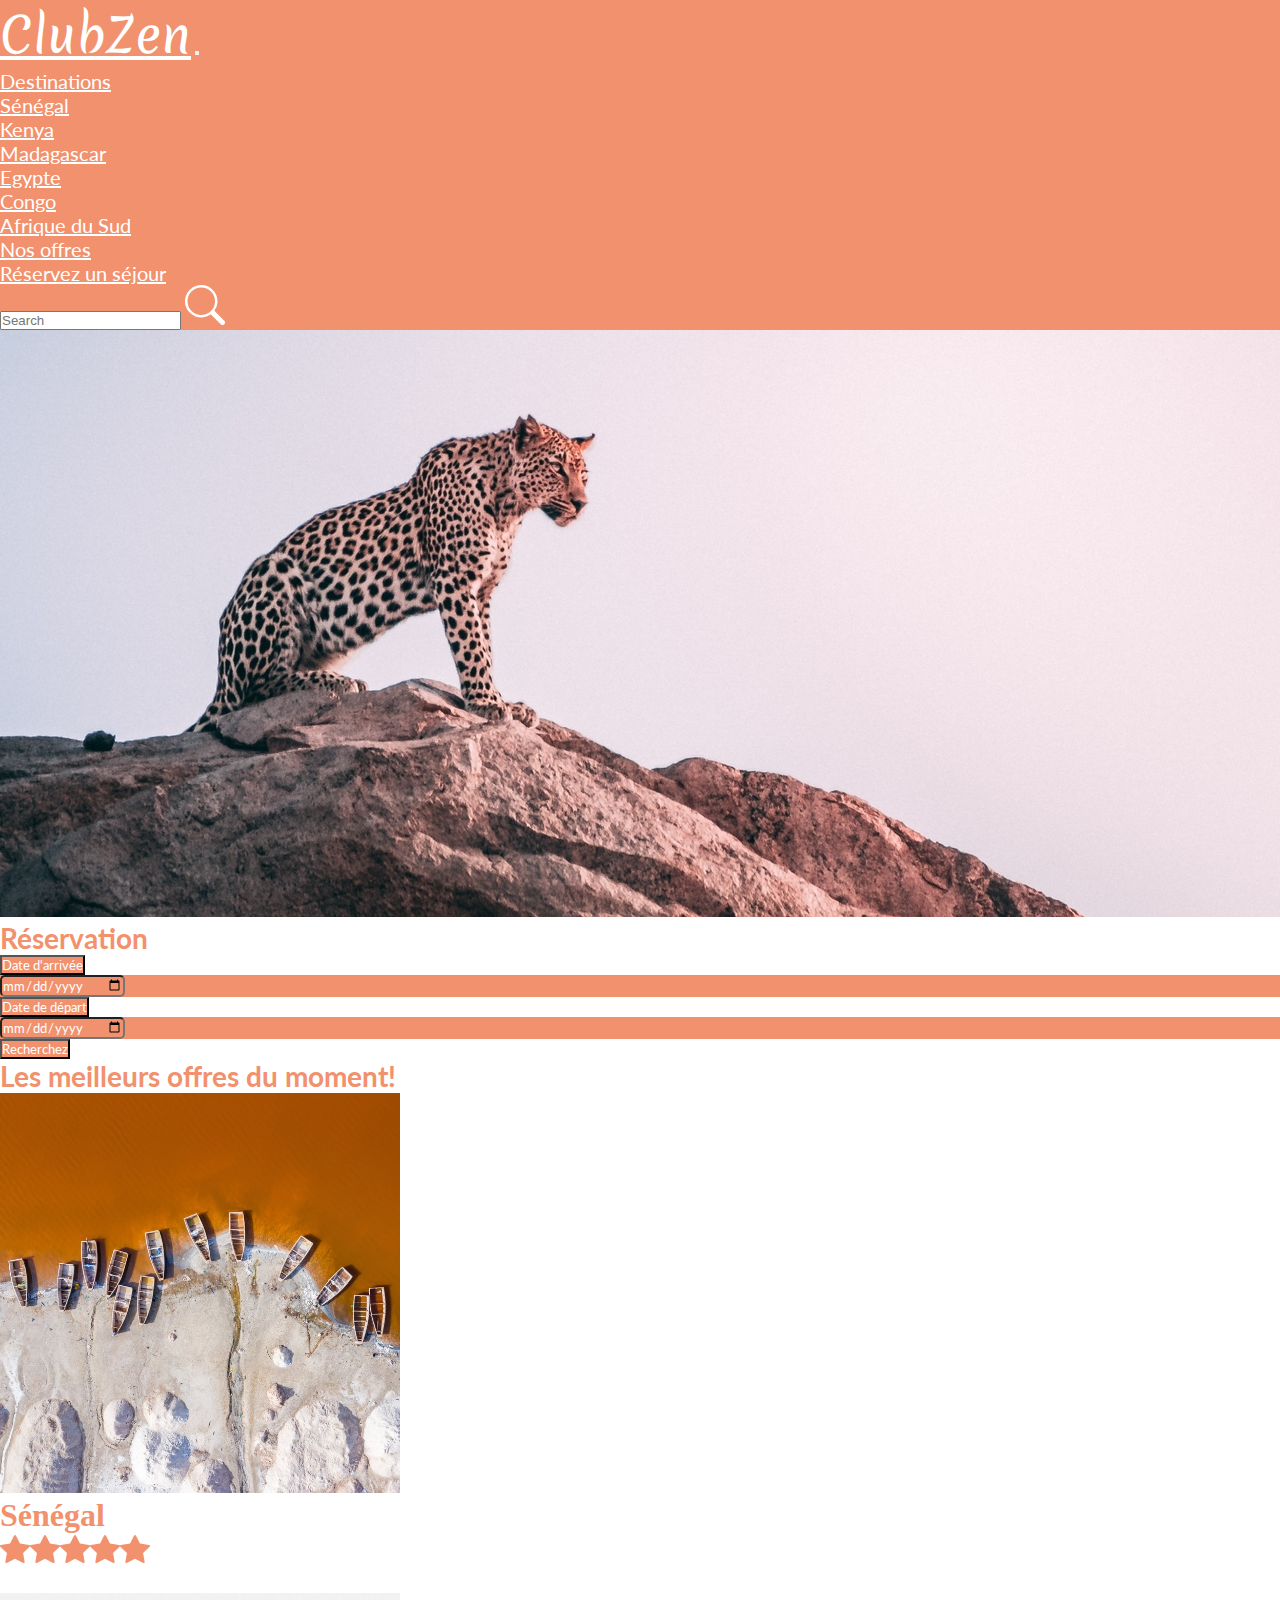
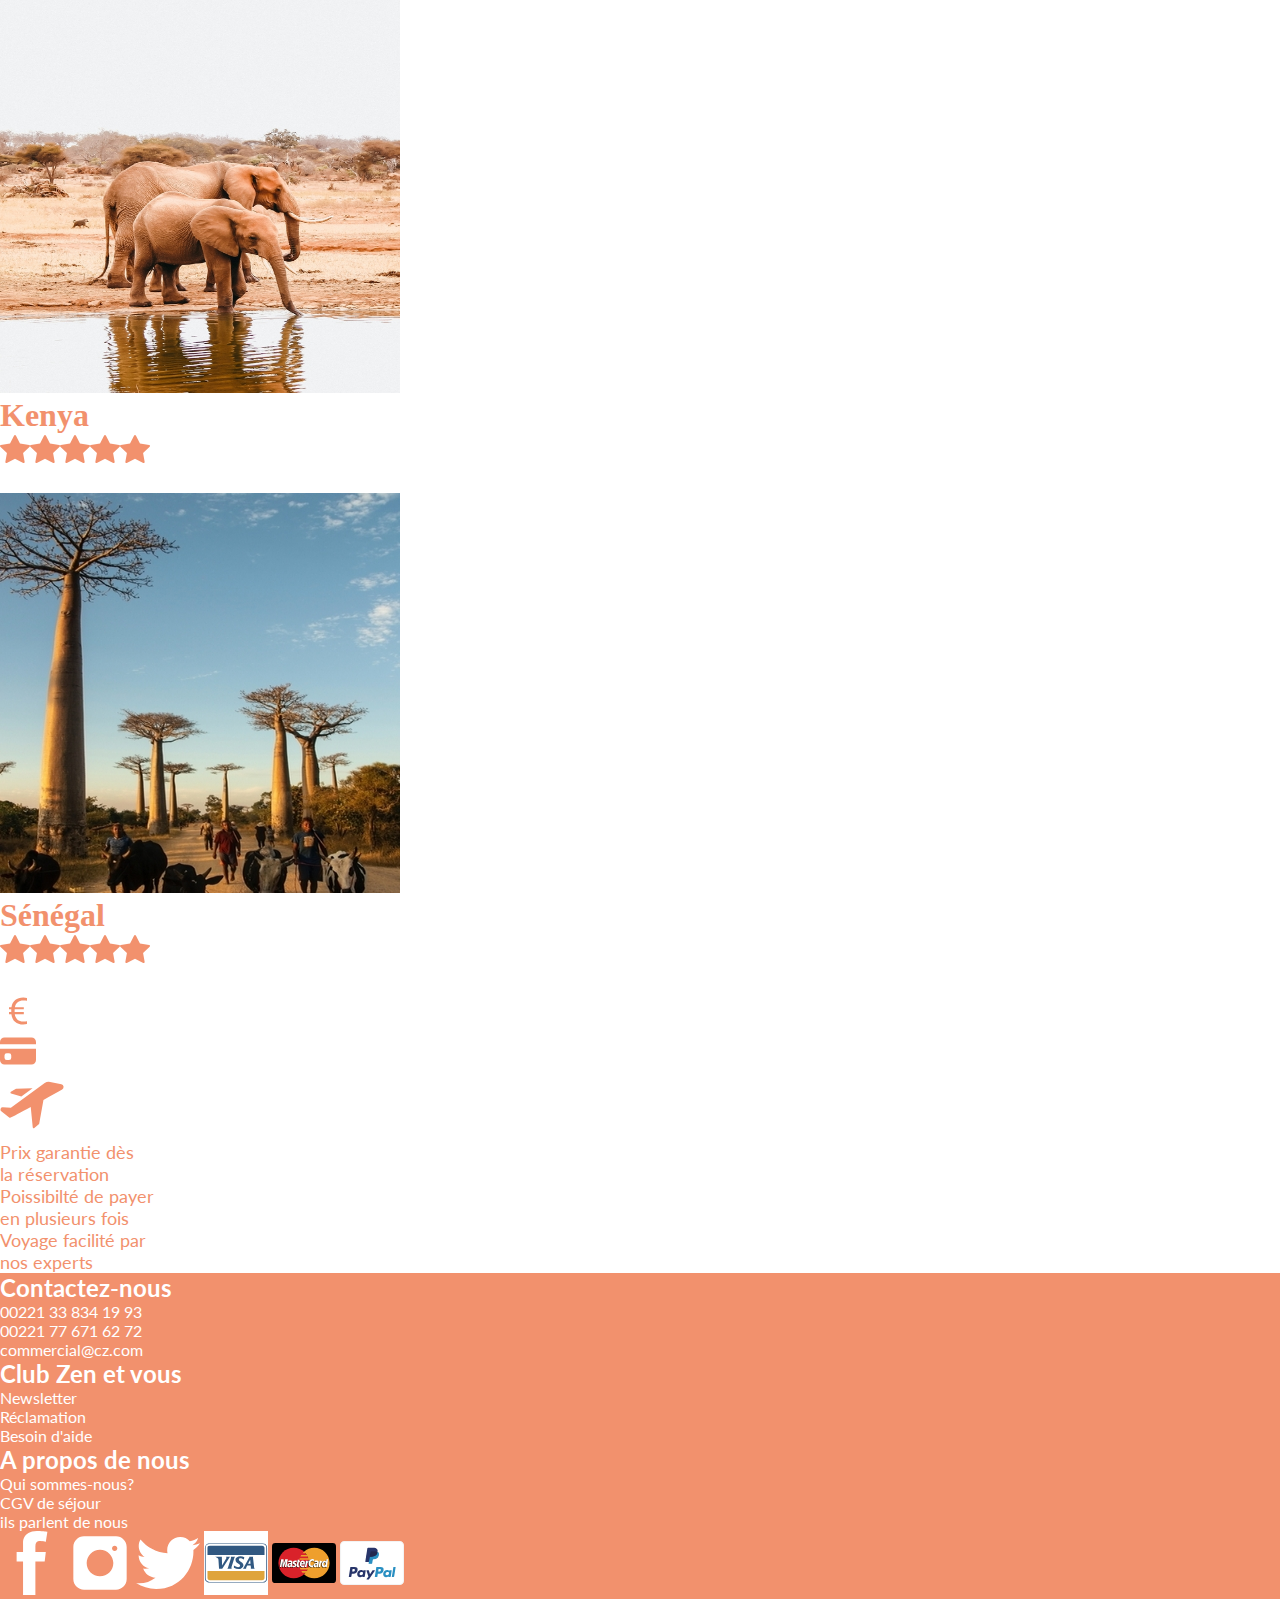
<file: reservation.html>
<!DOCTYPE html>
<html lang="en">
<head>
    <meta charset="UTF-8">
    <meta http-equiv="X-UA-Compatible" content="IE=edge">
    <meta name="viewport" content="width=device-width, initial-scale=1.0">
    <title>Club Zen: Accueil</title>
    <link href="https://cdn.jsdelivr.net/npm/bootstrap@5.3.0-alpha3/dist/css/bootstrap.min.css" rel="stylesheet" integrity="sha384-KK94CHFLLe+nY2dmCWGMq91rCGa5gtU4mk92HdvYe+M/SXH301p5ILy+dN9+nJOZ" crossorigin="anonymous">
    <link rel="stylesheet" href="style.css">
</head>
<body>
    <nav class="navbar navbar-expand-lg fixed-top sw_navbar">
        <div class="container-fluid">
          <a class="sw_logo navbar-brand" href="index.html">ClubZen</a>
          <button class="navbar-toggler" type="button" data-bs-toggle="collapse" data-bs-target="#navbarSupportedContent" aria-controls="navbarSupportedContent" aria-expanded="false" aria-label="Toggle navigation">
            <span class="navbar-toggler-icon"></span>
          </button>
          <div class="collapse navbar-collapse" id="navbarSupportedContent">
            <ul class="navbar-nav mx-auto mb-2 mb-lg-0">
                <li class="nav-item dropdown">
                    <a class="sw_navitems nav-link dropdown-toggle" href="#" role="button" data-bs-toggle="dropdown" aria-expanded="false">
                      Destinations
                    </a>
                    <ul class="sw_dropdown dropdown-menu">
                      <li><a class="sw_listderoul dropdown-item" href="senegal.html">Sénégal</a></li>
                      <li><a class="sw_listderoul dropdown-item" href="#">Kenya</a></li>
                      <li><a class="sw_listderoul dropdown-item" href="#">Madagascar</a></li>
                      <li><a class="sw_listderoul dropdown-item" href="#">Egypte</a></li>
                      <li><a class="sw_listderoul dropdown-item" href="#">Congo</a></li>
                      <li><a class="sw_listderoul dropdown-item" href="#">Afrique du Sud</a></li>
                    </ul>
                  </li>
                <li class="nav-item">
                <a class="sw_navitems nav-link" aria-current="page" href="#">Nos offres</a>
              </li>
              <li class="nav-item">
                <a class="sw_navitems nav-link" href="reservation.html">Réservez un séjour</a>
              </li>
            </ul>
            <form class="d-flex" role="search">
              <input class="form-control me-2 rounded-5" type="search" placeholder="Search" aria-label="Search">
              <svg class="me-2" xmlns="http://www.w3.org/2000/svg" width="40" height="40" fill="white" class="bi bi-search" viewBox="0 0 16 16">
                <path d="M11.742 10.344a6.5 6.5 0 1 0-1.397 1.398h-.001c.03.04.062.078.098.115l3.85 3.85a1 1 0 0 0 1.415-1.414l-3.85-3.85a1.007 1.007 0 0 0-.115-.1zM12 6.5a5.5 5.5 0 1 1-11 0 5.5 5.5 0 0 1 11 0z"/>
              </svg>
            </form>
          </div>
        </div>
      </nav>
      <div class="container-fluid pe-0 ps-0 pt-5">
        <div><img src="img/bannière.jpg" class="img-fluid" alt="Léopard sur une montagne" width="100%" height="auto"></div>
        <div class="carousel-caption d-none d-lg-block position-absolute top-50 start-50 ">
           
        </div>
      </div>
      <div class="container text-center">
        <div><h1 class="text-center mt-5 sw_titredestination1">Réservation</h1></div>
        <div class="row row-cols-1 row-cols-md-3 g-4 mt-5">
            <div class="col-md-4">
                <div class="dropdown">
                    <button class="btn btn-secondary dropdown-toggle sw_dddate" type="button" data-bs-toggle="dropdown" aria-expanded="false">
                      Date d'arrivée
                    </button>
                    <form class="dropdown-menu dropdown-menu-dark sw_dddate">
                      <input type="date">
                    </form>
                  </div>
            </div>
            <div class="col-md-4">
                <div class="dropdown">
                    <button class="btn btn-secondary dropdown-toggle sw_dddate" type="button" data-bs-toggle="dropdown" aria-expanded="false">
                      Date de départ
                    </button>
                    <form class="dropdown-menu dropdown-menu-dark sw_dddate">
                        <input type="date">
                      </form>
                  </div>
            </div>
            <div class="col-md-4">
                <div class="dropdown">
                    <button class="btn btn-secondary sw_dddate" type="button">
                      Recherchez
                    </button>
                  </div>
            </div>
        </div>
        </div>
        <div class="container-fluid">
          <div><h1 class="text-center mt-5 sw_titredestination1">Les meilleurs offres du moment!</h1></div>
          <div class="row row-cols-1 row-cols-md-3 g-4 mt-5">
            <div class="col sw_senegal mx-auto">
              <div class="card">
                <img src="img/Senegal.jpg" class="card-img-top sw_imgdestination" alt="photo du Lac Rose au Sénégal">
                <div class="card-body">
                  <h1 class="card-title text-center sw_cardtitle">Sénégal</h1>
                  <p class="card-text text-center"><svg xmlns="http://www.w3.org/2000/svg" width="30" height="30" fill="currentColor" class="sw_star bi bi-star-fill me-4" viewBox="0 0 16 16">
                    <path d="M3.612 15.443c-.386.198-.824-.149-.746-.592l.83-4.73L.173 6.765c-.329-.314-.158-.888.283-.95l4.898-.696L7.538.792c.197-.39.73-.39.927 0l2.184 4.327 4.898.696c.441.062.612.636.282.95l-3.522 3.356.83 4.73c.078.443-.36.79-.746.592L8 13.187l-4.389 2.256z"/>
                  </svg><svg xmlns="http://www.w3.org/2000/svg" width="30" height="30" fill="currentColor" class="sw_star bi bi-star-fill me-4" viewBox="0 0 16 16">
                    <path d="M3.612 15.443c-.386.198-.824-.149-.746-.592l.83-4.73L.173 6.765c-.329-.314-.158-.888.283-.95l4.898-.696L7.538.792c.197-.39.73-.39.927 0l2.184 4.327 4.898.696c.441.062.612.636.282.95l-3.522 3.356.83 4.73c.078.443-.36.79-.746.592L8 13.187l-4.389 2.256z"/>
                  </svg><svg xmlns="http://www.w3.org/2000/svg" width="30" height="30" fill="currentColor" class="sw_star bi bi-star-fill me-4" viewBox="0 0 16 16">
                    <path d="M3.612 15.443c-.386.198-.824-.149-.746-.592l.83-4.73L.173 6.765c-.329-.314-.158-.888.283-.95l4.898-.696L7.538.792c.197-.39.73-.39.927 0l2.184 4.327 4.898.696c.441.062.612.636.282.95l-3.522 3.356.83 4.73c.078.443-.36.79-.746.592L8 13.187l-4.389 2.256z"/>
                  </svg><svg xmlns="http://www.w3.org/2000/svg" width="30" height="30" fill="currentColor" class="sw_star bi bi-star-fill me-4" viewBox="0 0 16 16">
                    <path d="M3.612 15.443c-.386.198-.824-.149-.746-.592l.83-4.73L.173 6.765c-.329-.314-.158-.888.283-.95l4.898-.696L7.538.792c.197-.39.73-.39.927 0l2.184 4.327 4.898.696c.441.062.612.636.282.95l-3.522 3.356.83 4.73c.078.443-.36.79-.746.592L8 13.187l-4.389 2.256z"/>
                  </svg><svg xmlns="http://www.w3.org/2000/svg" width="30" height="30" fill="currentColor" class="sw_star bi bi-star-fill" viewBox="0 0 16 16">
                    <path d="M3.612 15.443c-.386.198-.824-.149-.746-.592l.83-4.73L.173 6.765c-.329-.314-.158-.888.283-.95l4.898-.696L7.538.792c.197-.39.73-.39.927 0l2.184 4.327 4.898.696c.441.062.612.636.282.95l-3.522 3.356.83 4.73c.078.443-.36.79-.746.592L8 13.187l-4.389 2.256z"/>
                  </svg></p>
                </div>
              </div>
            </div>
            <div class="col sw_senegal mx-auto">
              <div class="card">
                <img src="img/Kenya.jpg" class="card-img-top sw_imgdestination" alt="photo d'un élépphant avec son petit">
                <div class="card-body">
                  <h1 class="card-title text-center sw_cardtitle">Kenya</h1>
                  <p class="card-text text-center"><svg xmlns="http://www.w3.org/2000/svg" width="30" height="30" fill="currentColor" class="sw_star bi bi-star-fill me-4" viewBox="0 0 16 16">
                    <path d="M3.612 15.443c-.386.198-.824-.149-.746-.592l.83-4.73L.173 6.765c-.329-.314-.158-.888.283-.95l4.898-.696L7.538.792c.197-.39.73-.39.927 0l2.184 4.327 4.898.696c.441.062.612.636.282.95l-3.522 3.356.83 4.73c.078.443-.36.79-.746.592L8 13.187l-4.389 2.256z"/>
                  </svg><svg xmlns="http://www.w3.org/2000/svg" width="30" height="30" fill="currentColor" class="sw_star bi bi-star-fill me-4" viewBox="0 0 16 16">
                    <path d="M3.612 15.443c-.386.198-.824-.149-.746-.592l.83-4.73L.173 6.765c-.329-.314-.158-.888.283-.95l4.898-.696L7.538.792c.197-.39.73-.39.927 0l2.184 4.327 4.898.696c.441.062.612.636.282.95l-3.522 3.356.83 4.73c.078.443-.36.79-.746.592L8 13.187l-4.389 2.256z"/>
                  </svg><svg xmlns="http://www.w3.org/2000/svg" width="30" height="30" fill="currentColor" class="sw_star bi bi-star-fill me-4" viewBox="0 0 16 16">
                    <path d="M3.612 15.443c-.386.198-.824-.149-.746-.592l.83-4.73L.173 6.765c-.329-.314-.158-.888.283-.95l4.898-.696L7.538.792c.197-.39.73-.39.927 0l2.184 4.327 4.898.696c.441.062.612.636.282.95l-3.522 3.356.83 4.73c.078.443-.36.79-.746.592L8 13.187l-4.389 2.256z"/>
                  </svg><svg xmlns="http://www.w3.org/2000/svg" width="30" height="30" fill="currentColor" class="sw_star bi bi-star-fill me-4" viewBox="0 0 16 16">
                    <path d="M3.612 15.443c-.386.198-.824-.149-.746-.592l.83-4.73L.173 6.765c-.329-.314-.158-.888.283-.95l4.898-.696L7.538.792c.197-.39.73-.39.927 0l2.184 4.327 4.898.696c.441.062.612.636.282.95l-3.522 3.356.83 4.73c.078.443-.36.79-.746.592L8 13.187l-4.389 2.256z"/>
                  </svg><svg xmlns="http://www.w3.org/2000/svg" width="30" height="30" fill="currentColor" class="sw_star bi bi-star-fill" viewBox="0 0 16 16">
                    <path d="M3.612 15.443c-.386.198-.824-.149-.746-.592l.83-4.73L.173 6.765c-.329-.314-.158-.888.283-.95l4.898-.696L7.538.792c.197-.39.73-.39.927 0l2.184 4.327 4.898.696c.441.062.612.636.282.95l-3.522 3.356.83 4.73c.078.443-.36.79-.746.592L8 13.187l-4.389 2.256z"/>
                  </svg></p>
                </div>
              </div>
            </div>
            <div class="col sw_senegal mx-auto">
              <div class="card">
                <img src="img/Madagascar.jpg" class="card-img-top sw_imgdestination" alt="fermier du Madagascar">
                <div class="card-body">
                  <h1 class="card-title text-center sw_cardtitle">Sénégal</h1>
                  <p class="card-text text-center"><svg xmlns="http://www.w3.org/2000/svg" width="30" height="30" fill="currentColor" class="sw_star bi bi-star-fill me-4" viewBox="0 0 16 16">
                    <path d="M3.612 15.443c-.386.198-.824-.149-.746-.592l.83-4.73L.173 6.765c-.329-.314-.158-.888.283-.95l4.898-.696L7.538.792c.197-.39.73-.39.927 0l2.184 4.327 4.898.696c.441.062.612.636.282.95l-3.522 3.356.83 4.73c.078.443-.36.79-.746.592L8 13.187l-4.389 2.256z"/>
                  </svg><svg xmlns="http://www.w3.org/2000/svg" width="30" height="30" fill="currentColor" class=" sw_star bi bi-star-fill me-4" viewBox="0 0 16 16">
                    <path d="M3.612 15.443c-.386.198-.824-.149-.746-.592l.83-4.73L.173 6.765c-.329-.314-.158-.888.283-.95l4.898-.696L7.538.792c.197-.39.73-.39.927 0l2.184 4.327 4.898.696c.441.062.612.636.282.95l-3.522 3.356.83 4.73c.078.443-.36.79-.746.592L8 13.187l-4.389 2.256z"/>
                  </svg><svg xmlns="http://www.w3.org/2000/svg" width="30" height="30" fill="currentColor" class="sw_star bi bi-star-fill me-4" viewBox="0 0 16 16">
                    <path d="M3.612 15.443c-.386.198-.824-.149-.746-.592l.83-4.73L.173 6.765c-.329-.314-.158-.888.283-.95l4.898-.696L7.538.792c.197-.39.73-.39.927 0l2.184 4.327 4.898.696c.441.062.612.636.282.95l-3.522 3.356.83 4.73c.078.443-.36.79-.746.592L8 13.187l-4.389 2.256z"/>
                  </svg><svg xmlns="http://www.w3.org/2000/svg" width="30" height="30" fill="currentColor" class="sw_star bi bi-star-fill me-4" viewBox="0 0 16 16">
                    <path d="M3.612 15.443c-.386.198-.824-.149-.746-.592l.83-4.73L.173 6.765c-.329-.314-.158-.888.283-.95l4.898-.696L7.538.792c.197-.39.73-.39.927 0l2.184 4.327 4.898.696c.441.062.612.636.282.95l-3.522 3.356.83 4.73c.078.443-.36.79-.746.592L8 13.187l-4.389 2.256z"/>
                  </svg><svg xmlns="http://www.w3.org/2000/svg" width="30" height="30" fill="currentColor" class="sw_star bi bi-star-fill" viewBox="0 0 16 16">
                    <path d="M3.612 15.443c-.386.198-.824-.149-.746-.592l.83-4.73L.173 6.765c-.329-.314-.158-.888.283-.95l4.898-.696L7.538.792c.197-.39.73-.39.927 0l2.184 4.327 4.898.696c.441.062.612.636.282.95l-3.522 3.356.83 4.73c.078.443-.36.79-.746.592L8 13.187l-4.389 2.256z"/>
                  </svg></p>
                </div>
              </div>
            </div>
          </div>
        </div>
        <div class="container-fluid">
          <div class="row pt-5">
            <div class="col-md-4 text-center"><svg xmlns="http://www.w3.org/2000/svg" width="36" height="36" fill="currentColor" class="sw_iconegarantie bi bi-currency-euro" viewBox="0 0 16 16">
              <path d="M4 9.42h1.063C5.4 12.323 7.317 14 10.34 14c.622 0 1.167-.068 1.659-.185v-1.3c-.484.119-1.045.17-1.659.17-2.1 0-3.455-1.198-3.775-3.264h4.017v-.928H6.497v-.936c0-.11 0-.219.008-.329h4.078v-.927H6.618c.388-1.898 1.719-2.985 3.723-2.985.614 0 1.175.05 1.659.177V2.194A6.617 6.617 0 0 0 10.341 2c-2.928 0-4.82 1.569-5.244 4.3H4v.928h1.01v1.265H4v.928z"/>
            </svg></div>
            <div class="col-md-4 text-center"><svg xmlns="http://www.w3.org/2000/svg" width="36" height="36" fill="currentColor" class="sw_iconegarantie bi bi-credit-card-fill" viewBox="0 0 16 16">
              <path d="M0 4a2 2 0 0 1 2-2h12a2 2 0 0 1 2 2v1H0V4zm0 3v5a2 2 0 0 0 2 2h12a2 2 0 0 0 2-2V7H0zm3 2h1a1 1 0 0 1 1 1v1a1 1 0 0 1-1 1H3a1 1 0 0 1-1-1v-1a1 1 0 0 1 1-1z"/>
            </svg></div>
            <div class="col-md-4 text-center"><svg fill="#F2916D" width="64px" height="64px" viewBox="0 0 36 36" version="1.1" preserveAspectRatio="xMidYMid meet" xmlns="http://www.w3.org/2000/svg" xmlns:xlink="http://www.w3.org/1999/xlink"><g id="SVGRepo_bgCarrier" stroke-width="0"></g><g id="SVGRepo_tracerCarrier" stroke-linecap="round" stroke-linejoin="round"></g><g id="SVGRepo_iconCarrier"> <title>plane-solid</title> <path class="clr-i-solid clr-i-solid-path-1" d="M6.25,11.5,12,13.16l6.32-4.59-9.07.26A.52.52,0,0,0,9,8.91L6.13,10.56A.51.51,0,0,0,6.25,11.5Z"></path><path class="clr-i-solid clr-i-solid-path-2" d="M34.52,6.36,28.22,5a3.78,3.78,0,0,0-3.07.67L6.12,19.5l-4.57-.2a1.25,1.25,0,0,0-.83,2.22l4.45,3.53a.55.55,0,0,0,.53.09c1.27-.49,6-3,11.59-6.07l1.12,11.51a.55.55,0,0,0,.9.37l2.5-2.08a.76.76,0,0,0,.26-.45l2.37-13.29c4-2.22,7.82-4.37,10.51-5.89A1.55,1.55,0,0,0,34.52,6.36Z"></path> <rect x="0" y="0" width="36" height="36" fill-opacity="0"></rect> </g></svg></div>
          </div>
          <div class="row">
            <div class="col-md-4 text-center"><p class="sw_textegarantie">Prix garantie dès<br>la réservation</p></div>
            <div class="col-md-4 text-center"><p class="sw_textegarantie">Poissibilté de payer<br>en plusieurs fois</p></div>
            <div class="col-md-4 text-center"><p class="sw_textegarantie">Voyage facilité par<br>nos experts</p></div>
          </div>
        </div>
        <div class="container-fluid pt-5 sw_footer">
          <div class="row">
            <div class="col-md-4 text-center">
              <h3 class="sw_tfooter">Contactez-nous</h3>
                <p class="sw_footerbody">00221 33 834 19 93</p>
                <p class="sw_footerbody">00221 77 671 62 72</p>
                <p class="sw_footerbody">commercial@cz.com</p>
            </div>
            <div class="col-md-4 text-center">
              <h3 class="sw_tfooter">Club Zen et vous</h3>
              <p class="sw_footerbody">Newsletter</p>
              <p class="sw_footerbody">Réclamation</p>
              <p class="sw_footerbody">Besoin d'aide</p>
            </div>
            <div class="col-md-4 text-center">
              <h3 class="sw_tfooter">A propos de nous</h3>
              <p class="sw_footerbody">Qui sommes-nous?</p>
              <p class="sw_footerbody">CGV de séjour</p>
              <p class="sw_footerbody">ils parlent de nous</p></div>
          </div>
          <div class="row pt-5 pb-5">
            <div class="col-md text-center">
              <svg fill="white" version="1.1" xmlns="http://www.w3.org/2000/svg" xmlns:xlink="http://www.w3.org/1999/xlink" width="64px" height="64px" viewBox="0 0 512 512" xml:space="preserve"><g id="SVGRepo_bgCarrier" stroke-width="0"></g><g id="SVGRepo_tracerCarrier" stroke-linecap="round" stroke-linejoin="round"></g><g id="SVGRepo_iconCarrier"> <g id="7935ec95c421cee6d86eb22ecd11b7e3"> <path style="display: inline;" d="M283.122,122.174c0,5.24,0,22.319,0,46.583h83.424l-9.045,74.367h-74.379 c0,114.688,0,268.375,0,268.375h-98.726c0,0,0-151.653,0-268.375h-51.443v-74.367h51.443c0-29.492,0-50.463,0-56.302 c0-27.82-2.096-41.02,9.725-62.578C205.948,28.32,239.308-0.174,297.007,0.512c57.713,0.711,82.04,6.263,82.04,6.263 l-12.501,79.257c0,0-36.853-9.731-54.942-6.263C293.539,83.238,283.122,94.366,283.122,122.174z"> </path> </g> </g></svg>
              <svg fill="white" height="64px" width="64px" version="1.1" id="Shopicons" xmlns="http://www.w3.org/2000/svg" xmlns:xlink="http://www.w3.org/1999/xlink" viewBox="0 0 48 48" xml:space="preserve"><g id="SVGRepo_bgCarrier" stroke-width="0"></g><g id="SVGRepo_tracerCarrier" stroke-linecap="round" stroke-linejoin="round"></g><g id="SVGRepo_iconCarrier"> <style type="text/css"> .st0{fill:none;} </style> <g> <path class="st0" d="M0,0h48v48H0V0z"></path> <path d="M36,4H12c-4.4,0-8,3.6-8,8v24c0,4.4,3.6,8,8,8h24c4.4,0,8-3.6,8-8V12C44,7.6,40.4,4,36,4z M24,34c-5.5,0-10-4.5-10-10 s4.5-10,10-10s10,4.5,10,10S29.5,34,24,34z M35,15c-1.1,0-2-0.9-2-2c0-1.1,0.9-2,2-2s2,0.9,2,2C37,14.1,36.1,15,35,15z"></path> </g> </g></svg>
              <svg class="me-3" fill="white" version="1.1" xmlns="http://www.w3.org/2000/svg" xmlns:xlink="http://www.w3.org/1999/xlink" width="64px" height="64px" viewBox="0 0 512 512" xml:space="preserve"><g id="SVGRepo_bgCarrier" stroke-width="0"></g><g id="SVGRepo_tracerCarrier" stroke-linecap="round" stroke-linejoin="round"></g><g id="SVGRepo_iconCarrier"> <g id="7935ec95c421cee6d86eb22ecd12f847"> <path style="display: inline;" d="M459.186,151.787c0.203,4.501,0.305,9.023,0.305,13.565 c0,138.542-105.461,298.285-298.274,298.285c-59.209,0-114.322-17.357-160.716-47.104c8.212,0.973,16.546,1.47,25.012,1.47 c49.121,0,94.318-16.759,130.209-44.884c-45.887-0.841-84.596-31.154-97.938-72.804c6.408,1.227,12.968,1.886,19.73,1.886 c9.55,0,18.816-1.287,27.617-3.68c-47.955-9.633-84.1-52.001-84.1-102.795c0-0.446,0-0.882,0.011-1.318 c14.133,7.847,30.294,12.562,47.488,13.109c-28.134-18.796-46.637-50.885-46.637-87.262c0-19.212,5.16-37.218,14.193-52.7 c51.707,63.426,128.941,105.156,216.072,109.536c-1.784-7.675-2.718-15.674-2.718-23.896c0-57.891,46.941-104.832,104.832-104.832 c30.173,0,57.404,12.734,76.525,33.102c23.887-4.694,46.313-13.423,66.569-25.438c-7.827,24.485-24.434,45.025-46.089,58.002 c21.209-2.535,41.426-8.171,60.222-16.505C497.448,118.542,479.666,137.004,459.186,151.787z"> </path> </g> </g></svg>
              <svg class="me-3" width="64px" height="64px" viewBox="0 0 192.756 192.756" xmlns="http://www.w3.org/2000/svg" fill="#000000"><g id="SVGRepo_bgCarrier" stroke-width="0"></g><g id="SVGRepo_tracerCarrier" stroke-linecap="round" stroke-linejoin="round"></g><g id="SVGRepo_iconCarrier"> <g fill-rule="evenodd" clip-rule="evenodd"> <path fill="#ffffff" d="M0 0h192.756v192.756H0V0z"></path> <path d="M189.922 50.809c0-8.986-4.67-13.444-13.729-13.444H16.562c-4.528 0-7.854 1.203-10.048 3.679-2.476 2.477-3.68 5.661-3.68 9.765v91.138c0 4.104 1.204 7.217 3.68 9.764 2.548 2.477 5.803 3.68 10.048 3.68h159.631c9.059 0 13.729-4.527 13.729-13.443V50.809zm-13.729-11.321c7.5 0 11.322 3.821 11.322 11.321v91.138c0 7.57-3.822 11.32-11.322 11.32H16.562c-3.609 0-6.368-1.061-8.42-3.184-2.123-2.053-3.184-4.883-3.184-8.137V50.809c0-7.5 3.75-11.321 11.604-11.321h159.631z" fill="#315881"></path> <path d="M17.835 44.724c-3.042 0-4.953.495-6.014 1.557-.92 1.203-1.344 3.184-1.344 6.085v19.741h171.802V52.366c0-5.165-2.549-7.642-7.643-7.642H17.835z" fill="#315881"></path> <path d="M10.477 140.107c0 5.234 2.476 7.924 7.358 7.924h156.801c5.094 0 7.643-2.689 7.643-7.924v-19.742H10.477v19.742z" fill="#dfa43b"></path> <path d="M67.367 80.528c0 .92-.142 1.627-.495 2.123l-12.383 21.582-.779-26.323H33.898l6.651 3.184c1.91 1.203 2.901 2.759 2.901 4.741l1.839 27.951h9.694l23.21-35.876H66.306c.707.637 1.061 1.627 1.061 2.618zM147.467 78.971l.777-1.062h-12.1c.424.424.566.637.566.778-.143.565-.426.92-.566 1.344l-17.619 32.124c-.424.566-.85 1.062-1.344 1.629h9.977l-.496-1.062c0-.92.496-2.617 1.557-5.023l2.123-3.963h10.26c.426 3.326.709 6.086.85 8.139l-.85 1.91h12.383l-1.84-2.689-3.678-32.125zm-7.36 19.742h-7.359l6.297-12.1 1.062 12.1zM109.539 76.07c-3.82 0-7.076 1.062-9.977 3.184-3.185 1.84-4.741 4.175-4.741 7.077 0 3.326 1.132 6.227 3.396 8.42l6.865 4.74c2.477 1.77 3.68 3.326 3.68 4.742 0 1.344-.639 2.547-1.84 3.467-1.203.92-2.549 1.344-4.246 1.344-2.477 0-6.722-1.768-12.595-5.023v6.58c4.599 2.76 9.058 4.176 13.373 4.176 4.105 0 7.572-1.133 10.545-3.68 3.184-2.336 4.74-5.094 4.74-8.137 0-2.549-1.133-4.883-3.68-7.36l-6.582-4.741c-2.191-1.769-3.395-3.326-3.395-4.528 0-2.759 1.627-4.175 4.953-4.175 2.264 0 5.59 1.274 10.047 3.963l1.346-6.864c-3.752-2.124-7.643-3.185-11.889-3.185zM83.217 113.785c-.142-1.486-.425-2.83-.567-4.246l8.987-29.011 2.123-2.618H80.811c.142.637.283 1.486.425 2.123 0 .637 0 1.416-.142 2.123l-8.986 28.728-1.84 2.902h12.949v-.001z" fill="#315881"></path> </g> </g></svg>
              <svg class="me-3" width="64px" height="64px" viewBox="0 -139.5 750 750" version="1.1" xmlns="http://www.w3.org/2000/svg" xmlns:xlink="http://www.w3.org/1999/xlink" fill="#000000"><g id="SVGRepo_bgCarrier" stroke-width="0"></g><g id="SVGRepo_tracerCarrier" stroke-linecap="round" stroke-linejoin="round"></g><g id="SVGRepo_iconCarrier"> <desc>Created with Sketch.</desc> <defs> </defs> <g id="Page-1" stroke="none" stroke-width="1" fill="none" fill-rule="evenodd"> <g id="mastercard" fill-rule="nonzero"> <rect id="Rectangle-1" fill="#000000" x="0" y="0" width="750" height="471" rx="40"> </rect> <path d="M434.008334,235.5 C434.008334,334.641668 353.6375,415.004169 254.499999,415.004169 C155.362498,415.004169 74.9999973,334.641668 74.9999973,235.5 C74.9999973,136.366666 155.362498,55.9958324 254.499999,55.9958324 C353.6375,55.9958324 434.008334,136.366666 434.008334,235.5" id="Fill-1" fill="#D9222A"> </path> <path d="M495.491667,55.9958324 C449.1125,55.9958324 406.85,73.5916658 374.991666,102.462499 C368.504166,108.345833 362.445833,114.7 356.866666,121.458333 L393.133333,121.458333 C398.091667,127.4875 402.658333,133.829166 406.816667,140.470833 L343.183333,140.470833 C339.370833,146.575 335.908333,152.916666 332.841666,159.479167 L417.154167,159.479167 C420.033333,165.6375 422.575,171.975 424.754167,178.483333 L325.241666,178.483333 C323.166666,184.675 321.420833,191.0125 320.024999,197.491667 L429.966667,197.491667 C432.604167,209.741667 434.008334,222.458334 434.008334,235.5 C434.008334,255.433334 430.754167,274.612501 424.754167,292.520834 L325.241666,292.520834 C327.416666,299.033334 329.958333,305.375001 332.837499,311.529168 L417.154167,311.529168 C414.079167,318.091668 410.625,324.433335 406.808333,330.541668 L343.183333,330.541668 C347.3375,337.170835 351.9125,343.520835 356.866666,349.537501 L393.125,349.537501 C387.554167,356.308335 381.491666,362.670835 374.995833,368.550002 C406.854167,397.416668 449.1125,415.004169 495.491667,415.004169 C594.629168,415.004169 675.000002,334.641668 675.000002,235.5 C675.000002,136.370833 594.629168,55.9958324 495.491667,55.9958324" id="Fill-2" fill="#EE9F2D"> </path> <path d="M651.075002,335.558335 C651.075002,332.358335 653.666669,329.758335 656.870835,329.758335 C660.075002,329.758335 662.666669,332.358335 662.666669,335.558335 C662.666669,338.758335 660.075002,341.358335 656.870835,341.358335 C653.666669,341.358335 651.075002,338.758335 651.075002,335.558335 Z M656.870835,339.966668 C659.304169,339.966668 661.279169,337.991668 661.279169,335.558335 C661.279169,333.120835 659.304169,331.154168 656.870835,331.154168 C654.433335,331.154168 652.466669,333.120835 652.466669,335.558335 C652.466669,337.991668 654.433335,339.966668 656.870835,339.966668 Z M656.087502,338.108335 L654.900002,338.108335 L654.900002,333.012501 L657.050002,333.012501 C657.500002,333.012501 657.958335,333.012501 658.354169,333.266668 C658.766669,333.545835 659.000002,334.037501 659.000002,334.545835 C659.000002,335.116668 658.662502,335.650001 658.116669,335.858335 L659.054169,338.108335 L657.737502,338.108335 L656.958335,336.091668 L656.087502,336.091668 L656.087502,338.108335 Z M656.087502,335.216668 L656.745835,335.216668 C656.991669,335.216668 657.250002,335.237501 657.470835,335.116668 C657.666669,334.991668 657.766669,334.758335 657.766669,334.533335 C657.766669,334.337501 657.645835,334.112501 657.479169,334.016668 C657.270835,333.887501 656.941669,333.916668 656.720835,333.916668 L656.087502,333.916668 L656.087502,335.216668 Z" id="Fill-3" fill="#000000"> </path> <path d="M212.587498,255.154167 C210.541665,254.916667 209.641665,254.854167 208.237498,254.854167 C197.191665,254.854167 191.599998,258.641667 191.599998,266.120834 C191.599998,270.733334 194.329165,273.666667 198.587498,273.666667 C206.524998,273.666667 212.245832,266.108334 212.587498,255.154167 Z M226.758332,288.150001 L210.612498,288.150001 L210.983332,280.475001 C206.058332,286.541668 199.487498,289.425001 190.558332,289.425001 C179.995832,289.425001 172.754165,281.175001 172.754165,269.195834 C172.754165,251.170834 185.349998,240.654167 206.970832,240.654167 C209.179165,240.654167 212.012498,240.854167 214.912498,241.225001 C215.516665,238.783334 215.674998,237.7375 215.674998,236.425 C215.674998,231.516667 212.279165,229.6875 203.174998,229.6875 C193.641665,229.579167 185.779165,231.958334 182.549998,233.020834 C182.754165,231.791667 185.249998,216.3625 185.249998,216.3625 C194.962498,213.516667 201.366665,212.445834 208.574998,212.445834 C225.308332,212.445834 234.170832,219.958334 234.154165,234.158334 C234.187499,237.9625 233.558332,242.658334 232.574999,248.829167 C230.883332,259.558334 227.254165,282.545834 226.758332,288.150001 Z" id="Fill-4" fill="#000000"> </path> <polyline id="Fill-5" fill="#000000" points="164.599998 288.150001 145.112498 288.150001 156.274998 218.154167 131.349998 288.150001 118.070831 288.150001 116.429164 218.554167 104.695831 288.150001 86.4541641 288.150001 101.691664 197.095833 129.712498 197.095833 131.412498 248.062501 148.504165 197.095833 179.670832 197.095833 164.599998 288.150001"> </polyline> <path d="M519.575001,255.154167 C517.537501,254.916667 516.633334,254.854167 515.233334,254.854167 C504.191667,254.854167 498.600001,258.641667 498.600001,266.120834 C498.600001,270.733334 501.325001,273.666667 505.583334,273.666667 C513.520834,273.666667 519.245834,266.108334 519.575001,255.154167 Z M533.758334,288.150001 L517.612501,288.150001 L517.979168,280.475001 C513.054168,286.541668 506.479167,289.425001 497.558334,289.425001 C486.991667,289.425001 479.758334,281.175001 479.758334,269.195834 C479.758334,251.170834 492.345834,240.654167 513.970834,240.654167 C516.179168,240.654167 519.008334,240.854167 521.904168,241.225001 C522.508334,238.783334 522.666668,237.7375 522.666668,236.425 C522.666668,231.516667 519.275001,229.6875 510.170834,229.6875 C500.637501,229.579167 492.783334,231.958334 489.541667,233.020834 C489.745834,231.791667 492.250001,216.3625 492.250001,216.3625 C501.962501,213.516667 508.362501,212.445834 515.562501,212.445834 C532.304168,212.445834 541.166668,219.958334 541.150001,234.158334 C541.183334,237.9625 540.554168,242.658334 539.570834,248.829167 C537.887501,259.558334 534.250001,282.545834 533.758334,288.150001 Z" id="Fill-6" fill="#000000"> </path> <path d="M313.366666,287.025001 C308.033333,288.704168 303.874999,289.425001 299.366666,289.425001 C289.404166,289.425001 283.966666,283.700001 283.966666,273.158334 C283.824999,269.887501 285.399999,261.279167 286.637499,253.420834 C287.762499,246.504167 295.087499,202.891667 295.087499,202.891667 L314.458333,202.891667 L312.195833,214.1 L323.895833,214.1 L321.254166,231.895834 L309.512499,231.895834 C307.262499,245.979167 304.058333,263.520834 304.020833,265.845834 C304.020833,269.662501 306.058333,271.329167 310.691666,271.329167 C312.912499,271.329167 314.633333,271.104167 315.945833,270.629167 L313.366666,287.025001" id="Fill-7" fill="#000000"> </path> <path d="M372.758333,286.425001 C366.104166,288.458334 359.683333,289.441668 352.879166,289.425001 C331.195833,289.404168 319.891666,278.079167 319.891666,256.391667 C319.891666,231.079167 334.270833,212.445834 353.791666,212.445834 C369.7625,212.445834 379.9625,222.879167 379.9625,239.241667 C379.9625,244.670834 379.2625,249.970834 377.575,257.454167 L338.999999,257.454167 C337.695833,268.195834 344.570833,272.670834 355.8375,272.670834 C362.770833,272.670834 369.025,271.241667 375.979166,268.008334 L372.758333,286.425001 Z M361.870833,242.525001 C361.979166,240.983334 363.925,229.308334 352.858333,229.308334 C346.6875,229.308334 342.274999,234.0125 340.479166,242.525001 L361.870833,242.525001 Z" id="Fill-8" fill="#000000"> </path> <path d="M238.445832,237.508334 C238.445832,246.875001 242.987499,253.333334 253.287499,258.183334 C261.179166,261.891667 262.399999,262.991667 262.399999,266.354167 C262.399999,270.970834 258.920832,273.054167 251.208332,273.054167 C245.395832,273.054167 239.987499,272.145834 233.749999,270.133334 C233.749999,270.133334 231.187499,286.454168 231.070832,287.233334 C235.499999,288.200001 239.449999,289.095834 251.349999,289.425001 C271.912499,289.425001 281.408332,281.595834 281.408332,264.675001 C281.408332,254.500001 277.433332,248.529167 267.670832,244.041667 C259.499999,240.291667 258.562499,239.454167 258.562499,235.995834 C258.562499,231.991667 261.799999,229.95 268.099999,229.95 C271.924999,229.95 277.149999,230.358334 282.099999,231.0625 L284.874999,213.8875 C279.829166,213.0875 272.179166,212.445834 267.724999,212.445834 C245.924999,212.445834 238.379165,223.833334 238.445832,237.508334" id="Fill-9" fill="#000000"> </path> <path d="M467.533334,214.391667 C472.945834,214.391667 477.991667,215.8125 484.945834,219.3125 L488.133334,199.55 C485.279167,198.429167 475.229167,191.85 466.716667,191.85 C453.675,191.85 442.65,198.320834 434.895834,209 C423.5875,205.254167 418.9375,212.825 413.2375,220.366667 L408.175,221.545834 C408.558333,219.0625 408.904167,216.595834 408.7875,214.1 L390.891667,214.1 C388.445833,237.016667 384.1125,260.229167 380.720833,283.175001 L379.8375,288.150001 L399.333333,288.150001 C402.5875,267.008334 404.370833,253.470834 405.454167,244.308334 L412.795833,240.225001 C413.891667,236.145834 417.325,234.766667 424.2125,234.933334 C423.3125,239.766667 422.829167,244.850001 422.829167,250.116667 C422.829167,274.341667 435.9,289.425001 456.879167,289.425001 C462.283334,289.425001 466.920834,288.712501 474.100001,286.766668 L477.529167,266.008334 C471.070834,269.187501 465.770834,270.683334 460.970834,270.683334 C449.641667,270.683334 442.7875,262.320834 442.7875,248.500001 C442.7875,228.45 452.983334,214.391667 467.533334,214.391667" id="Fill-10" fill="#000000"> </path> <polyline id="Fill-12" fill="#FFFFFF" points="170.208331 282.741668 150.716665 282.741668 161.887498 212.754167 136.962498 282.741668 123.679164 282.741668 122.037498 213.154167 110.304164 282.741668 92.0624975 282.741668 107.299998 191.7 135.320831 191.7 136.108331 248.062501 155.012498 191.7 185.279165 191.7 170.208331 282.741668"> </polyline> <path d="M632.520835,197.095833 L628.200002,223.404167 C622.870835,216.391667 617.145835,211.316667 609.587502,211.316667 C599.754168,211.316667 590.804168,218.770834 584.945835,229.741667 C576.787501,228.05 568.350001,225.179167 568.350001,225.179167 L568.345835,225.245834 C569.004168,219.1125 569.266668,215.370834 569.208335,214.1 L551.308334,214.1 C548.870834,237.016667 544.537501,260.229167 541.150001,283.175001 L540.258334,288.150001 L559.750001,288.150001 C562.383335,271.054167 564.400001,256.858334 565.883335,245.600001 C572.541668,239.583334 575.875001,234.333334 582.604168,234.683334 C579.625001,241.887501 577.879168,250.187501 577.879168,258.700001 C577.879168,277.212501 587.245835,289.425001 601.412502,289.425001 C608.554168,289.425001 614.033335,286.962501 619.379168,281.254168 L618.466668,288.137501 L636.900002,288.137501 L651.741669,197.095833 L632.520835,197.095833 Z M608.150002,271.037501 C601.516668,271.037501 598.166668,266.129167 598.166668,256.441667 C598.166668,241.887501 604.437502,231.566667 613.279168,231.566667 C619.975002,231.566667 623.600002,236.670834 623.600002,246.075001 C623.600002,260.754167 617.229168,271.037501 608.150002,271.037501 Z" id="Fill-11" fill="#000000"> </path> <path d="M218.191665,249.758334 C216.149998,249.520834 215.245832,249.458334 213.845832,249.458334 C202.799998,249.458334 197.212498,253.245834 197.212498,260.725001 C197.212498,265.329167 199.941665,268.270834 204.191665,268.270834 C212.137498,268.270834 217.858332,260.712501 218.191665,249.758334 Z M232.370832,282.741668 L216.224998,282.741668 L216.591665,275.079167 C211.670832,281.133334 205.091665,284.029168 196.170832,284.029168 C185.604165,284.029168 178.366665,275.779167 178.366665,263.800001 C178.366665,245.766667 190.958332,235.258334 212.583332,235.258334 C214.791665,235.258334 217.624998,235.458334 220.520832,235.829167 C221.124999,233.3875 221.283332,232.341667 221.283332,231.020834 C221.283332,226.1125 217.891665,224.291667 208.787498,224.291667 C199.249998,224.183334 191.391665,226.5625 188.158332,227.6125 C188.362498,226.3875 190.858332,210.975 190.858332,210.975 C200.566665,208.116667 206.979165,207.045834 214.179165,207.045834 C230.916665,207.045834 239.783332,214.5625 239.766665,228.75 C239.795832,232.570834 239.162499,237.2625 238.183332,243.425001 C236.495832,254.150001 232.862499,277.150001 232.370832,282.741668 Z" id="Fill-13" fill="#FFFFFF"> </path> <path d="M493.745834,194.15 L490.554167,213.916667 C483.604167,210.420834 478.554167,208.995834 473.145834,208.995834 C458.595834,208.995834 448.395834,223.054167 448.395834,243.104167 C448.395834,256.925001 455.254167,265.283334 466.579167,265.283334 C471.379167,265.283334 476.675001,263.791667 483.133334,260.608334 L479.712501,281.358334 C472.529167,283.316668 467.895834,284.029168 462.4875,284.029168 C441.5125,284.029168 428.4375,268.945834 428.4375,244.720834 C428.4375,212.170834 446.495834,189.420833 472.325001,189.420833 C480.833334,189.420833 490.887501,193.029167 493.745834,194.15" id="Fill-14" fill="#FFFFFF"> </path> <path d="M525.187501,249.758334 C523.145834,249.520834 522.245834,249.458334 520.841668,249.458334 C509.800001,249.458334 504.208334,253.245834 504.208334,260.725001 C504.208334,265.329167 506.937501,268.270834 511.191668,268.270834 C519.129168,268.270834 524.854168,260.712501 525.187501,249.758334 Z M539.366668,282.741668 L523.216668,282.741668 L523.587501,275.079167 C518.662501,281.133334 512.087501,284.029168 503.166667,284.029168 C492.604167,284.029168 485.362501,275.779167 485.362501,263.800001 C485.362501,245.766667 497.958334,235.258334 519.575001,235.258334 C521.787501,235.258334 524.616668,235.458334 527.516668,235.829167 C528.116668,233.3875 528.279168,232.341667 528.279168,231.020834 C528.279168,226.1125 524.887501,224.291667 515.783334,224.291667 C506.250001,224.183334 498.387501,226.5625 495.154167,227.6125 C495.358334,226.3875 497.858334,210.975 497.858334,210.975 C507.566667,208.116667 513.975001,207.045834 521.175001,207.045834 C537.916668,207.045834 546.779168,214.5625 546.758334,228.75 C546.791668,232.570834 546.162501,237.2625 545.179168,243.425001 C543.495834,254.150001 539.854168,277.150001 539.366668,282.741668 Z" id="Fill-15" fill="#FFFFFF"> </path> <path d="M318.974999,281.620834 C313.637499,283.300001 309.479166,284.029168 304.974999,284.029168 C295.012499,284.029168 289.574999,278.304167 289.574999,267.762501 C289.437499,264.483334 291.012499,255.883334 292.249999,248.025001 C293.370832,241.100001 300.695832,197.491667 300.695832,197.491667 L320.062499,197.491667 L317.804166,208.704167 L327.745833,208.704167 L325.099999,226.491667 L315.124999,226.491667 C312.874999,240.583334 309.662499,258.112501 309.629166,260.441667 C309.629166,264.270834 311.670833,265.925001 316.299999,265.925001 C318.520833,265.925001 320.237499,265.708334 321.554166,265.233334 L318.974999,281.620834" id="Fill-16" fill="#FFFFFF"> </path> <path d="M378.366666,281.029167 C371.716666,283.062501 365.2875,284.041668 358.4875,284.029168 C336.804166,284.008334 325.499999,272.683334 325.499999,250.995834 C325.499999,225.675 339.879166,207.045834 359.4,207.045834 C375.370833,207.045834 385.570833,217.475 385.570833,233.845834 C385.570833,239.279167 384.870833,244.579167 383.1875,252.058334 L344.6125,252.058334 C343.308333,262.800001 350.183333,267.279167 361.45,267.279167 C368.379166,267.279167 374.6375,265.845834 381.5875,262.604167 L378.366666,281.029167 Z M367.475,237.116667 C367.591666,235.579167 369.533333,223.9 358.4625,223.9 C352.295833,223.9 347.883333,228.616667 346.0875,237.116667 L367.475,237.116667 Z" id="Fill-17" fill="#FFFFFF"> </path> <path d="M244.054165,232.1125 C244.054165,241.479167 248.595832,247.929167 258.895832,252.787501 C266.787499,256.495834 268.008332,257.600001 268.008332,260.958334 C268.008332,265.575001 264.524999,267.658334 256.820832,267.658334 C251.004165,267.658334 245.595832,266.750001 239.354165,264.737501 C239.354165,264.737501 236.799999,281.058334 236.683332,281.837501 C241.104165,282.804168 245.058332,283.687501 256.958332,284.029168 C277.524999,284.029168 287.016666,276.200001 287.016666,259.283334 C287.016666,249.104167 283.045832,243.133334 273.279166,238.645834 C265.112499,234.8875 264.166666,234.0625 264.166666,230.6 C264.166666,226.6 267.412499,224.541667 273.708332,224.541667 C277.529166,224.541667 282.754166,224.9625 287.712499,225.666667 L290.483332,208.4875 C285.441666,207.6875 277.791666,207.045834 273.337499,207.045834 C251.533332,207.045834 243.991665,218.425 244.054165,232.1125" id="Fill-18" fill="#FFFFFF"> </path> <path d="M642.508335,282.741668 L624.070835,282.741668 L624.987502,275.850001 C619.641668,281.566668 614.162502,284.029168 607.020835,284.029168 C592.854168,284.029168 583.491668,271.816667 583.491668,253.304167 C583.491668,228.675 598.012502,207.9125 615.200002,207.9125 C622.758335,207.9125 628.479168,211 633.804168,218.008334 L638.129169,191.7 L657.350002,191.7 L642.508335,282.741668 Z M613.762502,265.633334 C622.837502,265.633334 629.212502,255.350001 629.212502,240.679167 C629.212502,231.275 625.583335,226.170834 618.887502,226.170834 C610.050002,226.170834 603.770835,236.4875 603.770835,251.045834 C603.770835,260.733334 607.129168,265.633334 613.762502,265.633334 Z" id="Fill-19" fill="#FFFFFF"> </path> <path d="M556.920835,208.704167 C554.479168,231.620834 550.145834,254.833334 546.758334,277.766667 L545.866668,282.741668 L565.358335,282.741668 C572.329168,237.466667 574.016668,228.625 584.945835,229.733334 C586.687501,220.466667 589.929168,212.35 592.345835,208.254167 C584.183335,206.554167 579.625001,211.166667 573.658335,219.929167 C574.129168,216.141667 574.991668,212.4625 574.820835,208.704167 L556.920835,208.704167" id="Fill-20" fill="#FFFFFF"> </path> <path d="M396.5,208.704167 C394.054167,231.620834 389.720833,254.833334 386.333333,277.766667 L385.445833,282.741668 L404.945833,282.741668 C411.908333,237.466667 413.591667,228.625 424.516667,229.733334 C426.266667,220.466667 429.508334,212.35 431.916667,208.254167 C423.7625,206.554167 419.2,211.166667 413.2375,219.929167 C413.708333,216.141667 414.5625,212.4625 414.4,208.704167 L396.5,208.704167" id="Fill-21" fill="#FFFFFF"> </path> <path d="M651.066669,276.945834 C651.066669,273.733334 653.662502,271.145834 656.862502,271.145834 C660.066669,271.145834 662.658335,273.733334 662.658335,276.945834 C662.658335,280.141667 660.066669,282.741668 656.862502,282.741668 C653.662502,282.741668 651.066669,280.141667 651.066669,276.945834 Z M656.862502,281.350001 C659.300002,281.350001 661.266669,279.375001 661.266669,276.945834 C661.266669,274.512501 659.300002,272.537501 656.862502,272.537501 C654.429169,272.537501 652.454169,274.512501 652.454169,276.945834 C652.454169,279.375001 654.429169,281.350001 656.862502,281.350001 Z M656.079169,279.479167 L654.891669,279.479167 L654.891669,274.395834 L657.045835,274.395834 C657.491669,274.395834 657.954169,274.404167 658.341669,274.650001 C658.758335,274.933334 658.995835,275.416667 658.995835,275.925001 C658.995835,276.500001 658.658335,277.037501 658.108335,277.241667 L659.050002,279.479167 L657.729169,279.479167 L656.950002,277.470834 L656.079169,277.470834 L656.079169,279.479167 Z M656.079169,276.600001 L656.733335,276.600001 C656.979169,276.600001 657.245835,276.616667 657.462502,276.500001 C657.658335,276.375001 657.758335,276.137501 657.758335,275.912501 C657.758335,275.725001 657.641669,275.500001 657.470835,275.387501 C657.266669,275.270834 656.929169,275.304167 656.708335,275.304167 L656.079169,275.304167 L656.079169,276.600001 Z" id="Fill-22" fill="#FFFFFF"> </path> </g> </g> </g></svg>
              <svg width="64px" height="64px" viewBox="0 -9 58 58" fill="none" xmlns="http://www.w3.org/2000/svg"><g id="SVGRepo_bgCarrier" stroke-width="0"></g><g id="SVGRepo_tracerCarrier" stroke-linecap="round" stroke-linejoin="round"></g><g id="SVGRepo_iconCarrier"> <rect x="0.5" y="0.5" width="57" height="39" rx="3.5" fill="white" stroke="#F3F3F3"></rect> <path fill-rule="evenodd" clip-rule="evenodd" d="M26.4388 20.2562L26.6913 18.6477L26.1288 18.6346H23.4429L25.3095 6.76505C25.3153 6.72911 25.3341 6.69575 25.3616 6.67201C25.3892 6.64827 25.4243 6.63525 25.4611 6.63525H29.9901C31.4937 6.63525 32.5313 6.94897 33.073 7.56826C33.327 7.85879 33.4887 8.16246 33.567 8.49653C33.6491 8.84713 33.6505 9.26596 33.5704 9.77689L33.5646 9.81405V10.1415L33.8186 10.2858C34.0324 10.3996 34.2024 10.5298 34.3328 10.6788C34.55 10.9273 34.6905 11.2431 34.7499 11.6173C34.8113 12.0022 34.791 12.4604 34.6905 12.979C34.5746 13.5755 34.3873 14.0951 34.1343 14.5202C33.9016 14.9119 33.6052 15.2369 33.2531 15.4886C32.9171 15.7279 32.5178 15.9095 32.0664 16.0257C31.6288 16.1399 31.1301 16.1975 30.583 16.1975H30.2305C29.9786 16.1975 29.7338 16.2886 29.5416 16.4517C29.3489 16.6183 29.2215 16.8459 29.1824 17.0947L29.1558 17.2396L28.7096 20.0747L28.6894 20.1787C28.684 20.2117 28.6748 20.2281 28.6613 20.2392C28.6493 20.2494 28.632 20.2562 28.615 20.2562H26.4388" fill="#28356A"></path> <path fill-rule="evenodd" clip-rule="evenodd" d="M34.0589 9.85181C34.0455 9.93848 34.03 10.027 34.0126 10.1181C33.4154 13.1934 31.372 14.2558 28.7623 14.2558H27.4335C27.1143 14.2558 26.8453 14.4881 26.7957 14.8038L25.9227 20.3573C25.8904 20.5647 26.0497 20.7514 26.2582 20.7514H28.615C28.894 20.7514 29.1311 20.5481 29.1751 20.2721L29.1982 20.1521L29.6419 17.3281L29.6705 17.1732C29.7139 16.8962 29.9515 16.6928 30.2305 16.6928H30.583C32.8663 16.6928 34.6538 15.7632 35.1763 13.0728C35.3944 11.9489 35.2815 11.0105 34.704 10.3505C34.5293 10.1516 34.3125 9.98635 34.0589 9.85181" fill="#298FC2"></path> <path fill-rule="evenodd" clip-rule="evenodd" d="M33.4342 9.60206C33.3429 9.57534 33.2488 9.5512 33.1522 9.52936C33.0551 9.50807 32.9557 9.48922 32.8533 9.47267C32.4951 9.41462 32.1025 9.38708 31.682 9.38708H28.1322C28.0447 9.38708 27.9617 9.40689 27.8874 9.44269C27.7236 9.52163 27.602 9.67707 27.5726 9.86736L26.8174 14.6641L26.7957 14.8039C26.8454 14.4882 27.1144 14.2558 27.4335 14.2558H28.7623C31.372 14.2558 33.4154 13.1929 34.0127 10.1181C34.0305 10.0271 34.0455 9.93856 34.0589 9.85189C33.9078 9.77146 33.7442 9.7027 33.568 9.64411C33.5244 9.62959 33.4795 9.61562 33.4342 9.60206" fill="#22284F"></path> <path fill-rule="evenodd" clip-rule="evenodd" d="M27.5726 9.86737C27.6021 9.67708 27.7236 9.52165 27.8874 9.44325C27.9622 9.40731 28.0447 9.38751 28.1322 9.38751H31.682C32.1025 9.38751 32.4951 9.41518 32.8534 9.47323C32.9557 9.48964 33.0551 9.50863 33.1522 9.52992C33.2488 9.55162 33.3429 9.5759 33.4342 9.60248C33.4795 9.61605 33.5244 9.63015 33.5684 9.64412C33.7446 9.70272 33.9084 9.77202 34.0595 9.85191C34.2372 8.71545 34.058 7.94168 33.4453 7.241C32.7698 6.46953 31.5507 6.1394 29.9906 6.1394H25.4615C25.1429 6.1394 24.8711 6.37174 24.8218 6.68803L22.9354 18.6796C22.8982 18.9168 23.0807 19.1309 23.3193 19.1309H26.1153L27.5726 9.86737" fill="#28356A"></path> <path fill-rule="evenodd" clip-rule="evenodd" d="M13.0946 23.5209H9.79248C9.56648 23.5209 9.3743 23.6855 9.339 23.9093L8.00345 32.4009C7.97695 32.5686 8.10638 32.7195 8.27584 32.7195H9.85225C10.0782 32.7195 10.2704 32.555 10.3057 32.3308L10.6659 30.0404C10.7006 29.8162 10.8932 29.6516 11.1188 29.6516H12.1641C14.3393 29.6516 15.5946 28.5959 15.9226 26.5042C16.0703 25.589 15.9288 24.87 15.5014 24.3664C15.0321 23.8134 14.1997 23.5209 13.0946 23.5209ZM13.4755 26.6224C13.2949 27.8106 12.3896 27.8106 11.5143 27.8106H11.0159L11.3655 25.5914C11.3863 25.4573 11.5021 25.3585 11.6374 25.3585H11.8658C12.4621 25.3585 13.0246 25.3585 13.3152 25.6994C13.4886 25.9027 13.5416 26.2049 13.4755 26.6224Z" fill="#28356A"></path> <path fill-rule="evenodd" clip-rule="evenodd" d="M23.0496 26.5199H21.4683C21.3336 26.5199 21.2171 26.6187 21.1964 26.7528L21.1264 27.1963L21.0159 27.0356C20.6736 26.5373 19.9101 26.3707 19.1483 26.3707C17.4008 26.3707 15.9084 27.698 15.6177 29.5598C15.4666 30.4885 15.6814 31.3766 16.2068 31.9959C16.6887 32.5653 17.3782 32.8026 18.1985 32.8026C19.6065 32.8026 20.3871 31.8947 20.3871 31.8947L20.3167 32.3354C20.2902 32.5038 20.4196 32.6549 20.5881 32.6549H22.0124C22.2389 32.6549 22.4301 32.4903 22.4659 32.2661L23.3205 26.8385C23.3475 26.6714 23.2185 26.5199 23.0496 26.5199ZM20.8453 29.6064C20.6928 30.5122 19.9759 31.1204 19.0613 31.1204C18.6022 31.1204 18.2353 30.9727 17.9995 30.6929C17.7658 30.415 17.6771 30.0194 17.7513 29.5787C17.8939 28.6805 18.6229 28.0524 19.5235 28.0524C19.9725 28.0524 20.3375 28.2022 20.578 28.4843C20.8188 28.7695 20.9145 29.1676 20.8453 29.6064Z" fill="#28356A"></path> <path fill-rule="evenodd" clip-rule="evenodd" d="M31.3495 26.6556H29.7604C29.6088 26.6556 29.4664 26.7312 29.3805 26.8576L27.1888 30.095L26.2598 26.9839C26.2014 26.7892 26.0223 26.6556 25.8195 26.6556H24.2581C24.0682 26.6556 23.9365 26.8416 23.9968 27.0208L25.7471 32.1718L24.1016 34.5014C23.9722 34.6849 24.1025 34.9372 24.3261 34.9372H25.9132C26.0639 34.9372 26.2048 34.8635 26.2903 34.7397L31.5754 27.089C31.702 26.906 31.572 26.6556 31.3495 26.6556" fill="#28356A"></path> <path fill-rule="evenodd" clip-rule="evenodd" d="M36.6469 23.5209H33.3444C33.1189 23.5209 32.9267 23.6855 32.8914 23.9093L31.5559 32.4009C31.5294 32.5686 31.6588 32.7195 31.8273 32.7195H33.5221C33.6794 32.7195 33.8141 32.6044 33.8387 32.4475L34.2178 30.0404C34.2525 29.8162 34.4453 29.6516 34.6707 29.6516H35.7156C37.8912 29.6516 39.1461 28.5959 39.4745 26.5042C39.6227 25.589 39.4803 24.87 39.0529 24.3664C38.584 23.8134 37.7521 23.5209 36.6469 23.5209ZM37.0279 26.6224C36.8478 27.8106 35.9424 27.8106 35.0666 27.8106H34.5689L34.9189 25.5914C34.9396 25.4573 35.0545 25.3585 35.1902 25.3585H35.4186C36.0144 25.3585 36.5774 25.3585 36.868 25.6994C37.0414 25.9027 37.094 26.2049 37.0279 26.6224Z" fill="#298FC2"></path> <path fill-rule="evenodd" clip-rule="evenodd" d="M46.5999 26.5199H45.0195C44.8839 26.5199 44.7685 26.6187 44.7482 26.7528L44.6782 27.1963L44.5671 27.0356C44.2248 26.5373 43.4619 26.3707 42.6999 26.3707C40.9526 26.3707 39.4607 27.698 39.1701 29.5598C39.0194 30.4885 39.2332 31.3766 39.7585 31.9959C40.2415 32.5653 40.9299 32.8026 41.7503 32.8026C43.1582 32.8026 43.9389 31.8947 43.9389 31.8947L43.8685 32.3354C43.842 32.5038 43.9713 32.6549 44.1408 32.6549H45.5647C45.7902 32.6549 45.9823 32.4903 46.0176 32.2661L46.8727 26.8385C46.8988 26.6714 46.7693 26.5199 46.5999 26.5199ZM44.3958 29.6064C44.2442 30.5122 43.5262 31.1204 42.6116 31.1204C42.1534 31.1204 41.7856 30.9727 41.5498 30.6929C41.3163 30.415 41.2283 30.0194 41.3016 29.5787C41.4451 28.6805 42.1732 28.0524 43.0738 28.0524C43.5228 28.0524 43.8878 28.2022 44.1283 28.4843C44.3701 28.7695 44.4657 29.1676 44.3958 29.6064Z" fill="#298FC2"></path> <path fill-rule="evenodd" clip-rule="evenodd" d="M48.3324 23.7543L46.9771 32.4013C46.9506 32.569 47.0799 32.7199 47.2484 32.7199H48.611C48.8375 32.7199 49.0296 32.5554 49.0643 32.3312L50.4008 23.84C50.4275 23.6724 50.298 23.5209 50.1295 23.5209H48.6038C48.4691 23.5213 48.3532 23.6202 48.3324 23.7543" fill="#298FC2"></path> </g></svg>
          </div>
          </div>
        </div>
      </div>  
    <script src="https://cdn.jsdelivr.net/npm/bootstrap@5.3.0-alpha3/dist/js/bootstrap.bundle.min.js" integrity="sha384-ENjdO4Dr2bkBIFxQpeoTz1HIcje39Wm4jDKdf19U8gI4ddQ3GYNS7NTKfAdVQSZe" crossorigin="anonymous"></script>
</body>
</html>
</file>
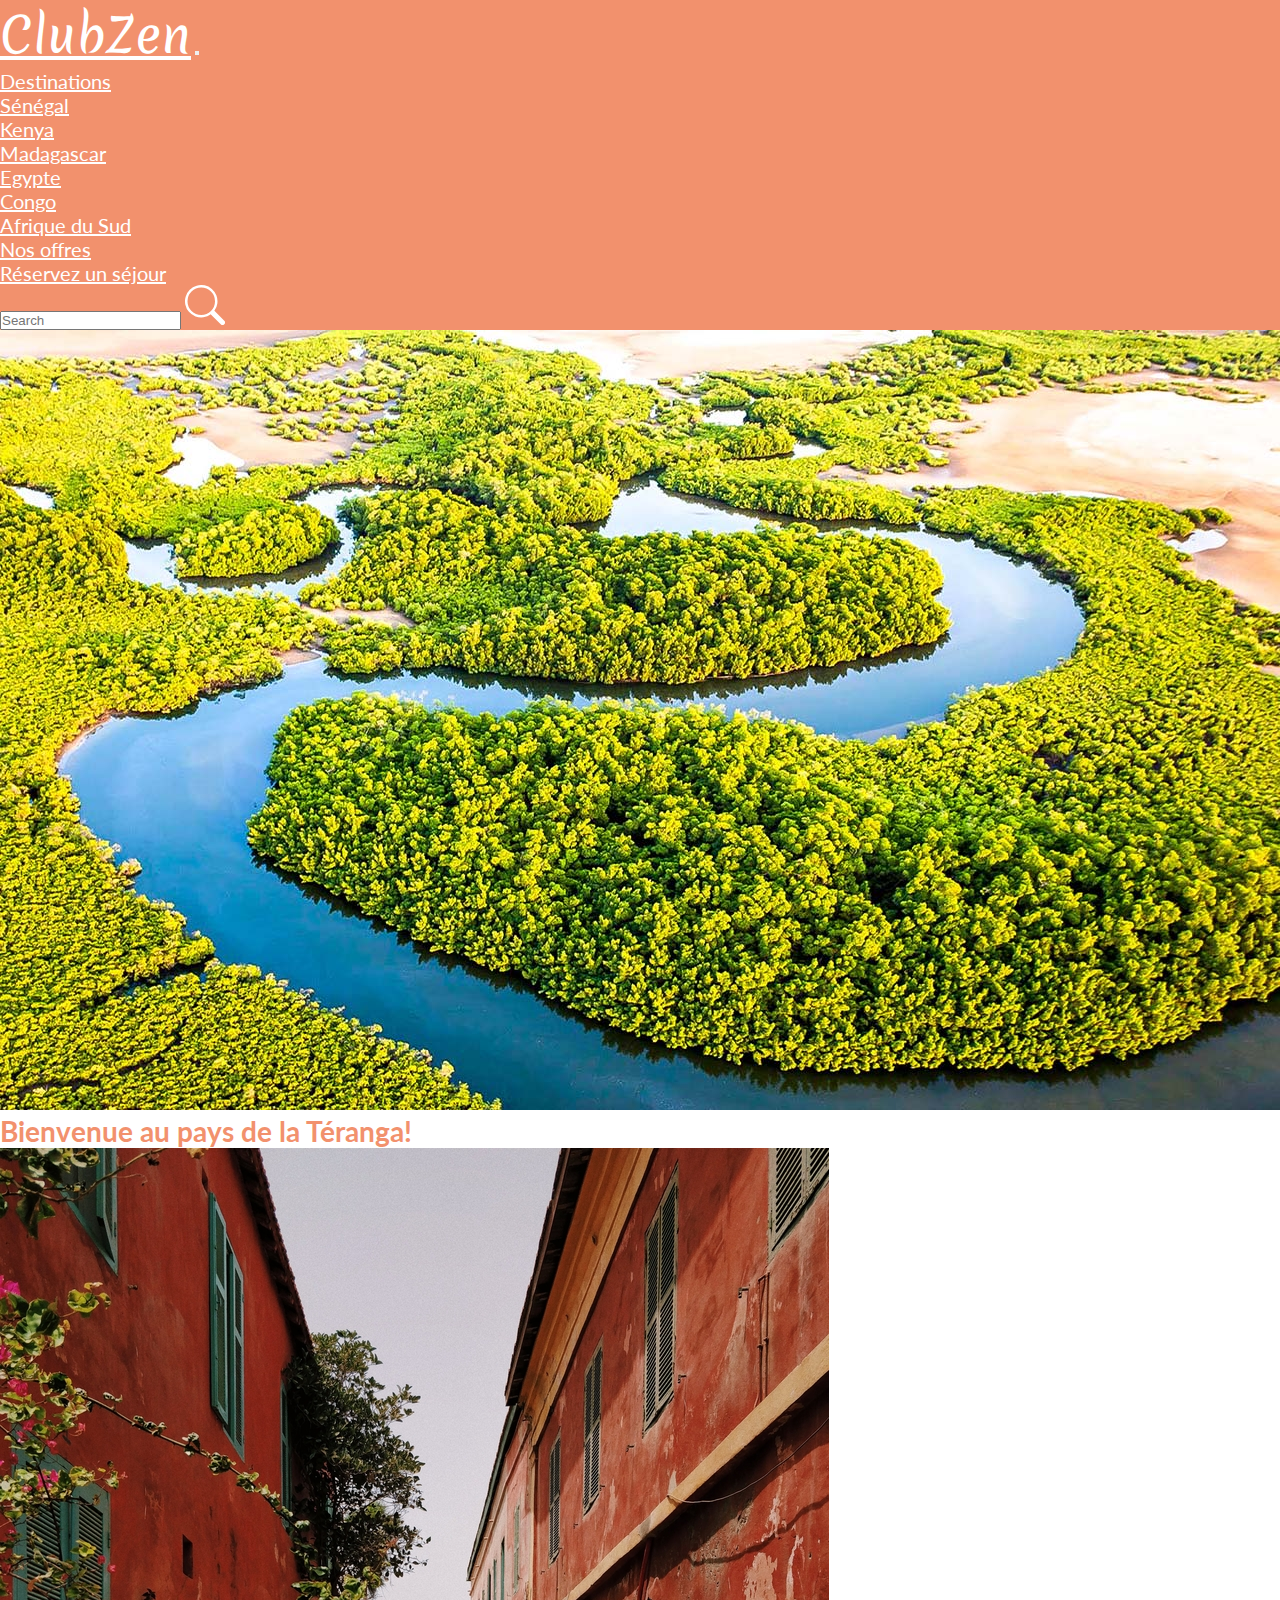
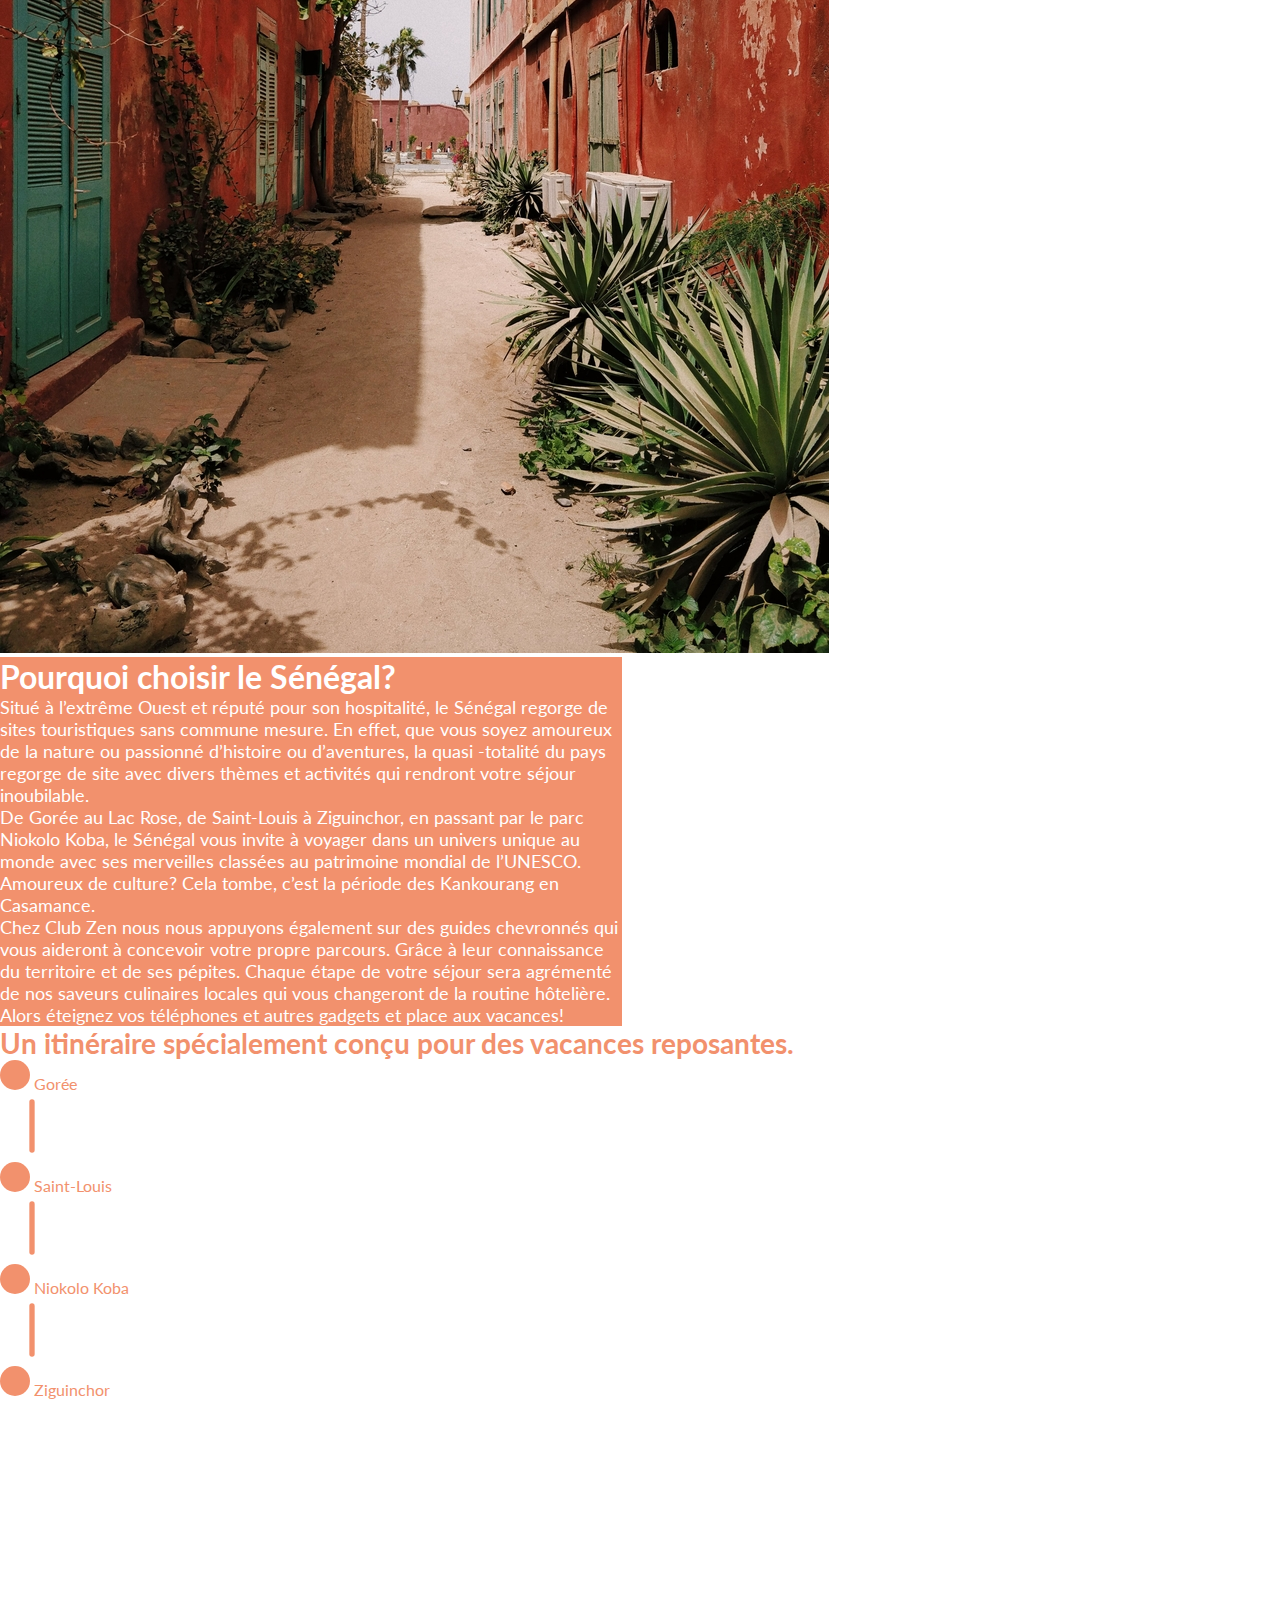
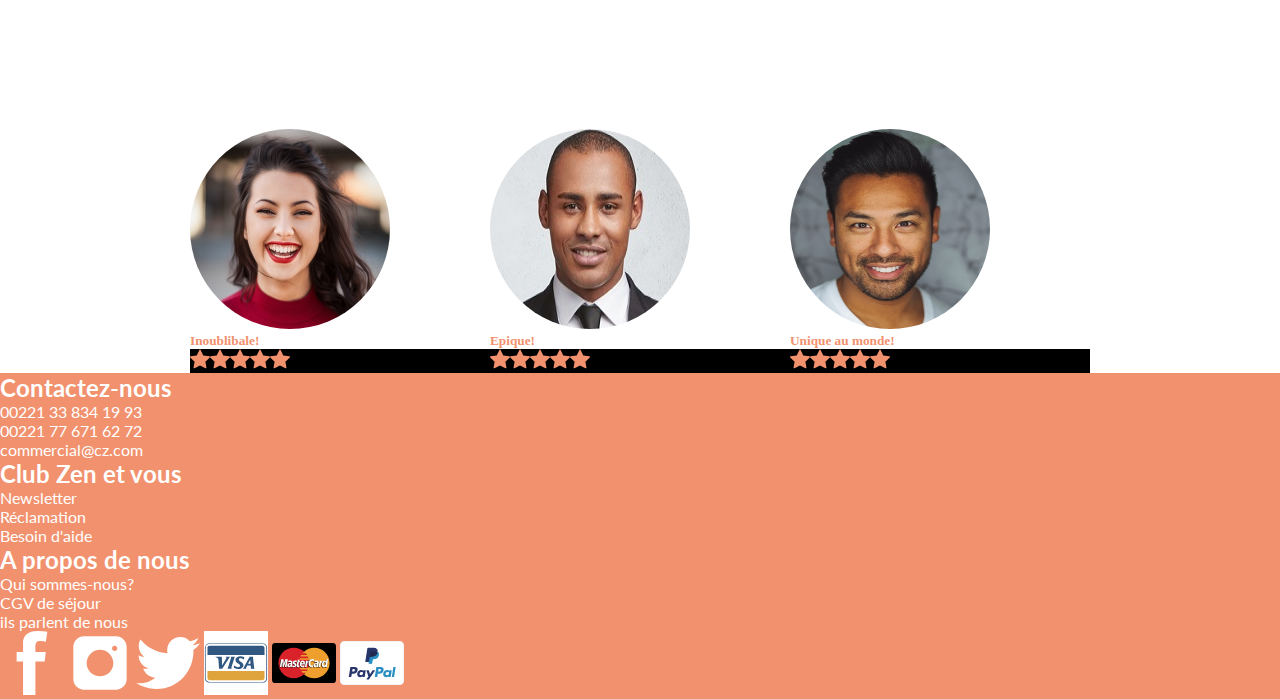
<file: senegal.html>
<!DOCTYPE html>
<html lang="en">
<head>
    <meta charset="UTF-8">
    <meta http-equiv="X-UA-Compatible" content="IE=edge">
    <meta name="viewport" content="width=device-width, initial-scale=1.0">
    <title>Club Zen: Accueil</title>
    <link href="https://cdn.jsdelivr.net/npm/bootstrap@5.3.0-alpha3/dist/css/bootstrap.min.css" rel="stylesheet" integrity="sha384-KK94CHFLLe+nY2dmCWGMq91rCGa5gtU4mk92HdvYe+M/SXH301p5ILy+dN9+nJOZ" crossorigin="anonymous">
    <link rel="stylesheet" href="style.css">
</head>
<body>
    <nav class="navbar navbar-expand-lg fixed-top sw_navbar">
        <div class="container-fluid">
          <a class="sw_logo navbar-brand" href="index.html">ClubZen</a>
          <button class="navbar-toggler" type="button" data-bs-toggle="collapse" data-bs-target="#navbarSupportedContent" aria-controls="navbarSupportedContent" aria-expanded="false" aria-label="Toggle navigation">
            <span class="navbar-toggler-icon"></span>
          </button>
          <div class="collapse navbar-collapse" id="navbarSupportedContent">
            <ul class="navbar-nav mx-auto mb-2 mb-lg-0">
                <li class="nav-item dropdown">
                    <a class="sw_navitems nav-link dropdown-toggle" href="#" role="button" data-bs-toggle="dropdown" aria-expanded="false">
                      Destinations
                    </a>
                    <ul class="sw_dropdown dropdown-menu">
                      <li><a class="sw_listderoul dropdown-item" href="senegal.html">Sénégal</a></li>
                      <li><a class="sw_listderoul dropdown-item" href="#">Kenya</a></li>
                      <li><a class="sw_listderoul dropdown-item" href="#">Madagascar</a></li>
                      <li><a class="sw_listderoul dropdown-item" href="#">Egypte</a></li>
                      <li><a class="sw_listderoul dropdown-item" href="#">Congo</a></li>
                      <li><a class="sw_listderoul dropdown-item" href="#">Afrique du Sud</a></li>
                    </ul>
                  </li>
                <li class="nav-item">
                <a class="sw_navitems nav-link" aria-current="page" href="#">Nos offres</a>
              </li>
              <li class="nav-item">
                <a class="sw_navitems nav-link" href="reservation.html">Réservez un séjour</a>
              </li>
            </ul>
            <form class="d-flex" role="search">
              <input class="form-control me-2 rounded-5" type="search" placeholder="Search" aria-label="Search">
              <svg class="me-2" xmlns="http://www.w3.org/2000/svg" width="40" height="40" fill="white" class="bi bi-search" viewBox="0 0 16 16">
                <path d="M11.742 10.344a6.5 6.5 0 1 0-1.397 1.398h-.001c.03.04.062.078.098.115l3.85 3.85a1 1 0 0 0 1.415-1.414l-3.85-3.85a1.007 1.007 0 0 0-.115-.1zM12 6.5a5.5 5.5 0 1 1-11 0 5.5 5.5 0 0 1 11 0z"/>
              </svg>
            </form>
          </div>
        </div>
    </nav>
    <div class="container-fluid pe-0 ps-0 pt-5">
        <div><img src="img/saloum.jpg" class="img-fluid" alt="photo îles du saloum" width="100%" height="auto"></div>
        <div class="carousel-caption d-none d-lg-block start-50">
           
        </div>
      </div>
      <div class="container">
        <div><h1 class="text-center mt-5 mb-5 sw_titredestination1">Bienvenue au pays de la Téranga!</h1></div>
       <div class="row">
        <div class="col-md-6 pt-5 mx-auto sw_imgsenegal">
            <img src="img/Gorée.jpg" class="img-fluid" alt="...">
        </div>
        <div class="col-md-6 sw_divsenengal mb-5 mx-auto">
            <h1 class="sw_titredivsenegal text-center pt-5">Pourquoi choisir le Sénégal?</h1>
            <p class="sw_senengal text-center">Situé à l’extrême Ouest et réputé pour son hospitalité, le Sénégal regorge de sites touristiques sans commune mesure. En effet, que vous soyez amoureux de la nature  ou passionné d’histoire ou d’aventures, la quasi -totalité du pays regorge de site avec divers thèmes et activités qui rendront votre séjour inoubilable.</p>
            <p class="sw_senengal text-center">De Gorée au Lac Rose, de Saint-Louis à Ziguinchor, en passant par le parc Niokolo Koba, le Sénégal vous invite à voyager dans un univers unique au monde avec ses merveilles classées au patrimoine mondial de l’UNESCO. Amoureux de culture? Cela tombe, c’est la période des Kankourang en Casamance. </p>
            <p class="sw_senengal text-center">Chez Club Zen nous nous appuyons également sur des guides chevronnés qui vous aideront à concevoir votre propre parcours. Grâce à leur connaissance du territoire et de ses pépites. Chaque étape de votre séjour sera agrémenté de nos saveurs culinaires locales qui vous changeront de la routine hôtelière. Alors éteignez vos téléphones et autres gadgets et place aux vacances!</p>
        </div>
       </div>
        </div>
      </div>
        <div class="container-fluid">
            <div><h1 class="text-center mt-5 sw_titredestination1 pb-5">Un itinéraire spécialement conçu pour des vacances reposantes.</h1></div>
            <div class="row">
                <div class="col-md-6">
                    <div class="row">   
                        <div class="col">
                        <svg class="ms-3" fill="#F2916D" width="30px" height="30px" viewBox="0 0 32 32" xmlns="http://www.w3.org/2000/svg"><g id="SVGRepo_bgCarrier" stroke-width="0"></g><g id="SVGRepo_tracerCarrier" stroke-linecap="round" stroke-linejoin="round"></g><g id="SVGRepo_iconCarrier"> <circle cx="16" cy="16" r="16"></circle> </g></svg>
                        <span class="ms-5 sw_titrestep">Gorée</span>
                        </div>
                    </div>
                    <div class="row">   
                        <div class="col">
                            <svg width="64px" height="64px" viewBox="0 0 24 24" fill="none" xmlns="http://www.w3.org/2000/svg"><g id="SVGRepo_bgCarrier" stroke-width="0"></g><g id="SVGRepo_tracerCarrier" stroke-linecap="round" stroke-linejoin="round"></g><g id="SVGRepo_iconCarrier"> <g id="Interface / Line_Xl"> <path id="Vector" d="M12 21V3" stroke="#F2916D" stroke-width="2" stroke-linecap="round" stroke-linejoin="round"></path> </g> </g></svg>
                        </div>
                    </div> 
                    <div class="row">   
                        <div class="col">
                        <svg class="ms-3" fill="#F2916D" width="30px" height="30px" viewBox="0 0 32 32" xmlns="http://www.w3.org/2000/svg"><g id="SVGRepo_bgCarrier" stroke-width="0"></g><g id="SVGRepo_tracerCarrier" stroke-linecap="round" stroke-linejoin="round"></g><g id="SVGRepo_iconCarrier"> <circle cx="16" cy="16" r="16"></circle> </g></svg>
                        <span class="ms-5 sw_titrestep">Saint-Louis</span>
                        </div>
                    </div>
                    <div class="row">   
                        <div class="col">
                            <svg width="64px" height="64px" viewBox="0 0 24 24" fill="none" xmlns="http://www.w3.org/2000/svg"><g id="SVGRepo_bgCarrier" stroke-width="0"></g><g id="SVGRepo_tracerCarrier" stroke-linecap="round" stroke-linejoin="round"></g><g id="SVGRepo_iconCarrier"> <g id="Interface / Line_Xl"> <path id="Vector" d="M12 21V3" stroke="#F2916D" stroke-width="2" stroke-linecap="round" stroke-linejoin="round"></path> </g> </g></svg>
                        </div>
                    </div> 
                    <div class="row">   
                        <div class="col">
                        <svg class="ms-3" fill="#F2916D" width="30px" height="30px" viewBox="0 0 32 32" xmlns="http://www.w3.org/2000/svg"><g id="SVGRepo_bgCarrier" stroke-width="0"></g><g id="SVGRepo_tracerCarrier" stroke-linecap="round" stroke-linejoin="round"></g><g id="SVGRepo_iconCarrier"> <circle cx="16" cy="16" r="16"></circle> </g></svg>
                        <span class="ms-5 sw_titrestep">Niokolo Koba</span>
                        </div>
                    </div>
                    <div class="row">   
                        <div class="col">
                            <svg width="64px" height="64px" viewBox="0 0 24 24" fill="none" xmlns="http://www.w3.org/2000/svg"><g id="SVGRepo_bgCarrier" stroke-width="0"></g><g id="SVGRepo_tracerCarrier" stroke-linecap="round" stroke-linejoin="round"></g><g id="SVGRepo_iconCarrier"> <g id="Interface / Line_Xl"> <path id="Vector" d="M12 21V3" stroke="#F2916D" stroke-width="2" stroke-linecap="round" stroke-linejoin="round"></path> </g> </g></svg>
                        </div>
                    </div>
                    <div class="row">   
                        <div class="col-md-6">
                        <svg class="ms-3" fill="#F2916D" width="30px" height="30px" viewBox="0 0 32 32" xmlns="http://www.w3.org/2000/svg"><g id="SVGRepo_bgCarrier" stroke-width="0"></g><g id="SVGRepo_tracerCarrier" stroke-linecap="round" stroke-linejoin="round"></g><g id="SVGRepo_iconCarrier"> <circle cx="16" cy="16" r="16"></circle> </g></svg>
                        <span class="ms-5 sw_titrestep">Ziguinchor</span>
                        </div>
                    </div> 
                </div>
                <div class="col-md-6">
                    <div class="ratio-16x9">
                        <iframe src="https://www.google.com/maps/embed?pb=!1m18!1m12!1m3!1d3856209.9443770368!2d-17.443830007864257!3d13.707717728045536!2m3!1f0!2f0!3f0!3m2!1i1024!2i768!4f13.1!3m3!1m2!1s0xec172f5b3c5bb71%3A0x5a46a55099615940!2zU8OpbsOpZ2Fs!5e0!3m2!1sfr!2ssn!4v1683297794418!5m2!1sfr!2ssn" width="400" height="325" style="border:0;" allowfullscreen="" loading="lazy" referrerpolicy="no-referrer-when-downgrade"></iframe>
                    </div>
                </div>
            </div>  
        </div>
        </div>
        <div class="container">
            <div class="row row-cols-1 row-cols-md-3 g-4 pt-5 mb-5 sw_divavis">
                <div class="col sw_avis">
                  <div class="card h-100 text-center">
                    <img src="img/Diane.jpg" class="card-img-top sw_imgavis mx-auto" alt="photo 'une cliente">
                    <div class="card-body">
                      <h5 class="card-title sw_contenuavis text-center">Inoublibale!</h5> 
                    </div>
                    <div class="card-footer sw_footeravis">
                        <p class="text-center ms-3"><svg xmlns="http://www.w3.org/2000/svg" width="20" height="20" fill="currentColor" class="sw_star bi bi-star-fill me-4" viewBox="0 0 16 16">
                            <path d="M3.612 15.443c-.386.198-.824-.149-.746-.592l.83-4.73L.173 6.765c-.329-.314-.158-.888.283-.95l4.898-.696L7.538.792c.197-.39.73-.39.927 0l2.184 4.327 4.898.696c.441.062.612.636.282.95l-3.522 3.356.83 4.73c.078.443-.36.79-.746.592L8 13.187l-4.389 2.256z"/>
                          </svg><svg xmlns="http://www.w3.org/2000/svg" width="20" height="20" fill="currentColor" class="sw_star bi bi-star-fill me-4" viewBox="0 0 16 16">
                            <path d="M3.612 15.443c-.386.198-.824-.149-.746-.592l.83-4.73L.173 6.765c-.329-.314-.158-.888.283-.95l4.898-.696L7.538.792c.197-.39.73-.39.927 0l2.184 4.327 4.898.696c.441.062.612.636.282.95l-3.522 3.356.83 4.73c.078.443-.36.79-.746.592L8 13.187l-4.389 2.256z"/>
                          </svg><svg xmlns="http://www.w3.org/2000/svg" width="20" height="20" fill="currentColor" class="sw_star bi bi-star-fill me-4" viewBox="0 0 16 16">
                            <path d="M3.612 15.443c-.386.198-.824-.149-.746-.592l.83-4.73L.173 6.765c-.329-.314-.158-.888.283-.95l4.898-.696L7.538.792c.197-.39.73-.39.927 0l2.184 4.327 4.898.696c.441.062.612.636.282.95l-3.522 3.356.83 4.73c.078.443-.36.79-.746.592L8 13.187l-4.389 2.256z"/>
                          </svg><svg xmlns="http://www.w3.org/2000/svg" width="20" height="20" fill="currentColor" class="sw_star bi bi-star-fill me-4" viewBox="0 0 16 16">
                            <path d="M3.612 15.443c-.386.198-.824-.149-.746-.592l.83-4.73L.173 6.765c-.329-.314-.158-.888.283-.95l4.898-.696L7.538.792c.197-.39.73-.39.927 0l2.184 4.327 4.898.696c.441.062.612.636.282.95l-3.522 3.356.83 4.73c.078.443-.36.79-.746.592L8 13.187l-4.389 2.256z"/>
                          </svg><svg xmlns="http://www.w3.org/2000/svg" width="20" height="20" fill="currentColor" class="sw_star bi bi-star-fill me-4" viewBox="0 0 16 16">
                            <path d="M3.612 15.443c-.386.198-.824-.149-.746-.592l.83-4.73L.173 6.765c-.329-.314-.158-.888.283-.95l4.898-.696L7.538.792c.197-.39.73-.39.927 0l2.184 4.327 4.898.696c.441.062.612.636.282.95l-3.522 3.356.83 4.73c.078.443-.36.79-.746.592L8 13.187l-4.389 2.256z"/>
                          </svg></p> 
                    </div>
                  </div>
                </div>
                <div class="col sw_avis">
                    <div class="card h-100">
                      <img src="img/arthur.jpg" class="card-img-top sw_imgavis mx-auto" alt="photo d'un client">
                      <div class="card-body">
                        <h5 class="card-title sw_contenuavis text-center">Epique!</h5> 
                      </div>
                      <div class="card-footer sw_footeravis">
                          <p class="text-center ms-3"><svg xmlns="http://www.w3.org/2000/svg" width="20" height="20" fill="currentColor" class="sw_star bi bi-star-fill me-4" viewBox="0 0 16 16">
                              <path d="M3.612 15.443c-.386.198-.824-.149-.746-.592l.83-4.73L.173 6.765c-.329-.314-.158-.888.283-.95l4.898-.696L7.538.792c.197-.39.73-.39.927 0l2.184 4.327 4.898.696c.441.062.612.636.282.95l-3.522 3.356.83 4.73c.078.443-.36.79-.746.592L8 13.187l-4.389 2.256z"/>
                            </svg><svg xmlns="http://www.w3.org/2000/svg" width="20" height="20" fill="currentColor" class="sw_star bi bi-star-fill me-4" viewBox="0 0 16 16">
                              <path d="M3.612 15.443c-.386.198-.824-.149-.746-.592l.83-4.73L.173 6.765c-.329-.314-.158-.888.283-.95l4.898-.696L7.538.792c.197-.39.73-.39.927 0l2.184 4.327 4.898.696c.441.062.612.636.282.95l-3.522 3.356.83 4.73c.078.443-.36.79-.746.592L8 13.187l-4.389 2.256z"/>
                            </svg><svg xmlns="http://www.w3.org/2000/svg" width="20" height="20" fill="currentColor" class="sw_star bi bi-star-fill me-4" viewBox="0 0 16 16">
                              <path d="M3.612 15.443c-.386.198-.824-.149-.746-.592l.83-4.73L.173 6.765c-.329-.314-.158-.888.283-.95l4.898-.696L7.538.792c.197-.39.73-.39.927 0l2.184 4.327 4.898.696c.441.062.612.636.282.95l-3.522 3.356.83 4.73c.078.443-.36.79-.746.592L8 13.187l-4.389 2.256z"/>
                            </svg><svg xmlns="http://www.w3.org/2000/svg" width="20" height="20" fill="currentColor" class="sw_star bi bi-star-fill me-4" viewBox="0 0 16 16">
                              <path d="M3.612 15.443c-.386.198-.824-.149-.746-.592l.83-4.73L.173 6.765c-.329-.314-.158-.888.283-.95l4.898-.696L7.538.792c.197-.39.73-.39.927 0l2.184 4.327 4.898.696c.441.062.612.636.282.95l-3.522 3.356.83 4.73c.078.443-.36.79-.746.592L8 13.187l-4.389 2.256z"/>
                            </svg><svg xmlns="http://www.w3.org/2000/svg" width="20" height="20" fill="currentColor" class="sw_star bi bi-star-fill me-4" viewBox="0 0 16 16">
                              <path d="M3.612 15.443c-.386.198-.824-.149-.746-.592l.83-4.73L.173 6.765c-.329-.314-.158-.888.283-.95l4.898-.696L7.538.792c.197-.39.73-.39.927 0l2.184 4.327 4.898.696c.441.062.612.636.282.95l-3.522 3.356.83 4.73c.078.443-.36.79-.746.592L8 13.187l-4.389 2.256z"/>
                            </svg></p> 
                      </div>
                    </div>
                  </div>
                  <div class="col sw_avis">
                    <div class="card h-100">
                      <img src="img/Joseph G..jpg" class="card-img-top sw_imgavis mx-auto" alt="d'un client">
                      <div class="card-body">
                        <h5 class="card-title sw_contenuavis text-center">Unique au monde!</h5> 
                      </div>
                      <div class="card-footer sw_footeravis">
                          <p class="text-center ms-3"><svg xmlns="http://www.w3.org/2000/svg" width="20" height="20" fill="currentColor" class="sw_star bi bi-star-fill me-4" viewBox="0 0 16 16">
                              <path d="M3.612 15.443c-.386.198-.824-.149-.746-.592l.83-4.73L.173 6.765c-.329-.314-.158-.888.283-.95l4.898-.696L7.538.792c.197-.39.73-.39.927 0l2.184 4.327 4.898.696c.441.062.612.636.282.95l-3.522 3.356.83 4.73c.078.443-.36.79-.746.592L8 13.187l-4.389 2.256z"/>
                            </svg><svg xmlns="http://www.w3.org/2000/svg" width="20" height="20" fill="currentColor" class="sw_star bi bi-star-fill me-4" viewBox="0 0 16 16">
                              <path d="M3.612 15.443c-.386.198-.824-.149-.746-.592l.83-4.73L.173 6.765c-.329-.314-.158-.888.283-.95l4.898-.696L7.538.792c.197-.39.73-.39.927 0l2.184 4.327 4.898.696c.441.062.612.636.282.95l-3.522 3.356.83 4.73c.078.443-.36.79-.746.592L8 13.187l-4.389 2.256z"/>
                            </svg><svg xmlns="http://www.w3.org/2000/svg" width="20" height="20" fill="currentColor" class="sw_star bi bi-star-fill me-4" viewBox="0 0 16 16">
                              <path d="M3.612 15.443c-.386.198-.824-.149-.746-.592l.83-4.73L.173 6.765c-.329-.314-.158-.888.283-.95l4.898-.696L7.538.792c.197-.39.73-.39.927 0l2.184 4.327 4.898.696c.441.062.612.636.282.95l-3.522 3.356.83 4.73c.078.443-.36.79-.746.592L8 13.187l-4.389 2.256z"/>
                            </svg><svg xmlns="http://www.w3.org/2000/svg" width="20" height="20" fill="currentColor" class="sw_star bi bi-star-fill me-4" viewBox="0 0 16 16">
                              <path d="M3.612 15.443c-.386.198-.824-.149-.746-.592l.83-4.73L.173 6.765c-.329-.314-.158-.888.283-.95l4.898-.696L7.538.792c.197-.39.73-.39.927 0l2.184 4.327 4.898.696c.441.062.612.636.282.95l-3.522 3.356.83 4.73c.078.443-.36.79-.746.592L8 13.187l-4.389 2.256z"/>
                            </svg><svg xmlns="http://www.w3.org/2000/svg" width="20" height="20" fill="currentColor" class="sw_star bi bi-star-fill me-4" viewBox="0 0 16 16">
                              <path d="M3.612 15.443c-.386.198-.824-.149-.746-.592l.83-4.73L.173 6.765c-.329-.314-.158-.888.283-.95l4.898-.696L7.538.792c.197-.39.73-.39.927 0l2.184 4.327 4.898.696c.441.062.612.636.282.95l-3.522 3.356.83 4.73c.078.443-.36.79-.746.592L8 13.187l-4.389 2.256z"/>
                            </svg></p> 
                      </div>
                    </div>
                  </div>
              </div>
        </div>
        <div class="container-fluid pt-5 sw_footer">
          <div class="row">
            <div class="col-md-4 text-center">
              <h3 class="sw_tfooter">Contactez-nous</h3>
                <p class="sw_footerbody">00221 33 834 19 93</p>
                <p class="sw_footerbody">00221 77 671 62 72</p>
                <p class="sw_footerbody">commercial@cz.com</p>
            </div>
            <div class="col-md-4 text-center">
              <h3 class="sw_tfooter">Club Zen et vous</h3>
              <p class="sw_footerbody">Newsletter</p>
              <p class="sw_footerbody">Réclamation</p>
              <p class="sw_footerbody">Besoin d'aide</p>
            </div>
            <div class="col-md-4 text-center">
              <h3 class="sw_tfooter">A propos de nous</h3>
              <p class="sw_footerbody">Qui sommes-nous?</p>
              <p class="sw_footerbody">CGV de séjour</p>
              <p class="sw_footerbody">ils parlent de nous</p></div>
          </div>
          <div class="row pt-5 pb-5">
            <div class="col-md text-center">
              <svg fill="white" version="1.1" xmlns="http://www.w3.org/2000/svg" xmlns:xlink="http://www.w3.org/1999/xlink" width="64px" height="64px" viewBox="0 0 512 512" xml:space="preserve"><g id="SVGRepo_bgCarrier" stroke-width="0"></g><g id="SVGRepo_tracerCarrier" stroke-linecap="round" stroke-linejoin="round"></g><g id="SVGRepo_iconCarrier"> <g id="7935ec95c421cee6d86eb22ecd11b7e3"> <path style="display: inline;" d="M283.122,122.174c0,5.24,0,22.319,0,46.583h83.424l-9.045,74.367h-74.379 c0,114.688,0,268.375,0,268.375h-98.726c0,0,0-151.653,0-268.375h-51.443v-74.367h51.443c0-29.492,0-50.463,0-56.302 c0-27.82-2.096-41.02,9.725-62.578C205.948,28.32,239.308-0.174,297.007,0.512c57.713,0.711,82.04,6.263,82.04,6.263 l-12.501,79.257c0,0-36.853-9.731-54.942-6.263C293.539,83.238,283.122,94.366,283.122,122.174z"> </path> </g> </g></svg>
              <svg fill="white" height="64px" width="64px" version="1.1" id="Shopicons" xmlns="http://www.w3.org/2000/svg" xmlns:xlink="http://www.w3.org/1999/xlink" viewBox="0 0 48 48" xml:space="preserve"><g id="SVGRepo_bgCarrier" stroke-width="0"></g><g id="SVGRepo_tracerCarrier" stroke-linecap="round" stroke-linejoin="round"></g><g id="SVGRepo_iconCarrier"> <style type="text/css"> .st0{fill:none;} </style> <g> <path class="st0" d="M0,0h48v48H0V0z"></path> <path d="M36,4H12c-4.4,0-8,3.6-8,8v24c0,4.4,3.6,8,8,8h24c4.4,0,8-3.6,8-8V12C44,7.6,40.4,4,36,4z M24,34c-5.5,0-10-4.5-10-10 s4.5-10,10-10s10,4.5,10,10S29.5,34,24,34z M35,15c-1.1,0-2-0.9-2-2c0-1.1,0.9-2,2-2s2,0.9,2,2C37,14.1,36.1,15,35,15z"></path> </g> </g></svg>
              <svg class="me-3" fill="white" version="1.1" xmlns="http://www.w3.org/2000/svg" xmlns:xlink="http://www.w3.org/1999/xlink" width="64px" height="64px" viewBox="0 0 512 512" xml:space="preserve"><g id="SVGRepo_bgCarrier" stroke-width="0"></g><g id="SVGRepo_tracerCarrier" stroke-linecap="round" stroke-linejoin="round"></g><g id="SVGRepo_iconCarrier"> <g id="7935ec95c421cee6d86eb22ecd12f847"> <path style="display: inline;" d="M459.186,151.787c0.203,4.501,0.305,9.023,0.305,13.565 c0,138.542-105.461,298.285-298.274,298.285c-59.209,0-114.322-17.357-160.716-47.104c8.212,0.973,16.546,1.47,25.012,1.47 c49.121,0,94.318-16.759,130.209-44.884c-45.887-0.841-84.596-31.154-97.938-72.804c6.408,1.227,12.968,1.886,19.73,1.886 c9.55,0,18.816-1.287,27.617-3.68c-47.955-9.633-84.1-52.001-84.1-102.795c0-0.446,0-0.882,0.011-1.318 c14.133,7.847,30.294,12.562,47.488,13.109c-28.134-18.796-46.637-50.885-46.637-87.262c0-19.212,5.16-37.218,14.193-52.7 c51.707,63.426,128.941,105.156,216.072,109.536c-1.784-7.675-2.718-15.674-2.718-23.896c0-57.891,46.941-104.832,104.832-104.832 c30.173,0,57.404,12.734,76.525,33.102c23.887-4.694,46.313-13.423,66.569-25.438c-7.827,24.485-24.434,45.025-46.089,58.002 c21.209-2.535,41.426-8.171,60.222-16.505C497.448,118.542,479.666,137.004,459.186,151.787z"> </path> </g> </g></svg>
              <svg class="me-3" width="64px" height="64px" viewBox="0 0 192.756 192.756" xmlns="http://www.w3.org/2000/svg" fill="#000000"><g id="SVGRepo_bgCarrier" stroke-width="0"></g><g id="SVGRepo_tracerCarrier" stroke-linecap="round" stroke-linejoin="round"></g><g id="SVGRepo_iconCarrier"> <g fill-rule="evenodd" clip-rule="evenodd"> <path fill="#ffffff" d="M0 0h192.756v192.756H0V0z"></path> <path d="M189.922 50.809c0-8.986-4.67-13.444-13.729-13.444H16.562c-4.528 0-7.854 1.203-10.048 3.679-2.476 2.477-3.68 5.661-3.68 9.765v91.138c0 4.104 1.204 7.217 3.68 9.764 2.548 2.477 5.803 3.68 10.048 3.68h159.631c9.059 0 13.729-4.527 13.729-13.443V50.809zm-13.729-11.321c7.5 0 11.322 3.821 11.322 11.321v91.138c0 7.57-3.822 11.32-11.322 11.32H16.562c-3.609 0-6.368-1.061-8.42-3.184-2.123-2.053-3.184-4.883-3.184-8.137V50.809c0-7.5 3.75-11.321 11.604-11.321h159.631z" fill="#315881"></path> <path d="M17.835 44.724c-3.042 0-4.953.495-6.014 1.557-.92 1.203-1.344 3.184-1.344 6.085v19.741h171.802V52.366c0-5.165-2.549-7.642-7.643-7.642H17.835z" fill="#315881"></path> <path d="M10.477 140.107c0 5.234 2.476 7.924 7.358 7.924h156.801c5.094 0 7.643-2.689 7.643-7.924v-19.742H10.477v19.742z" fill="#dfa43b"></path> <path d="M67.367 80.528c0 .92-.142 1.627-.495 2.123l-12.383 21.582-.779-26.323H33.898l6.651 3.184c1.91 1.203 2.901 2.759 2.901 4.741l1.839 27.951h9.694l23.21-35.876H66.306c.707.637 1.061 1.627 1.061 2.618zM147.467 78.971l.777-1.062h-12.1c.424.424.566.637.566.778-.143.565-.426.92-.566 1.344l-17.619 32.124c-.424.566-.85 1.062-1.344 1.629h9.977l-.496-1.062c0-.92.496-2.617 1.557-5.023l2.123-3.963h10.26c.426 3.326.709 6.086.85 8.139l-.85 1.91h12.383l-1.84-2.689-3.678-32.125zm-7.36 19.742h-7.359l6.297-12.1 1.062 12.1zM109.539 76.07c-3.82 0-7.076 1.062-9.977 3.184-3.185 1.84-4.741 4.175-4.741 7.077 0 3.326 1.132 6.227 3.396 8.42l6.865 4.74c2.477 1.77 3.68 3.326 3.68 4.742 0 1.344-.639 2.547-1.84 3.467-1.203.92-2.549 1.344-4.246 1.344-2.477 0-6.722-1.768-12.595-5.023v6.58c4.599 2.76 9.058 4.176 13.373 4.176 4.105 0 7.572-1.133 10.545-3.68 3.184-2.336 4.74-5.094 4.74-8.137 0-2.549-1.133-4.883-3.68-7.36l-6.582-4.741c-2.191-1.769-3.395-3.326-3.395-4.528 0-2.759 1.627-4.175 4.953-4.175 2.264 0 5.59 1.274 10.047 3.963l1.346-6.864c-3.752-2.124-7.643-3.185-11.889-3.185zM83.217 113.785c-.142-1.486-.425-2.83-.567-4.246l8.987-29.011 2.123-2.618H80.811c.142.637.283 1.486.425 2.123 0 .637 0 1.416-.142 2.123l-8.986 28.728-1.84 2.902h12.949v-.001z" fill="#315881"></path> </g> </g></svg>
              <svg class="me-3" width="64px" height="64px" viewBox="0 -139.5 750 750" version="1.1" xmlns="http://www.w3.org/2000/svg" xmlns:xlink="http://www.w3.org/1999/xlink" fill="#000000"><g id="SVGRepo_bgCarrier" stroke-width="0"></g><g id="SVGRepo_tracerCarrier" stroke-linecap="round" stroke-linejoin="round"></g><g id="SVGRepo_iconCarrier"> <desc>Created with Sketch.</desc> <defs> </defs> <g id="Page-1" stroke="none" stroke-width="1" fill="none" fill-rule="evenodd"> <g id="mastercard" fill-rule="nonzero"> <rect id="Rectangle-1" fill="#000000" x="0" y="0" width="750" height="471" rx="40"> </rect> <path d="M434.008334,235.5 C434.008334,334.641668 353.6375,415.004169 254.499999,415.004169 C155.362498,415.004169 74.9999973,334.641668 74.9999973,235.5 C74.9999973,136.366666 155.362498,55.9958324 254.499999,55.9958324 C353.6375,55.9958324 434.008334,136.366666 434.008334,235.5" id="Fill-1" fill="#D9222A"> </path> <path d="M495.491667,55.9958324 C449.1125,55.9958324 406.85,73.5916658 374.991666,102.462499 C368.504166,108.345833 362.445833,114.7 356.866666,121.458333 L393.133333,121.458333 C398.091667,127.4875 402.658333,133.829166 406.816667,140.470833 L343.183333,140.470833 C339.370833,146.575 335.908333,152.916666 332.841666,159.479167 L417.154167,159.479167 C420.033333,165.6375 422.575,171.975 424.754167,178.483333 L325.241666,178.483333 C323.166666,184.675 321.420833,191.0125 320.024999,197.491667 L429.966667,197.491667 C432.604167,209.741667 434.008334,222.458334 434.008334,235.5 C434.008334,255.433334 430.754167,274.612501 424.754167,292.520834 L325.241666,292.520834 C327.416666,299.033334 329.958333,305.375001 332.837499,311.529168 L417.154167,311.529168 C414.079167,318.091668 410.625,324.433335 406.808333,330.541668 L343.183333,330.541668 C347.3375,337.170835 351.9125,343.520835 356.866666,349.537501 L393.125,349.537501 C387.554167,356.308335 381.491666,362.670835 374.995833,368.550002 C406.854167,397.416668 449.1125,415.004169 495.491667,415.004169 C594.629168,415.004169 675.000002,334.641668 675.000002,235.5 C675.000002,136.370833 594.629168,55.9958324 495.491667,55.9958324" id="Fill-2" fill="#EE9F2D"> </path> <path d="M651.075002,335.558335 C651.075002,332.358335 653.666669,329.758335 656.870835,329.758335 C660.075002,329.758335 662.666669,332.358335 662.666669,335.558335 C662.666669,338.758335 660.075002,341.358335 656.870835,341.358335 C653.666669,341.358335 651.075002,338.758335 651.075002,335.558335 Z M656.870835,339.966668 C659.304169,339.966668 661.279169,337.991668 661.279169,335.558335 C661.279169,333.120835 659.304169,331.154168 656.870835,331.154168 C654.433335,331.154168 652.466669,333.120835 652.466669,335.558335 C652.466669,337.991668 654.433335,339.966668 656.870835,339.966668 Z M656.087502,338.108335 L654.900002,338.108335 L654.900002,333.012501 L657.050002,333.012501 C657.500002,333.012501 657.958335,333.012501 658.354169,333.266668 C658.766669,333.545835 659.000002,334.037501 659.000002,334.545835 C659.000002,335.116668 658.662502,335.650001 658.116669,335.858335 L659.054169,338.108335 L657.737502,338.108335 L656.958335,336.091668 L656.087502,336.091668 L656.087502,338.108335 Z M656.087502,335.216668 L656.745835,335.216668 C656.991669,335.216668 657.250002,335.237501 657.470835,335.116668 C657.666669,334.991668 657.766669,334.758335 657.766669,334.533335 C657.766669,334.337501 657.645835,334.112501 657.479169,334.016668 C657.270835,333.887501 656.941669,333.916668 656.720835,333.916668 L656.087502,333.916668 L656.087502,335.216668 Z" id="Fill-3" fill="#000000"> </path> <path d="M212.587498,255.154167 C210.541665,254.916667 209.641665,254.854167 208.237498,254.854167 C197.191665,254.854167 191.599998,258.641667 191.599998,266.120834 C191.599998,270.733334 194.329165,273.666667 198.587498,273.666667 C206.524998,273.666667 212.245832,266.108334 212.587498,255.154167 Z M226.758332,288.150001 L210.612498,288.150001 L210.983332,280.475001 C206.058332,286.541668 199.487498,289.425001 190.558332,289.425001 C179.995832,289.425001 172.754165,281.175001 172.754165,269.195834 C172.754165,251.170834 185.349998,240.654167 206.970832,240.654167 C209.179165,240.654167 212.012498,240.854167 214.912498,241.225001 C215.516665,238.783334 215.674998,237.7375 215.674998,236.425 C215.674998,231.516667 212.279165,229.6875 203.174998,229.6875 C193.641665,229.579167 185.779165,231.958334 182.549998,233.020834 C182.754165,231.791667 185.249998,216.3625 185.249998,216.3625 C194.962498,213.516667 201.366665,212.445834 208.574998,212.445834 C225.308332,212.445834 234.170832,219.958334 234.154165,234.158334 C234.187499,237.9625 233.558332,242.658334 232.574999,248.829167 C230.883332,259.558334 227.254165,282.545834 226.758332,288.150001 Z" id="Fill-4" fill="#000000"> </path> <polyline id="Fill-5" fill="#000000" points="164.599998 288.150001 145.112498 288.150001 156.274998 218.154167 131.349998 288.150001 118.070831 288.150001 116.429164 218.554167 104.695831 288.150001 86.4541641 288.150001 101.691664 197.095833 129.712498 197.095833 131.412498 248.062501 148.504165 197.095833 179.670832 197.095833 164.599998 288.150001"> </polyline> <path d="M519.575001,255.154167 C517.537501,254.916667 516.633334,254.854167 515.233334,254.854167 C504.191667,254.854167 498.600001,258.641667 498.600001,266.120834 C498.600001,270.733334 501.325001,273.666667 505.583334,273.666667 C513.520834,273.666667 519.245834,266.108334 519.575001,255.154167 Z M533.758334,288.150001 L517.612501,288.150001 L517.979168,280.475001 C513.054168,286.541668 506.479167,289.425001 497.558334,289.425001 C486.991667,289.425001 479.758334,281.175001 479.758334,269.195834 C479.758334,251.170834 492.345834,240.654167 513.970834,240.654167 C516.179168,240.654167 519.008334,240.854167 521.904168,241.225001 C522.508334,238.783334 522.666668,237.7375 522.666668,236.425 C522.666668,231.516667 519.275001,229.6875 510.170834,229.6875 C500.637501,229.579167 492.783334,231.958334 489.541667,233.020834 C489.745834,231.791667 492.250001,216.3625 492.250001,216.3625 C501.962501,213.516667 508.362501,212.445834 515.562501,212.445834 C532.304168,212.445834 541.166668,219.958334 541.150001,234.158334 C541.183334,237.9625 540.554168,242.658334 539.570834,248.829167 C537.887501,259.558334 534.250001,282.545834 533.758334,288.150001 Z" id="Fill-6" fill="#000000"> </path> <path d="M313.366666,287.025001 C308.033333,288.704168 303.874999,289.425001 299.366666,289.425001 C289.404166,289.425001 283.966666,283.700001 283.966666,273.158334 C283.824999,269.887501 285.399999,261.279167 286.637499,253.420834 C287.762499,246.504167 295.087499,202.891667 295.087499,202.891667 L314.458333,202.891667 L312.195833,214.1 L323.895833,214.1 L321.254166,231.895834 L309.512499,231.895834 C307.262499,245.979167 304.058333,263.520834 304.020833,265.845834 C304.020833,269.662501 306.058333,271.329167 310.691666,271.329167 C312.912499,271.329167 314.633333,271.104167 315.945833,270.629167 L313.366666,287.025001" id="Fill-7" fill="#000000"> </path> <path d="M372.758333,286.425001 C366.104166,288.458334 359.683333,289.441668 352.879166,289.425001 C331.195833,289.404168 319.891666,278.079167 319.891666,256.391667 C319.891666,231.079167 334.270833,212.445834 353.791666,212.445834 C369.7625,212.445834 379.9625,222.879167 379.9625,239.241667 C379.9625,244.670834 379.2625,249.970834 377.575,257.454167 L338.999999,257.454167 C337.695833,268.195834 344.570833,272.670834 355.8375,272.670834 C362.770833,272.670834 369.025,271.241667 375.979166,268.008334 L372.758333,286.425001 Z M361.870833,242.525001 C361.979166,240.983334 363.925,229.308334 352.858333,229.308334 C346.6875,229.308334 342.274999,234.0125 340.479166,242.525001 L361.870833,242.525001 Z" id="Fill-8" fill="#000000"> </path> <path d="M238.445832,237.508334 C238.445832,246.875001 242.987499,253.333334 253.287499,258.183334 C261.179166,261.891667 262.399999,262.991667 262.399999,266.354167 C262.399999,270.970834 258.920832,273.054167 251.208332,273.054167 C245.395832,273.054167 239.987499,272.145834 233.749999,270.133334 C233.749999,270.133334 231.187499,286.454168 231.070832,287.233334 C235.499999,288.200001 239.449999,289.095834 251.349999,289.425001 C271.912499,289.425001 281.408332,281.595834 281.408332,264.675001 C281.408332,254.500001 277.433332,248.529167 267.670832,244.041667 C259.499999,240.291667 258.562499,239.454167 258.562499,235.995834 C258.562499,231.991667 261.799999,229.95 268.099999,229.95 C271.924999,229.95 277.149999,230.358334 282.099999,231.0625 L284.874999,213.8875 C279.829166,213.0875 272.179166,212.445834 267.724999,212.445834 C245.924999,212.445834 238.379165,223.833334 238.445832,237.508334" id="Fill-9" fill="#000000"> </path> <path d="M467.533334,214.391667 C472.945834,214.391667 477.991667,215.8125 484.945834,219.3125 L488.133334,199.55 C485.279167,198.429167 475.229167,191.85 466.716667,191.85 C453.675,191.85 442.65,198.320834 434.895834,209 C423.5875,205.254167 418.9375,212.825 413.2375,220.366667 L408.175,221.545834 C408.558333,219.0625 408.904167,216.595834 408.7875,214.1 L390.891667,214.1 C388.445833,237.016667 384.1125,260.229167 380.720833,283.175001 L379.8375,288.150001 L399.333333,288.150001 C402.5875,267.008334 404.370833,253.470834 405.454167,244.308334 L412.795833,240.225001 C413.891667,236.145834 417.325,234.766667 424.2125,234.933334 C423.3125,239.766667 422.829167,244.850001 422.829167,250.116667 C422.829167,274.341667 435.9,289.425001 456.879167,289.425001 C462.283334,289.425001 466.920834,288.712501 474.100001,286.766668 L477.529167,266.008334 C471.070834,269.187501 465.770834,270.683334 460.970834,270.683334 C449.641667,270.683334 442.7875,262.320834 442.7875,248.500001 C442.7875,228.45 452.983334,214.391667 467.533334,214.391667" id="Fill-10" fill="#000000"> </path> <polyline id="Fill-12" fill="#FFFFFF" points="170.208331 282.741668 150.716665 282.741668 161.887498 212.754167 136.962498 282.741668 123.679164 282.741668 122.037498 213.154167 110.304164 282.741668 92.0624975 282.741668 107.299998 191.7 135.320831 191.7 136.108331 248.062501 155.012498 191.7 185.279165 191.7 170.208331 282.741668"> </polyline> <path d="M632.520835,197.095833 L628.200002,223.404167 C622.870835,216.391667 617.145835,211.316667 609.587502,211.316667 C599.754168,211.316667 590.804168,218.770834 584.945835,229.741667 C576.787501,228.05 568.350001,225.179167 568.350001,225.179167 L568.345835,225.245834 C569.004168,219.1125 569.266668,215.370834 569.208335,214.1 L551.308334,214.1 C548.870834,237.016667 544.537501,260.229167 541.150001,283.175001 L540.258334,288.150001 L559.750001,288.150001 C562.383335,271.054167 564.400001,256.858334 565.883335,245.600001 C572.541668,239.583334 575.875001,234.333334 582.604168,234.683334 C579.625001,241.887501 577.879168,250.187501 577.879168,258.700001 C577.879168,277.212501 587.245835,289.425001 601.412502,289.425001 C608.554168,289.425001 614.033335,286.962501 619.379168,281.254168 L618.466668,288.137501 L636.900002,288.137501 L651.741669,197.095833 L632.520835,197.095833 Z M608.150002,271.037501 C601.516668,271.037501 598.166668,266.129167 598.166668,256.441667 C598.166668,241.887501 604.437502,231.566667 613.279168,231.566667 C619.975002,231.566667 623.600002,236.670834 623.600002,246.075001 C623.600002,260.754167 617.229168,271.037501 608.150002,271.037501 Z" id="Fill-11" fill="#000000"> </path> <path d="M218.191665,249.758334 C216.149998,249.520834 215.245832,249.458334 213.845832,249.458334 C202.799998,249.458334 197.212498,253.245834 197.212498,260.725001 C197.212498,265.329167 199.941665,268.270834 204.191665,268.270834 C212.137498,268.270834 217.858332,260.712501 218.191665,249.758334 Z M232.370832,282.741668 L216.224998,282.741668 L216.591665,275.079167 C211.670832,281.133334 205.091665,284.029168 196.170832,284.029168 C185.604165,284.029168 178.366665,275.779167 178.366665,263.800001 C178.366665,245.766667 190.958332,235.258334 212.583332,235.258334 C214.791665,235.258334 217.624998,235.458334 220.520832,235.829167 C221.124999,233.3875 221.283332,232.341667 221.283332,231.020834 C221.283332,226.1125 217.891665,224.291667 208.787498,224.291667 C199.249998,224.183334 191.391665,226.5625 188.158332,227.6125 C188.362498,226.3875 190.858332,210.975 190.858332,210.975 C200.566665,208.116667 206.979165,207.045834 214.179165,207.045834 C230.916665,207.045834 239.783332,214.5625 239.766665,228.75 C239.795832,232.570834 239.162499,237.2625 238.183332,243.425001 C236.495832,254.150001 232.862499,277.150001 232.370832,282.741668 Z" id="Fill-13" fill="#FFFFFF"> </path> <path d="M493.745834,194.15 L490.554167,213.916667 C483.604167,210.420834 478.554167,208.995834 473.145834,208.995834 C458.595834,208.995834 448.395834,223.054167 448.395834,243.104167 C448.395834,256.925001 455.254167,265.283334 466.579167,265.283334 C471.379167,265.283334 476.675001,263.791667 483.133334,260.608334 L479.712501,281.358334 C472.529167,283.316668 467.895834,284.029168 462.4875,284.029168 C441.5125,284.029168 428.4375,268.945834 428.4375,244.720834 C428.4375,212.170834 446.495834,189.420833 472.325001,189.420833 C480.833334,189.420833 490.887501,193.029167 493.745834,194.15" id="Fill-14" fill="#FFFFFF"> </path> <path d="M525.187501,249.758334 C523.145834,249.520834 522.245834,249.458334 520.841668,249.458334 C509.800001,249.458334 504.208334,253.245834 504.208334,260.725001 C504.208334,265.329167 506.937501,268.270834 511.191668,268.270834 C519.129168,268.270834 524.854168,260.712501 525.187501,249.758334 Z M539.366668,282.741668 L523.216668,282.741668 L523.587501,275.079167 C518.662501,281.133334 512.087501,284.029168 503.166667,284.029168 C492.604167,284.029168 485.362501,275.779167 485.362501,263.800001 C485.362501,245.766667 497.958334,235.258334 519.575001,235.258334 C521.787501,235.258334 524.616668,235.458334 527.516668,235.829167 C528.116668,233.3875 528.279168,232.341667 528.279168,231.020834 C528.279168,226.1125 524.887501,224.291667 515.783334,224.291667 C506.250001,224.183334 498.387501,226.5625 495.154167,227.6125 C495.358334,226.3875 497.858334,210.975 497.858334,210.975 C507.566667,208.116667 513.975001,207.045834 521.175001,207.045834 C537.916668,207.045834 546.779168,214.5625 546.758334,228.75 C546.791668,232.570834 546.162501,237.2625 545.179168,243.425001 C543.495834,254.150001 539.854168,277.150001 539.366668,282.741668 Z" id="Fill-15" fill="#FFFFFF"> </path> <path d="M318.974999,281.620834 C313.637499,283.300001 309.479166,284.029168 304.974999,284.029168 C295.012499,284.029168 289.574999,278.304167 289.574999,267.762501 C289.437499,264.483334 291.012499,255.883334 292.249999,248.025001 C293.370832,241.100001 300.695832,197.491667 300.695832,197.491667 L320.062499,197.491667 L317.804166,208.704167 L327.745833,208.704167 L325.099999,226.491667 L315.124999,226.491667 C312.874999,240.583334 309.662499,258.112501 309.629166,260.441667 C309.629166,264.270834 311.670833,265.925001 316.299999,265.925001 C318.520833,265.925001 320.237499,265.708334 321.554166,265.233334 L318.974999,281.620834" id="Fill-16" fill="#FFFFFF"> </path> <path d="M378.366666,281.029167 C371.716666,283.062501 365.2875,284.041668 358.4875,284.029168 C336.804166,284.008334 325.499999,272.683334 325.499999,250.995834 C325.499999,225.675 339.879166,207.045834 359.4,207.045834 C375.370833,207.045834 385.570833,217.475 385.570833,233.845834 C385.570833,239.279167 384.870833,244.579167 383.1875,252.058334 L344.6125,252.058334 C343.308333,262.800001 350.183333,267.279167 361.45,267.279167 C368.379166,267.279167 374.6375,265.845834 381.5875,262.604167 L378.366666,281.029167 Z M367.475,237.116667 C367.591666,235.579167 369.533333,223.9 358.4625,223.9 C352.295833,223.9 347.883333,228.616667 346.0875,237.116667 L367.475,237.116667 Z" id="Fill-17" fill="#FFFFFF"> </path> <path d="M244.054165,232.1125 C244.054165,241.479167 248.595832,247.929167 258.895832,252.787501 C266.787499,256.495834 268.008332,257.600001 268.008332,260.958334 C268.008332,265.575001 264.524999,267.658334 256.820832,267.658334 C251.004165,267.658334 245.595832,266.750001 239.354165,264.737501 C239.354165,264.737501 236.799999,281.058334 236.683332,281.837501 C241.104165,282.804168 245.058332,283.687501 256.958332,284.029168 C277.524999,284.029168 287.016666,276.200001 287.016666,259.283334 C287.016666,249.104167 283.045832,243.133334 273.279166,238.645834 C265.112499,234.8875 264.166666,234.0625 264.166666,230.6 C264.166666,226.6 267.412499,224.541667 273.708332,224.541667 C277.529166,224.541667 282.754166,224.9625 287.712499,225.666667 L290.483332,208.4875 C285.441666,207.6875 277.791666,207.045834 273.337499,207.045834 C251.533332,207.045834 243.991665,218.425 244.054165,232.1125" id="Fill-18" fill="#FFFFFF"> </path> <path d="M642.508335,282.741668 L624.070835,282.741668 L624.987502,275.850001 C619.641668,281.566668 614.162502,284.029168 607.020835,284.029168 C592.854168,284.029168 583.491668,271.816667 583.491668,253.304167 C583.491668,228.675 598.012502,207.9125 615.200002,207.9125 C622.758335,207.9125 628.479168,211 633.804168,218.008334 L638.129169,191.7 L657.350002,191.7 L642.508335,282.741668 Z M613.762502,265.633334 C622.837502,265.633334 629.212502,255.350001 629.212502,240.679167 C629.212502,231.275 625.583335,226.170834 618.887502,226.170834 C610.050002,226.170834 603.770835,236.4875 603.770835,251.045834 C603.770835,260.733334 607.129168,265.633334 613.762502,265.633334 Z" id="Fill-19" fill="#FFFFFF"> </path> <path d="M556.920835,208.704167 C554.479168,231.620834 550.145834,254.833334 546.758334,277.766667 L545.866668,282.741668 L565.358335,282.741668 C572.329168,237.466667 574.016668,228.625 584.945835,229.733334 C586.687501,220.466667 589.929168,212.35 592.345835,208.254167 C584.183335,206.554167 579.625001,211.166667 573.658335,219.929167 C574.129168,216.141667 574.991668,212.4625 574.820835,208.704167 L556.920835,208.704167" id="Fill-20" fill="#FFFFFF"> </path> <path d="M396.5,208.704167 C394.054167,231.620834 389.720833,254.833334 386.333333,277.766667 L385.445833,282.741668 L404.945833,282.741668 C411.908333,237.466667 413.591667,228.625 424.516667,229.733334 C426.266667,220.466667 429.508334,212.35 431.916667,208.254167 C423.7625,206.554167 419.2,211.166667 413.2375,219.929167 C413.708333,216.141667 414.5625,212.4625 414.4,208.704167 L396.5,208.704167" id="Fill-21" fill="#FFFFFF"> </path> <path d="M651.066669,276.945834 C651.066669,273.733334 653.662502,271.145834 656.862502,271.145834 C660.066669,271.145834 662.658335,273.733334 662.658335,276.945834 C662.658335,280.141667 660.066669,282.741668 656.862502,282.741668 C653.662502,282.741668 651.066669,280.141667 651.066669,276.945834 Z M656.862502,281.350001 C659.300002,281.350001 661.266669,279.375001 661.266669,276.945834 C661.266669,274.512501 659.300002,272.537501 656.862502,272.537501 C654.429169,272.537501 652.454169,274.512501 652.454169,276.945834 C652.454169,279.375001 654.429169,281.350001 656.862502,281.350001 Z M656.079169,279.479167 L654.891669,279.479167 L654.891669,274.395834 L657.045835,274.395834 C657.491669,274.395834 657.954169,274.404167 658.341669,274.650001 C658.758335,274.933334 658.995835,275.416667 658.995835,275.925001 C658.995835,276.500001 658.658335,277.037501 658.108335,277.241667 L659.050002,279.479167 L657.729169,279.479167 L656.950002,277.470834 L656.079169,277.470834 L656.079169,279.479167 Z M656.079169,276.600001 L656.733335,276.600001 C656.979169,276.600001 657.245835,276.616667 657.462502,276.500001 C657.658335,276.375001 657.758335,276.137501 657.758335,275.912501 C657.758335,275.725001 657.641669,275.500001 657.470835,275.387501 C657.266669,275.270834 656.929169,275.304167 656.708335,275.304167 L656.079169,275.304167 L656.079169,276.600001 Z" id="Fill-22" fill="#FFFFFF"> </path> </g> </g> </g></svg>
              <svg width="64px" height="64px" viewBox="0 -9 58 58" fill="none" xmlns="http://www.w3.org/2000/svg"><g id="SVGRepo_bgCarrier" stroke-width="0"></g><g id="SVGRepo_tracerCarrier" stroke-linecap="round" stroke-linejoin="round"></g><g id="SVGRepo_iconCarrier"> <rect x="0.5" y="0.5" width="57" height="39" rx="3.5" fill="white" stroke="#F3F3F3"></rect> <path fill-rule="evenodd" clip-rule="evenodd" d="M26.4388 20.2562L26.6913 18.6477L26.1288 18.6346H23.4429L25.3095 6.76505C25.3153 6.72911 25.3341 6.69575 25.3616 6.67201C25.3892 6.64827 25.4243 6.63525 25.4611 6.63525H29.9901C31.4937 6.63525 32.5313 6.94897 33.073 7.56826C33.327 7.85879 33.4887 8.16246 33.567 8.49653C33.6491 8.84713 33.6505 9.26596 33.5704 9.77689L33.5646 9.81405V10.1415L33.8186 10.2858C34.0324 10.3996 34.2024 10.5298 34.3328 10.6788C34.55 10.9273 34.6905 11.2431 34.7499 11.6173C34.8113 12.0022 34.791 12.4604 34.6905 12.979C34.5746 13.5755 34.3873 14.0951 34.1343 14.5202C33.9016 14.9119 33.6052 15.2369 33.2531 15.4886C32.9171 15.7279 32.5178 15.9095 32.0664 16.0257C31.6288 16.1399 31.1301 16.1975 30.583 16.1975H30.2305C29.9786 16.1975 29.7338 16.2886 29.5416 16.4517C29.3489 16.6183 29.2215 16.8459 29.1824 17.0947L29.1558 17.2396L28.7096 20.0747L28.6894 20.1787C28.684 20.2117 28.6748 20.2281 28.6613 20.2392C28.6493 20.2494 28.632 20.2562 28.615 20.2562H26.4388" fill="#28356A"></path> <path fill-rule="evenodd" clip-rule="evenodd" d="M34.0589 9.85181C34.0455 9.93848 34.03 10.027 34.0126 10.1181C33.4154 13.1934 31.372 14.2558 28.7623 14.2558H27.4335C27.1143 14.2558 26.8453 14.4881 26.7957 14.8038L25.9227 20.3573C25.8904 20.5647 26.0497 20.7514 26.2582 20.7514H28.615C28.894 20.7514 29.1311 20.5481 29.1751 20.2721L29.1982 20.1521L29.6419 17.3281L29.6705 17.1732C29.7139 16.8962 29.9515 16.6928 30.2305 16.6928H30.583C32.8663 16.6928 34.6538 15.7632 35.1763 13.0728C35.3944 11.9489 35.2815 11.0105 34.704 10.3505C34.5293 10.1516 34.3125 9.98635 34.0589 9.85181" fill="#298FC2"></path> <path fill-rule="evenodd" clip-rule="evenodd" d="M33.4342 9.60206C33.3429 9.57534 33.2488 9.5512 33.1522 9.52936C33.0551 9.50807 32.9557 9.48922 32.8533 9.47267C32.4951 9.41462 32.1025 9.38708 31.682 9.38708H28.1322C28.0447 9.38708 27.9617 9.40689 27.8874 9.44269C27.7236 9.52163 27.602 9.67707 27.5726 9.86736L26.8174 14.6641L26.7957 14.8039C26.8454 14.4882 27.1144 14.2558 27.4335 14.2558H28.7623C31.372 14.2558 33.4154 13.1929 34.0127 10.1181C34.0305 10.0271 34.0455 9.93856 34.0589 9.85189C33.9078 9.77146 33.7442 9.7027 33.568 9.64411C33.5244 9.62959 33.4795 9.61562 33.4342 9.60206" fill="#22284F"></path> <path fill-rule="evenodd" clip-rule="evenodd" d="M27.5726 9.86737C27.6021 9.67708 27.7236 9.52165 27.8874 9.44325C27.9622 9.40731 28.0447 9.38751 28.1322 9.38751H31.682C32.1025 9.38751 32.4951 9.41518 32.8534 9.47323C32.9557 9.48964 33.0551 9.50863 33.1522 9.52992C33.2488 9.55162 33.3429 9.5759 33.4342 9.60248C33.4795 9.61605 33.5244 9.63015 33.5684 9.64412C33.7446 9.70272 33.9084 9.77202 34.0595 9.85191C34.2372 8.71545 34.058 7.94168 33.4453 7.241C32.7698 6.46953 31.5507 6.1394 29.9906 6.1394H25.4615C25.1429 6.1394 24.8711 6.37174 24.8218 6.68803L22.9354 18.6796C22.8982 18.9168 23.0807 19.1309 23.3193 19.1309H26.1153L27.5726 9.86737" fill="#28356A"></path> <path fill-rule="evenodd" clip-rule="evenodd" d="M13.0946 23.5209H9.79248C9.56648 23.5209 9.3743 23.6855 9.339 23.9093L8.00345 32.4009C7.97695 32.5686 8.10638 32.7195 8.27584 32.7195H9.85225C10.0782 32.7195 10.2704 32.555 10.3057 32.3308L10.6659 30.0404C10.7006 29.8162 10.8932 29.6516 11.1188 29.6516H12.1641C14.3393 29.6516 15.5946 28.5959 15.9226 26.5042C16.0703 25.589 15.9288 24.87 15.5014 24.3664C15.0321 23.8134 14.1997 23.5209 13.0946 23.5209ZM13.4755 26.6224C13.2949 27.8106 12.3896 27.8106 11.5143 27.8106H11.0159L11.3655 25.5914C11.3863 25.4573 11.5021 25.3585 11.6374 25.3585H11.8658C12.4621 25.3585 13.0246 25.3585 13.3152 25.6994C13.4886 25.9027 13.5416 26.2049 13.4755 26.6224Z" fill="#28356A"></path> <path fill-rule="evenodd" clip-rule="evenodd" d="M23.0496 26.5199H21.4683C21.3336 26.5199 21.2171 26.6187 21.1964 26.7528L21.1264 27.1963L21.0159 27.0356C20.6736 26.5373 19.9101 26.3707 19.1483 26.3707C17.4008 26.3707 15.9084 27.698 15.6177 29.5598C15.4666 30.4885 15.6814 31.3766 16.2068 31.9959C16.6887 32.5653 17.3782 32.8026 18.1985 32.8026C19.6065 32.8026 20.3871 31.8947 20.3871 31.8947L20.3167 32.3354C20.2902 32.5038 20.4196 32.6549 20.5881 32.6549H22.0124C22.2389 32.6549 22.4301 32.4903 22.4659 32.2661L23.3205 26.8385C23.3475 26.6714 23.2185 26.5199 23.0496 26.5199ZM20.8453 29.6064C20.6928 30.5122 19.9759 31.1204 19.0613 31.1204C18.6022 31.1204 18.2353 30.9727 17.9995 30.6929C17.7658 30.415 17.6771 30.0194 17.7513 29.5787C17.8939 28.6805 18.6229 28.0524 19.5235 28.0524C19.9725 28.0524 20.3375 28.2022 20.578 28.4843C20.8188 28.7695 20.9145 29.1676 20.8453 29.6064Z" fill="#28356A"></path> <path fill-rule="evenodd" clip-rule="evenodd" d="M31.3495 26.6556H29.7604C29.6088 26.6556 29.4664 26.7312 29.3805 26.8576L27.1888 30.095L26.2598 26.9839C26.2014 26.7892 26.0223 26.6556 25.8195 26.6556H24.2581C24.0682 26.6556 23.9365 26.8416 23.9968 27.0208L25.7471 32.1718L24.1016 34.5014C23.9722 34.6849 24.1025 34.9372 24.3261 34.9372H25.9132C26.0639 34.9372 26.2048 34.8635 26.2903 34.7397L31.5754 27.089C31.702 26.906 31.572 26.6556 31.3495 26.6556" fill="#28356A"></path> <path fill-rule="evenodd" clip-rule="evenodd" d="M36.6469 23.5209H33.3444C33.1189 23.5209 32.9267 23.6855 32.8914 23.9093L31.5559 32.4009C31.5294 32.5686 31.6588 32.7195 31.8273 32.7195H33.5221C33.6794 32.7195 33.8141 32.6044 33.8387 32.4475L34.2178 30.0404C34.2525 29.8162 34.4453 29.6516 34.6707 29.6516H35.7156C37.8912 29.6516 39.1461 28.5959 39.4745 26.5042C39.6227 25.589 39.4803 24.87 39.0529 24.3664C38.584 23.8134 37.7521 23.5209 36.6469 23.5209ZM37.0279 26.6224C36.8478 27.8106 35.9424 27.8106 35.0666 27.8106H34.5689L34.9189 25.5914C34.9396 25.4573 35.0545 25.3585 35.1902 25.3585H35.4186C36.0144 25.3585 36.5774 25.3585 36.868 25.6994C37.0414 25.9027 37.094 26.2049 37.0279 26.6224Z" fill="#298FC2"></path> <path fill-rule="evenodd" clip-rule="evenodd" d="M46.5999 26.5199H45.0195C44.8839 26.5199 44.7685 26.6187 44.7482 26.7528L44.6782 27.1963L44.5671 27.0356C44.2248 26.5373 43.4619 26.3707 42.6999 26.3707C40.9526 26.3707 39.4607 27.698 39.1701 29.5598C39.0194 30.4885 39.2332 31.3766 39.7585 31.9959C40.2415 32.5653 40.9299 32.8026 41.7503 32.8026C43.1582 32.8026 43.9389 31.8947 43.9389 31.8947L43.8685 32.3354C43.842 32.5038 43.9713 32.6549 44.1408 32.6549H45.5647C45.7902 32.6549 45.9823 32.4903 46.0176 32.2661L46.8727 26.8385C46.8988 26.6714 46.7693 26.5199 46.5999 26.5199ZM44.3958 29.6064C44.2442 30.5122 43.5262 31.1204 42.6116 31.1204C42.1534 31.1204 41.7856 30.9727 41.5498 30.6929C41.3163 30.415 41.2283 30.0194 41.3016 29.5787C41.4451 28.6805 42.1732 28.0524 43.0738 28.0524C43.5228 28.0524 43.8878 28.2022 44.1283 28.4843C44.3701 28.7695 44.4657 29.1676 44.3958 29.6064Z" fill="#298FC2"></path> <path fill-rule="evenodd" clip-rule="evenodd" d="M48.3324 23.7543L46.9771 32.4013C46.9506 32.569 47.0799 32.7199 47.2484 32.7199H48.611C48.8375 32.7199 49.0296 32.5554 49.0643 32.3312L50.4008 23.84C50.4275 23.6724 50.298 23.5209 50.1295 23.5209H48.6038C48.4691 23.5213 48.3532 23.6202 48.3324 23.7543" fill="#298FC2"></path> </g></svg>
          </div>
          </div>
        </div>
      </div>  
    <script src="https://cdn.jsdelivr.net/npm/bootstrap@5.3.0-alpha3/dist/js/bootstrap.bundle.min.js" integrity="sha384-ENjdO4Dr2bkBIFxQpeoTz1HIcje39Wm4jDKdf19U8gI4ddQ3GYNS7NTKfAdVQSZe" crossorigin="anonymous"></script>
</body>
</html>
</file>
<file: style.css>
@import url('https://fonts.googleapis.com/css2?family=Lato:wght@400;700&family=Merienda:wght@700&family=Montserrat:wght@400;700&display=swap');
@import url('https://fonts.googleapis.com/css2?family=Lato:wght@400;700&family=Merienda:wght@700&display=swap');


*{
    margin: 0;
    padding: 0;
    
}
.sw_navbar{
    background-color:#F2916D;
    height: auto;
      
}
.sw_logo{
    font-family: 'Merienda', cursive;
    font-size: 30px;
    color: white;
}
.sw_logo:hover{
    font-family: 'Merienda', cursive;
    font-size: 48px;
    color: white;
}
.sw_navitems{
    font-family: 'Lato', sans-serif;
    font-size: 20px;
    color: white;
}
.sw_navitems:hover{
    font-family: 'Lato', sans-serif;
    font-size: 20px;
   background-color: white;
   color: #F2916D;
   border-radius: 10px;
}
.sw_dropdown{
    background-color:#F2916D
}
.sw_listderoul{
    font-family: 'Lato', sans-serif;
    font-size: 20px;
    color: white;
}
.sw_listderoul:hover{
    font-family: 'Lato', sans-serif;
    font-size: 20px;
   background-color: white;
   color: #F2916D;
   border-radius: 10px;
}

.sw-titrebanner{
    color: #F2916D;
    font-family: 'Lato', sans-serif;
    font-size: 48px;
    height: auto;
}
.sw_imgbanner{
    width: 100%;
    height: auto;
}
.sw_senegal{
    width: 400px;
    height: 500px;
}
.sw_imgdestination{
    width: 100%;
    height: 400px;
}
.sw_titredestination1{
    color: #F2916D;
    font-family: 'Lato', sans-serif;
    font-size: 28px;
}
.sw_cardtitle{
    color: #F2916D;
}
.sw_star{
    color: #F2916D;
}
.sw_iconegarantie{
    color: #F2916D;
}
.sw_textegarantie{
    color: #F2916D;
    font-family: 'Lato', sans-serif;
    font-size: 18px;
}
.sw_footer{
    background-color: #F2916D;
}
.sw_tfooter{
    font-family: 'Lato', sans-serif;
    font-size: 24px;
    color: white;
}
.sw_footerbody{
    font-family: 'Lato', sans-serif;
    font-size: 16px;
    color: white;
}


/*page Sénégal*/

.sw_divsenengal{
    background-color: #F2916D;
    max-width: 621.75px;
    height: auto;
    display: block;
   
}
.sw_imgsenegal{
    max-width: 621.75px;
    height: auto;
}
.sw_titrebansn{
    font-family: 'Lato', sans-serif;
    color:white;
    font-weight: bold;
    background-color: rgba(0, 0, 0, 0.127);
}
.sw_titredivsenegal{
    color: white;
    font-family: 'Lato', sans-serif;

}
.sw_senengal{
    font-family: 'Lato', sans-serif;
    color: white;
    font-size: 18px;
}
.sw_titrestep{
    font-family: 'Lato', sans-serif;
    color: #F2916D;
}
.sw_divavis{
    display: flex;
    align-items: center;
    justify-content: center;
}
.sw_avis{
    width: 300px;
    height: auto;
}
.sw_imgavis{
    width: 200px;
    height: 200px;
    border-radius: 50%;
}
.sw_contenuavis{
    color: #F2916D;
}
.sw_footeravis{
    background-color: black;
}
/*Réservation*/
.sw_dddate,.sw_dddate:hover{
    background-color: #F2916D;
    color: white;
    font-family: 'Lato', sans-serif;
}
input[type="date"]{
    background-color: #F2916D;
    font-family: 'Lato', sans-serif;
    color: white;
    border-radius: 5px;
}
</file>
